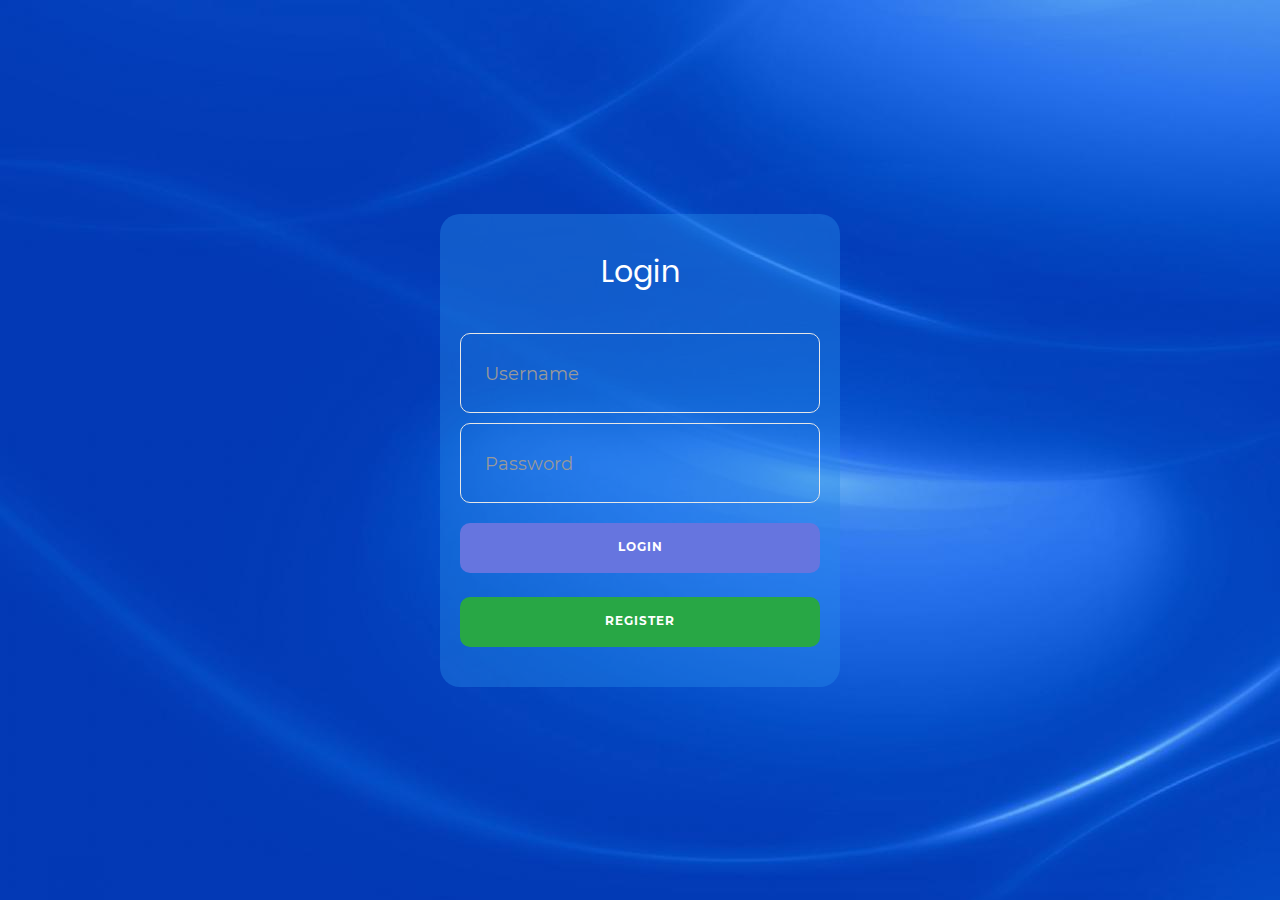
<file: index.html>
<!DOCTYPE html>
<html lang="en">
<head>
	<title>Login</title>
	<meta charset="UTF-8">
	<meta name="viewport" content="width=device-width, initial-scale=1">
<!--===============================================================================================-->	
	<link rel="icon" type="image/png" href="images/icons/favicon.ico"/>
<!--===============================================================================================-->
	<link rel="stylesheet" type="text/css" href="vendor/bootstrap/css/bootstrap.min.css">
<!--===============================================================================================-->
	<link rel="stylesheet" type="text/css" href="fonts/font-awesome-4.7.0/css/font-awesome.min.css">
<!--===============================================================================================-->
	<link rel="stylesheet" type="text/css" href="fonts/Linearicons-Free-v1.0.0/icon-font.min.css">
<!--===============================================================================================-->
	<link rel="stylesheet" type="text/css" href="vendor/animate/animate.css">
<!--===============================================================================================-->	
	<link rel="stylesheet" type="text/css" href="vendor/css-hamburgers/hamburgers.min.css">
<!--===============================================================================================-->
	<link rel="stylesheet" type="text/css" href="vendor/animsition/css/animsition.min.css">
<!--===============================================================================================-->
	<link rel="stylesheet" type="text/css" href="vendor/select2/select2.min.css">
<!--===============================================================================================-->	
	<link rel="stylesheet" type="text/css" href="vendor/daterangepicker/daterangepicker.css">
<!--===============================================================================================-->
	<link rel="stylesheet" type="text/css" href="css/util.css">
	<link rel="stylesheet" type="text/css" href="css/main.css">
<!--===============================================================================================-->
</head>
<body style="background-color: #666666;">
	
	<div class="limiter">
		<div class="container-login100">
			<div class="wrap-login100">
				<!-- <form class="login100-form validate-form"> -->
					<div style="background-color: rgba(39, 139, 232, 0.412); border-radius: 20px; margin: 0 auto; width: 400px; padding: 20px;">
					<span class="login100-form-title p-b-43" style=" padding-top: 20px; color: white;">
						Login
					</span>
					
					
					<div class="wrap-input100 validate-input" data-validate = "Username is required" >
						<input class="input100" id="Login" type="text" name="username">
						<span class="focus-input100" "></span>
						<span class="label-input100">Username</span>
					</div>
					
					
					<div class="wrap-input100 validate-input" data-validate="Password is required">
						<input class="input100" id="Password" type="password" name="pass">
						<span class="focus-input100"></span>
						<span class="label-input100">Password</span>
					</div>

			

					<div class="container-login100-form-btn" style="padding-top: 10px;">
						<button class="login100-form-btn loginbtn" onclick="doLogin()" ">
							Login
						</button>
					</div>
				
					<br>
					<div class="container-login100-form-btn" style="padding-bottom: 20px;">
						<button class="login100-form-btn2 regbtn" onclick="window.location='register.html'">
								Register
              		      </button>
					</div>
					
				<!-- </form> -->
			</div>
			</div>
		</div>
	</div>
	


	
	
<!--===============================================================================================-->
	<script src="vendor/jquery/jquery-3.2.1.min.js"></script>
<!--===============================================================================================-->
	<script src="vendor/animsition/js/animsition.min.js"></script>
<!--===============================================================================================-->
	<script src="vendor/bootstrap/js/popper.js"></script>
	<script src="vendor/bootstrap/js/bootstrap.min.js"></script>
<!--===============================================================================================-->
	<script src="vendor/select2/select2.min.js"></script>
<!--===============================================================================================-->
	<script src="vendor/daterangepicker/moment.min.js"></script>
	<script src="vendor/daterangepicker/daterangepicker.js"></script>
<!--===============================================================================================-->
	<script src="vendor/countdowntime/countdowntime.js"></script>
<!--===============================================================================================-->
	<script src="js/main.js"></script>
	<script src="js/code.js"></script>

</body>
</html>
</file>
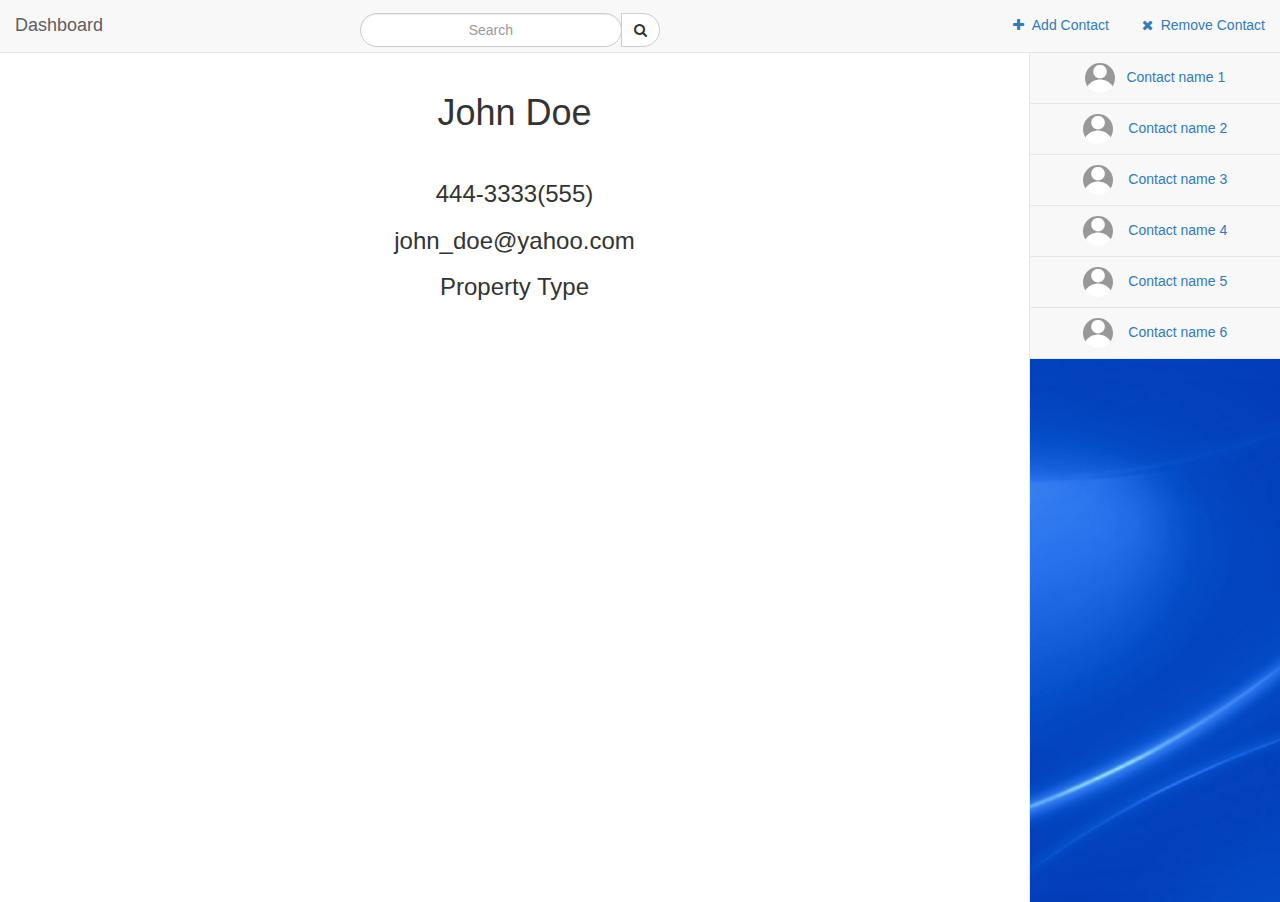
<file: dashboardold.html>
<!DOCTYPE html>
<html lang="en">

<head>

    <meta charset="utf-8">
    <meta http-equiv="X-UA-Compatible" content="IE=edge">
    <meta name="viewport" content="width=device-width, initial-scale=1">
    <meta name="description" content="">
    <meta name="author" content="">

    <title>Dashboard</title>

 
    <link href="../css/bootstrap.min.css" rel="stylesheet">
    

    <link href="../css/bootstrap.css" rel="stylesheet">


    <link href="../css/dashboard.css" rel="stylesheet">


    <link href="../css/font-awesome/font-awesome.min.css" rel="stylesheet" type="text/css">

    <script>
    $(function() {
        $("#search").autocomplete({
        source: 'SearchContacts.php',
            });
        });
    function add(){
        document.getElementById('contact-details').style.display="none";
        document.getElementById('newcontact').style.display="block";
    } //end add
         function cancel(){
        document.getElementById('contact-details').style.display="block";
        document.getElementById('newcontact').style.display="none";
    } //end cancel
    </script>

    <style>--
        .search {
        border-radius: 20px 0px 0px 20px !important;
        }
    </style>


</head>

<body>

    <div id="wrapper">

        <!-- Navigation -->
        <nav class="navbar navbar-default navbar-static-top" role="navigation" style="margin-bottom: 0">
            <div class="navbar-header" style="float:left">
                <button type="button" class="navbar-toggle" data-toggle="collapse" data-target=".navbar-collapse">
                    <span class="sr-only">Toggle navigation</span>
                    <span class="icon-bar"></span>
                    <span class="icon-bar"></span>
                    <span class="icon-bar"></span>
                </button>
                <a class="navbar-brand" href="#">Dashboard</a>
            </div>
            <!-- /.navbar-header -->

            <ul class="nav navbar-top-links " >
        <li class="sidebar-search">
                            <div class="input-group custom-search-form">
                                 <span class="input-group-btn">
                                <button class="btn btn-default" type="button" style="border-radius: 0px 20px 20px 0px;" onclick = "searchContact()">
                                    <i class="fa fa-search"></i>
                                </button>
                            </span>
                                <input type="text" class="form-control search" id= "searchText" placeholder="Search" style="text-align:left; border-radius: 0px 20px 20px 0px;">
                               
                            </div>
                            <!-- /input-group -->
                        </li>
                            <li class="dropdown" style="    float: right;">
                    <a class="dropdown-toggle" href="#" style="border-radius: 20px;">
                      Remove Contact   <i class="fa fa-times fa-fw"></i>
                    </a>
             
                </li>
                         <li class="dropdown" style="    float: right;">
                    <a class="dropdown-toggle"  onclick="add()" style="border-radius: 20px; cursor: pointer;">
                      Add Contact   <i class="fa fa-plus fa-fw"></i>
                    </a>
             
                </li>
            </ul>
            <!-- /.navbar-top-links -->

            <div class="navbar-default sidebar" role="navigation">
                <div class="sidebar-nav navbar-collapse">
                    <ul class="nav" id="side-menu" style="text-align:center">
                        <li>
                          
                            <a href="#">  
                               
                                Contact name 1&nbsp;&nbsp;
                                <!-- <span class="fa fa-user"></span> -->
                                <img src="images/user.jpg" style="width: 30px; border-radius: 20px;">
                            </a>
                        </li>
                        <li>
                            <a href="#">  
                                Contact name 2
                                &nbsp;&nbsp;
                                <!-- <span class="fa fa-user"></span> -->
                                <img src="images/user.jpg" style="width: 30px; border-radius: 20px;">
                            </a>
                        </li>
                        <li>
                            <a href="#">  
                                Contact name 3
                                &nbsp;&nbsp;
                                <!-- <span class="fa fa-user"></span> -->
                                <img src="images/user.jpg" style="width: 30px; border-radius: 20px;">
                            </a>
                        </li>
                        <li>
                            <a href="#">  
                                Contact name 4
                                &nbsp;&nbsp;
                                <!-- <span class="fa fa-user"></span> -->
                                <img src="images/user.jpg" style="width: 30px; border-radius: 20px;">
                            </a>
                        </li>
                        <li>
                            <a href="#">  
                                Contact name 5
                                &nbsp;&nbsp;
                                <!-- <span class="fa fa-user"></span> -->
                                <img src="images/user.jpg" style="width: 30px; border-radius: 20px;">
                            </a>
                        </li>
                        <li>
                            <a href="#">  
                                Contact name 6
                                &nbsp;&nbsp;
                                <!-- <span class="fa fa-user"></span> -->
                                <img src="images/user.jpg" style="width: 30px; border-radius: 20px;">
                            </a>
                        </li>
                    </ul>
                </div>
                <!-- /.sidebar-collapse -->
            </div>
            <!-- /.navbar-static-side -->
        </nav>

        <!-- Page Content -->
        <div id="page-wrapper">
          <div id="contact-details">
            <div class="row">
                <div class="col-lg-12">
                    <h1 class="page-header">John Doe</h1>
            </div>
                 </div>
                 <div class="row">
                     <div class="col-lg-12">
                       <h3 > (555)444-3333</h3>
                          <h3 > john_doe@yahoo.com</h3>
                         <h3 > Property Type</h3>
                     </div>
                 </div>
                     
                
    
             </div>
             <!-- form for adding new contact-->
         
             <div id="newcontact" style="display: none; padding: 20px;">
                 <div class="row">
                     <div class="col-md-12">
                    <div style="float:right; color: red;">
                        <button onclick="cancel()" style="border-radius: 20px;width:1=50% ;height:50%; border-width:1px; border-color:red;">
                        <i class="fa fa-times"></i>
                        </button> 
                        </div>
                    </div>
                 </div>
                        <!-- first name -->
                        <div class="form-group">
                            <label for="addFirstName" class="label-text">First name</label>
                            <input type="name" class="form-control" id="addFirstName" placeholder="John">
                        </div>
                        <!-- last name -->
                        <div class="form-group">
                            <label for="addLastName" class="label-text">Last name</label>
                            <input type="name" class="form-control" id="addLastName" placeholder="Doe">
                        </div>
                        <!-- phone number -->
                        <div class="form-group">
                            <label for="addPhoneNumber" class="label-text">Phone number</label>
                            <input type="number" class="form-control" id="addPhoneNumber" placeholder="(555) 333-4444">
                        </div>
                        <!-- email -->
                        <div class="form-group">
                            <label for="addEmail" class="label-text">Email</label>
                            <input type="email" class="form-control" id="addEmail" placeholder="example@mail.com">
                        </div>
                        <!-- property type -->
                        <div class="form-group">
                            <label for="addPropertyType" class="label-text">Property Type</label>
                            <input type="propertyType" class="form-control" id="addPropertyType" placeholder="Deluxe garbage can">
                        </div>

                        <button type="submit" class="btn btn-primary" style="border-radius:20px" onclick="addContact()">Add</button>

             </div>
           </div>
                <!-- /#page-wrapper -->
        </div>
   

    <!-- /#wrapper -->


    <script src="../js/jquery-1.11.0.js"></script>

  
    <script src="../js/bootstrap.min.js"></script>


    <script src="../js/dashboard.js"></script>
    <script src="../js/code.js"></script>

</body>

</html>
</file>
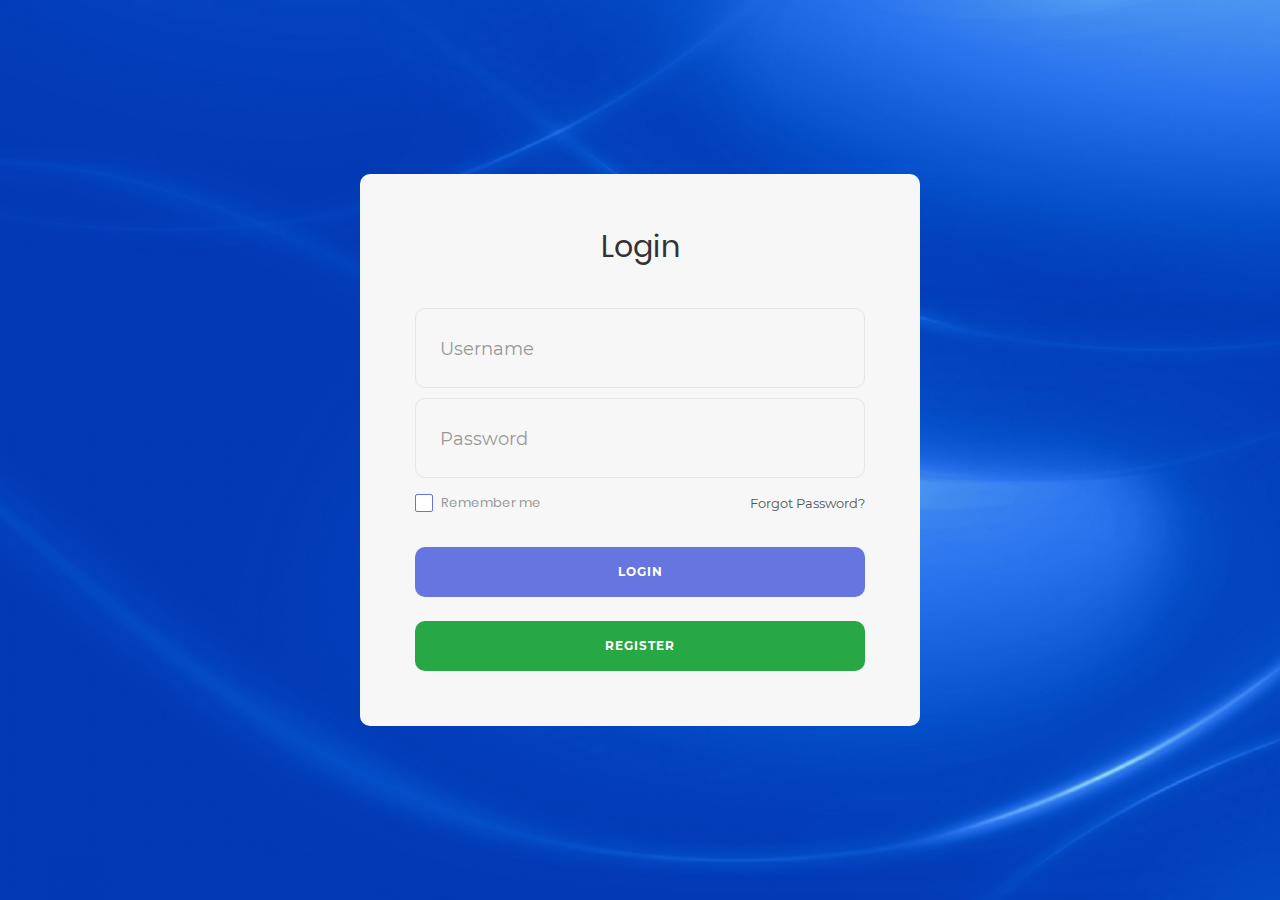
<file: login.html>
<!DOCTYPE html>
<html lang="en">
<head>
	<title>Login</title>
	<meta charset="UTF-8">
	<meta name="viewport" content="width=device-width, initial-scale=1">
<!--===============================================================================================-->	
	<link rel="icon" type="image/png" href="images/icons/favicon.ico"/>
<!--===============================================================================================-->
	<link rel="stylesheet" type="text/css" href="vendor/bootstrap/css/bootstrap.min.css">
<!--===============================================================================================-->
	<link rel="stylesheet" type="text/css" href="fonts/font-awesome-4.7.0/css/font-awesome.min.css">
<!--===============================================================================================-->
	<link rel="stylesheet" type="text/css" href="fonts/Linearicons-Free-v1.0.0/icon-font.min.css">
<!--===============================================================================================-->
	<link rel="stylesheet" type="text/css" href="vendor/animate/animate.css">
<!--===============================================================================================-->	
	<link rel="stylesheet" type="text/css" href="vendor/css-hamburgers/hamburgers.min.css">
<!--===============================================================================================-->
	<link rel="stylesheet" type="text/css" href="vendor/animsition/css/animsition.min.css">
<!--===============================================================================================-->
	<link rel="stylesheet" type="text/css" href="vendor/select2/select2.min.css">
<!--===============================================================================================-->	
	<link rel="stylesheet" type="text/css" href="vendor/daterangepicker/daterangepicker.css">
<!--===============================================================================================-->
	<link rel="stylesheet" type="text/css" href="css/util.css">
	<link rel="stylesheet" type="text/css" href="css/main.css">
<!--===============================================================================================-->
</head>
<body style="background-color: #666666;">
	
	<div class="limiter">
		<div class="container-login100">
			<div class="wrap-login100">
				<form class="login100-form validate-form">
					<span class="login100-form-title p-b-43">
						Login
					</span>
					
					
					<div class="wrap-input100 validate-input" data-validate = "Username is required">
						<input class="input100" type="text" name="email">
						<span class="focus-input100"></span>
						<span class="label-input100">Username</span>
					</div>
					
					
					<div class="wrap-input100 validate-input" data-validate="Password is required">
						<input class="input100" type="password" name="pass">
						<span class="focus-input100"></span>
						<span class="label-input100">Password</span>
					</div>

					<div class="flex-sb-m w-full p-t-3 p-b-32">
						<div class="contact100-form-checkbox">
							<input class="input-checkbox100" id="ckb1" type="checkbox" name="remember-me">
							<label class="label-checkbox100" for="ckb1">
								Remember me
							</label>
						</div>

						<div>
							<a href="#" class="txt1">
								Forgot Password?
							</a>
						</div>
					</div>
			

					<div class="container-login100-form-btn">
						<button class="login100-form-btn">
							Login
						</button>
					</div>
					
					<br>
<div class="container-login100-form-btn">
				<button class="login100-form-btn2" onclick="window.location='register.html'">
							Register
                    </button>
					</div>
					
				</form>

			</div>
		</div>
	</div>
	
	

	
	
<!--===============================================================================================-->
	<script src="vendor/jquery/jquery-3.2.1.min.js"></script>
<!--===============================================================================================-->
	<script src="vendor/animsition/js/animsition.min.js"></script>
<!--===============================================================================================-->
	<script src="vendor/bootstrap/js/popper.js"></script>
	<script src="vendor/bootstrap/js/bootstrap.min.js"></script>
<!--===============================================================================================-->
	<script src="vendor/select2/select2.min.js"></script>
<!--===============================================================================================-->
	<script src="vendor/daterangepicker/moment.min.js"></script>
	<script src="vendor/daterangepicker/daterangepicker.js"></script>
<!--===============================================================================================-->
	<script src="vendor/countdowntime/countdowntime.js"></script>
<!--===============================================================================================-->
	<script src="js/main.js"></script>

</body>
</html>
</file>
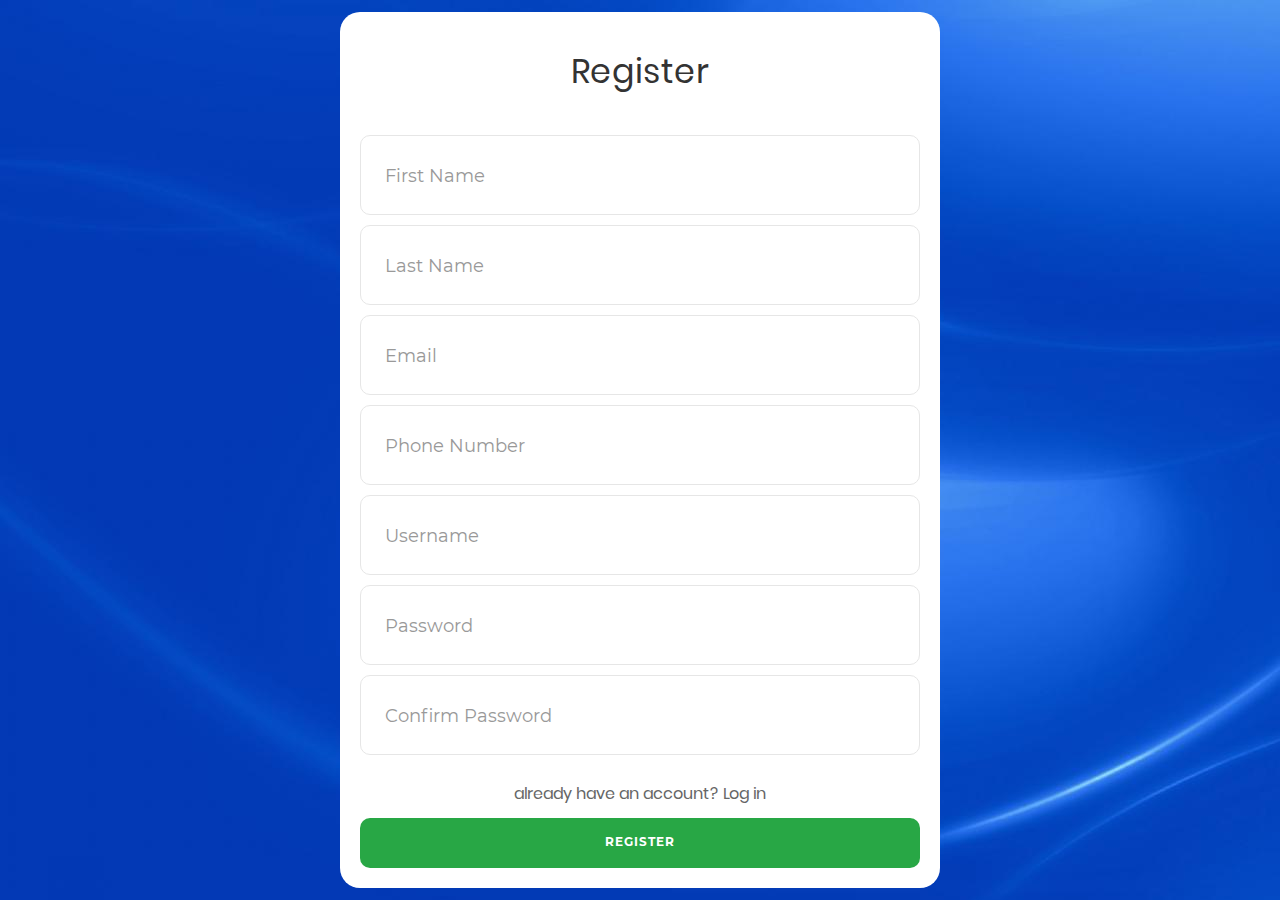
<file: register.html>
<!DOCTYPE html>
<html lang="en">
<head>
	<title>Register</title>
	<meta charset="UTF-8">
	<meta name="viewport" content="width=device-width, initial-scale=1">
<!--===============================================================================================-->	
	<link rel="icon" type="image/png" href="images/icons/favicon.ico"/>
<!--===============================================================================================-->
	<link rel="stylesheet" type="text/css" href="vendor/bootstrap/css/bootstrap.min.css">
<!--===============================================================================================-->
	<link rel="stylesheet" type="text/css" href="fonts/font-awesome-4.7.0/css/font-awesome.min.css">
<!--===============================================================================================-->
	<link rel="stylesheet" type="text/css" href="fonts/Linearicons-Free-v1.0.0/icon-font.min.css">
<!--===============================================================================================-->
	<link rel="stylesheet" type="text/css" href="vendor/animate/animate.css">
<!--===============================================================================================-->	
	<link rel="stylesheet" type="text/css" href="vendor/css-hamburgers/hamburgers.min.css">
<!--===============================================================================================-->
	<link rel="stylesheet" type="text/css" href="vendor/animsition/css/animsition.min.css">
<!--===============================================================================================-->
	<link rel="stylesheet" type="text/css" href="vendor/select2/select2.min.css">
<!--===============================================================================================-->	
	<link rel="stylesheet" type="text/css" href="vendor/daterangepicker/daterangepicker.css">
<!--===============================================================================================-->
	<link rel="stylesheet" type="text/css" href="css/util.css">
	<link rel="stylesheet" type="text/css" href="css/main.css">
<!--===============================================================================================-->
</head>
<body style="background-color: #666666;">
	
	<div class="limiter">
		<div class="container-login100">
			<div class="wrap-login100">
				<!--<form class="register100-form validate-form">-->
				<div style="background-color: white; border-radius: 20px; margin: 0 auto; width: 600px; padding: 20px;">
					<span class="login100-form-title p-b-43" >
					<div style="font-size: 25pt; text-align: center; padding-top: 20px;">
						Register
					</div>
					</span>
					
					
					<div class="wrap-input100 validate-input" data-validate = "First name is required">
						<input class="input100" id="firstName" type="text" name="fname">
						<span class="focus-input100" id="errorMessage"></span>
						<span class="label-input100">First Name</span>
					</div>
					
					
					<div class="wrap-input100 validate-input" data-validate="Last name is required">
						<input class="input100" id="lastName" type="text" name="lname">
						<span class="focus-input100"></span>
						<span class="label-input100">Last Name</span>
					</div>
                    
                    		<div class="wrap-input100 validate-input" data-validate="Email is required">
						<input class="input100" id="email" type="text" name="email">
						<span class="focus-input100"></span>
						<span class="label-input100">Email</span>
					</div>

                    		<div class="wrap-input100 validate-input" data-validate="Phone Number is required">
						<input class="input100" id="phone" type="text" name="phone">
						<span class="focus-input100"></span>
						<span class="label-input100">Phone Number</span>
					</div>
                    		<div class="wrap-input100 validate-input" data-validate="Username is required">
						<input class="input100" id="login" type="text" name="user">
						<span class="focus-input100"></span>
						<span class="label-input100">Username</span>
					</div>
                    
                    		<div class="wrap-input100 validate-input" data-validate="Password is required">
						<input class="input100" id="password" type="password" name="pass">
						<span class="focus-input100"></span>
						<span class="label-input100">Password</span>
					</div>
                    		<div class="wrap-input100 validate-input" data-validate="Confirm password is required">
						<input class="input100" type="password" name="cpass">
						<span class="focus-input100"></span>
						<span class="label-input100">Confirm Password</span>
					</div>
				
                    
					<div style="text-align: center; padding-bottom: 10px; padding-top: 15px;">
						<a href="login.html" style="font-size: medium;">
							already have an account? Log in
						</a>
					</div>
			
					<div class="container-login100-form-btn">
											<button class="login100-form-btn2" onclick="addUser()">
												Register
											</button>
										</div>
										
									<!--</form>-->

								</div>
							</div>
						</div>
</div>
	
	

	
	
<!--===============================================================================================-->
	<script src="vendor/jquery/jquery-3.2.1.min.js"></script>
<!--===============================================================================================-->
	<script src="vendor/animsition/js/animsition.min.js"></script>
<!--===============================================================================================-->
	<script src="vendor/bootstrap/js/popper.js"></script>
	<script src="vendor/bootstrap/js/bootstrap.min.js"></script>
<!--===============================================================================================-->
	<script src="vendor/select2/select2.min.js"></script>
<!--===============================================================================================-->
	<script src="vendor/daterangepicker/moment.min.js"></script>
	<script src="vendor/daterangepicker/daterangepicker.js"></script>
<!--===============================================================================================-->
	<script src="vendor/countdowntime/countdowntime.js"></script>
<!--===============================================================================================-->
	<script src="js/main.js"></script>
	<script type="text/javascript" src="js/code.js"></script>

</body>
</html>
</file>
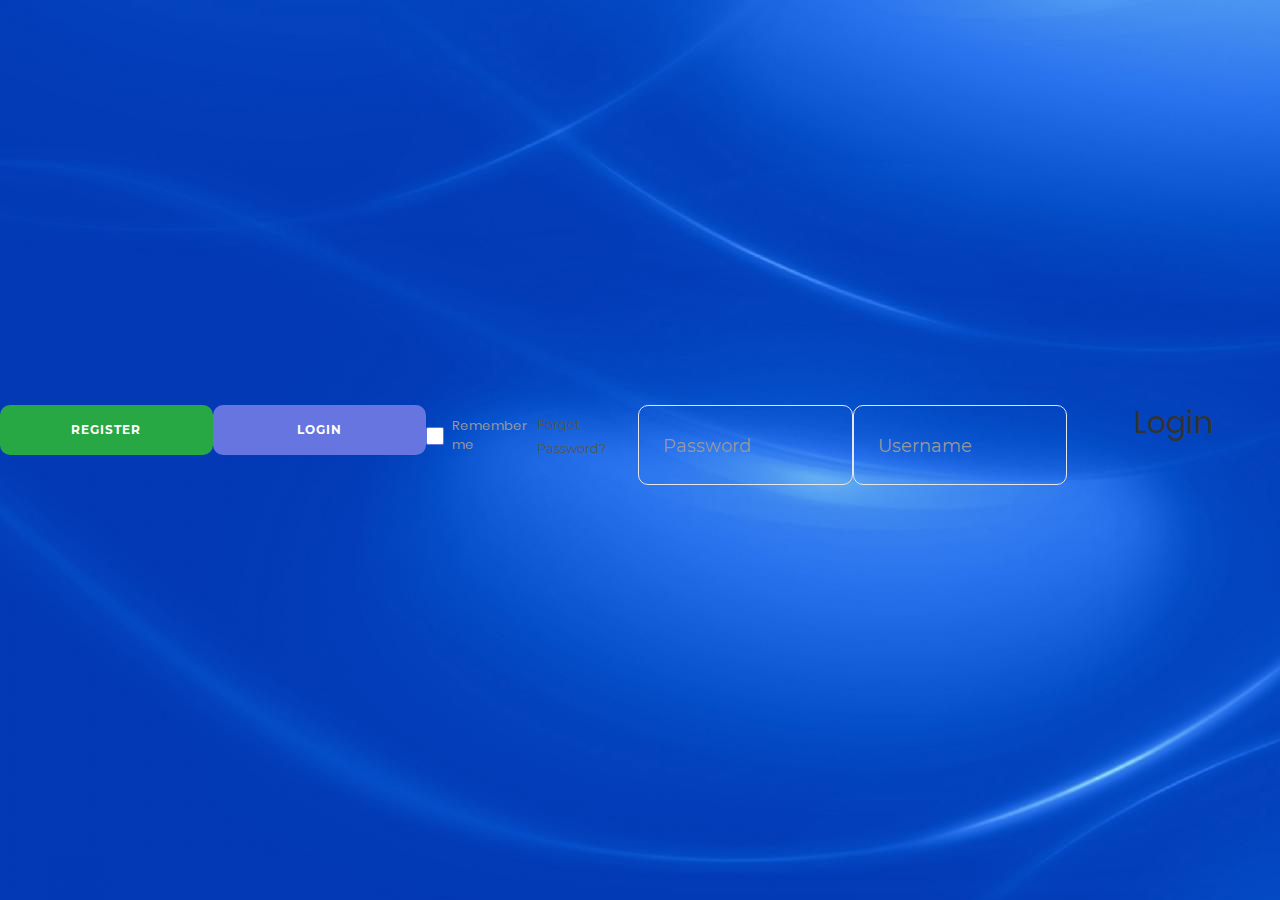
<file: test.html>
<!DOCTYPE html>
<html lang="en">
<head>
	<title>Login</title>
	<meta charset="UTF-8">
	<meta name="viewport" content="width=device-width, initial-scale=1">
<!--===============================================================================================-->	
	<link rel="icon" type="image/png" href="images/icons/favicon.ico"/>
<!--===============================================================================================-->
	<link rel="stylesheet" type="text/css" href="vendor/bootstrap/css/bootstrap.min.css">
<!--===============================================================================================-->
	<link rel="stylesheet" type="text/css" href="fonts/font-awesome-4.7.0/css/font-awesome.min.css">
<!--===============================================================================================-->
	<link rel="stylesheet" type="text/css" href="fonts/Linearicons-Free-v1.0.0/icon-font.min.css">
<!--===============================================================================================-->
	<link rel="stylesheet" type="text/css" href="vendor/animate/animate.css">
<!--===============================================================================================-->	
	<link rel="stylesheet" type="text/css" href="vendor/css-hamburgers/hamburgers.min.css">
<!--===============================================================================================-->
	<link rel="stylesheet" type="text/css" href="vendor/animsition/css/animsition.min.css">
<!--===============================================================================================-->
	<link rel="stylesheet" type="text/css" href="vendor/select2/select2.min.css">
<!--===============================================================================================-->	
	<link rel="stylesheet" type="text/css" href="vendor/daterangepicker/daterangepicker.css">
<!--===============================================================================================-->
	<link rel="stylesheet" type="text/css" href="css/util.css">
	<link rel="stylesheet" type="text/css" href="css/main.css">
<!--===============================================================================================-->
</head>
<body style="background-color: #666666;">
	
	<div class="limiter">
		<div class="container-login100">
			<div class="wrap-login100">
					<span class="login100-form-title p-b-43">
						Login
					</span>
					
				    <span id="loginResult"></span>
					<div class="wrap-input100 validate-input" data-validate = "Username is required">
						<input class="input100" id="Login" type="text" name="Login">
						<span class="focus-input100"></span>
						<span class="label-input100">Username</span>
					</div>
					
					
					<div class="wrap-input100 validate-input" data-validate="Password is required">
						<input class="input100" id="Password" type="Password" name="Password">
						<span class="focus-input100"></span>
						<span class="label-input100">Password</span>
					</div>

					<div class="flex-sb-m w-full p-t-3 p-b-32">
						<div class="contact100-form-checkbox">
							<input class="input-checkbox100" id="ckb1" type="checkbox" name="remember-me">
							<label class="label-checkbox100" for="ckb1">
								Remember me
							</label>
						</div>

						<div>
							<a href="#" class="txt1">
								Forgot Password?
							</a>
						</div>
					</div>
			

					<div class="container-login100-form-btn">
						<button class="login100-form-btn" onclick = doLogin()>
							Login
						</button>
					</div>
					
					<br>
<div class="container-login100-form-btn">
				<button class="login100-form-btn2" onclick="window.location='register.html'">
							Register
                    </button>
					</div>
					
			
			</div>
		</div>
	</div>
	
	

	
	
<!--===============================================================================================-->
	<script src="vendor/jquery/jquery-3.2.1.min.js"></script>
<!--===============================================================================================-->
	<script src="vendor/animsition/js/animsition.min.js"></script>
<!--===============================================================================================-->
	<script src="vendor/bootstrap/js/popper.js"></script>
	<script src="vendor/bootstrap/js/bootstrap.min.js"></script>
<!--===============================================================================================-->
	<script src="vendor/select2/select2.min.js"></script>
<!--===============================================================================================-->
	<script src="vendor/daterangepicker/moment.min.js"></script>
	<script src="vendor/daterangepicker/daterangepicker.js"></script>
<!--===============================================================================================-->
	<script src="vendor/countdowntime/countdowntime.js"></script>
<!--===============================================================================================-->
	<script src="js/main.js"></script>
	<script type="text/javascript" src="js/code.js"></script>

</body>
</html>
</file>
<file: vendor/daterangepicker/daterangepicker.css>
.daterangepicker {
  position: absolute;
  color: inherit;
  background-color: #fff;
  border-radius: 4px;
  width: 278px;
  padding: 4px;
  margin-top: 1px;
  top: 100px;
  left: 20px;
  /* Calendars */ }
  .daterangepicker:before, .daterangepicker:after {
    position: absolute;
    display: inline-block;
    border-bottom-color: rgba(0, 0, 0, 0.2);
    content: ''; }
  .daterangepicker:before {
    top: -7px;
    border-right: 7px solid transparent;
    border-left: 7px solid transparent;
    border-bottom: 7px solid #ccc; }
  .daterangepicker:after {
    top: -6px;
    border-right: 6px solid transparent;
    border-bottom: 6px solid #fff;
    border-left: 6px solid transparent; }
  .daterangepicker.opensleft:before {
    right: 9px; }
  .daterangepicker.opensleft:after {
    right: 10px; }
  .daterangepicker.openscenter:before {
    left: 0;
    right: 0;
    width: 0;
    margin-left: auto;
    margin-right: auto; }
  .daterangepicker.openscenter:after {
    left: 0;
    right: 0;
    width: 0;
    margin-left: auto;
    margin-right: auto; }
  .daterangepicker.opensright:before {
    left: 9px; }
  .daterangepicker.opensright:after {
    left: 10px; }
  .daterangepicker.dropup {
    margin-top: -5px; }
    .daterangepicker.dropup:before {
      top: initial;
      bottom: -7px;
      border-bottom: initial;
      border-top: 7px solid #ccc; }
    .daterangepicker.dropup:after {
      top: initial;
      bottom: -6px;
      border-bottom: initial;
      border-top: 6px solid #fff; }
  .daterangepicker.dropdown-menu {
    max-width: none;
    z-index: 3001; }
  .daterangepicker.single .ranges, .daterangepicker.single .calendar {
    float: none; }
  .daterangepicker.show-calendar .calendar {
    display: block; }
  .daterangepicker .calendar {
    display: none;
    max-width: 270px;
    margin: 4px; }
    .daterangepicker .calendar.single .calendar-table {
      border: none; }
    .daterangepicker .calendar th, .daterangepicker .calendar td {
      white-space: nowrap;
      text-align: center;
      min-width: 32px; }
  .daterangepicker .calendar-table {
    border: 1px solid #fff;
    padding: 4px;
    border-radius: 4px;
    background-color: #fff; }
  .daterangepicker table {
    width: 100%;
    margin: 0; }
  .daterangepicker td, .daterangepicker th {
    text-align: center;
    width: 20px;
    height: 20px;
    border-radius: 4px;
    border: 1px solid transparent;
    white-space: nowrap;
    cursor: pointer; }
    .daterangepicker td.available:hover, .daterangepicker th.available:hover {
      background-color: #eee;
      border-color: transparent;
      color: inherit; }
    .daterangepicker td.week, .daterangepicker th.week {
      font-size: 80%;
      color: #ccc; }
  .daterangepicker td.off, .daterangepicker td.off.in-range, .daterangepicker td.off.start-date, .daterangepicker td.off.end-date {
    background-color: #fff;
    border-color: transparent;
    color: #999; }
  .daterangepicker td.in-range {
    background-color: #ebf4f8;
    border-color: transparent;
    color: #000;
    border-radius: 0; }
  .daterangepicker td.start-date {
    border-radius: 4px 0 0 4px; }
  .daterangepicker td.end-date {
    border-radius: 0 4px 4px 0; }
  .daterangepicker td.start-date.end-date {
    border-radius: 4px; }
  .daterangepicker td.active, .daterangepicker td.active:hover {
    background-color: #357ebd;
    border-color: transparent;
    color: #fff; }
  .daterangepicker th.month {
    width: auto; }
  .daterangepicker td.disabled, .daterangepicker option.disabled {
    color: #999;
    cursor: not-allowed;
    text-decoration: line-through; }
  .daterangepicker select.monthselect, .daterangepicker select.yearselect {
    font-size: 12px;
    padding: 1px;
    height: auto;
    margin: 0;
    cursor: default; }
  .daterangepicker select.monthselect {
    margin-right: 2%;
    width: 56%; }
  .daterangepicker select.yearselect {
    width: 40%; }
  .daterangepicker select.hourselect, .daterangepicker select.minuteselect, .daterangepicker select.secondselect, .daterangepicker select.ampmselect {
    width: 50px;
    margin-bottom: 0; }
  .daterangepicker .input-mini {
    border: 1px solid #ccc;
    border-radius: 4px;
    color: #555;
    height: 30px;
    line-height: 30px;
    display: block;
    vertical-align: middle;
    margin: 0 0 5px 0;
    padding: 0 6px 0 28px;
    width: 100%; }
    .daterangepicker .input-mini.active {
      border: 1px solid #08c;
      border-radius: 4px; }
  .daterangepicker .daterangepicker_input {
    position: relative; }
    .daterangepicker .daterangepicker_input i {
      position: absolute;
      left: 8px;
      top: 8px; }
  .daterangepicker.rtl .input-mini {
    padding-right: 28px;
    padding-left: 6px; }
  .daterangepicker.rtl .daterangepicker_input i {
    left: auto;
    right: 8px; }
  .daterangepicker .calendar-time {
    text-align: center;
    margin: 5px auto;
    line-height: 30px;
    position: relative;
    padding-left: 28px; }
    .daterangepicker .calendar-time select.disabled {
      color: #ccc;
      cursor: not-allowed; }

.ranges {
  font-size: 11px;
  float: none;
  margin: 4px;
  text-align: left; }
  .ranges ul {
    list-style: none;
    margin: 0 auto;
    padding: 0;
    width: 100%; }
  .ranges li {
    font-size: 13px;
    background-color: #f5f5f5;
    border: 1px solid #f5f5f5;
    border-radius: 4px;
    color: #08c;
    padding: 3px 12px;
    margin-bottom: 8px;
    cursor: pointer; }
    .ranges li:hover {
      background-color: #08c;
      border: 1px solid #08c;
      color: #fff; }
    .ranges li.active {
      background-color: #08c;
      border: 1px solid #08c;
      color: #fff; }

/*  Larger Screen Styling */
@media (min-width: 564px) {
  .daterangepicker {
    width: auto; }
    .daterangepicker .ranges ul {
      width: 160px; }
    .daterangepicker.single .ranges ul {
      width: 100%; }
    .daterangepicker.single .calendar.left {
      clear: none; }
    .daterangepicker.single.ltr .ranges, .daterangepicker.single.ltr .calendar {
      float: left; }
    .daterangepicker.single.rtl .ranges, .daterangepicker.single.rtl .calendar {
      float: right; }
    .daterangepicker.ltr {
      direction: ltr;
      text-align: left; }
      .daterangepicker.ltr .calendar.left {
        clear: left;
        margin-right: 0; }
        .daterangepicker.ltr .calendar.left .calendar-table {
          border-right: none;
          border-top-right-radius: 0;
          border-bottom-right-radius: 0; }
      .daterangepicker.ltr .calendar.right {
        margin-left: 0; }
        .daterangepicker.ltr .calendar.right .calendar-table {
          border-left: none;
          border-top-left-radius: 0;
          border-bottom-left-radius: 0; }
      .daterangepicker.ltr .left .daterangepicker_input {
        padding-right: 12px; }
      .daterangepicker.ltr .calendar.left .calendar-table {
        padding-right: 12px; }
      .daterangepicker.ltr .ranges, .daterangepicker.ltr .calendar {
        float: left; }
    .daterangepicker.rtl {
      direction: rtl;
      text-align: right; }
      .daterangepicker.rtl .calendar.left {
        clear: right;
        margin-left: 0; }
        .daterangepicker.rtl .calendar.left .calendar-table {
          border-left: none;
          border-top-left-radius: 0;
          border-bottom-left-radius: 0; }
      .daterangepicker.rtl .calendar.right {
        margin-right: 0; }
        .daterangepicker.rtl .calendar.right .calendar-table {
          border-right: none;
          border-top-right-radius: 0;
          border-bottom-right-radius: 0; }
      .daterangepicker.rtl .left .daterangepicker_input {
        padding-left: 12px; }
      .daterangepicker.rtl .calendar.left .calendar-table {
        padding-left: 12px; }
      .daterangepicker.rtl .ranges, .daterangepicker.rtl .calendar {
        text-align: right;
        float: right; } }
@media (min-width: 730px) {
  .daterangepicker .ranges {
    width: auto; }
  .daterangepicker.ltr .ranges {
    float: left; }
  .daterangepicker.rtl .ranges {
    float: right; }
  .daterangepicker .calendar.left {
    clear: none !important; } }
</file>
<file: css/util.css>
/*[ FONT SIZE ]
///////////////////////////////////////////////////////////
*/
.fs-1 {font-size: 1px;}
.fs-2 {font-size: 2px;}
.fs-3 {font-size: 3px;}
.fs-4 {font-size: 4px;}
.fs-5 {font-size: 5px;}
.fs-6 {font-size: 6px;}
.fs-7 {font-size: 7px;}
.fs-8 {font-size: 8px;}
.fs-9 {font-size: 9px;}
.fs-10 {font-size: 10px;}
.fs-11 {font-size: 11px;}
.fs-12 {font-size: 12px;}
.fs-13 {font-size: 13px;}
.fs-14 {font-size: 14px;}
.fs-15 {font-size: 15px;}
.fs-16 {font-size: 16px;}
.fs-17 {font-size: 17px;}
.fs-18 {font-size: 18px;}
.fs-19 {font-size: 19px;}
.fs-20 {font-size: 20px;}
.fs-21 {font-size: 21px;}
.fs-22 {font-size: 22px;}
.fs-23 {font-size: 23px;}
.fs-24 {font-size: 24px;}
.fs-25 {font-size: 25px;}
.fs-26 {font-size: 26px;}
.fs-27 {font-size: 27px;}
.fs-28 {font-size: 28px;}
.fs-29 {font-size: 29px;}
.fs-30 {font-size: 30px;}
.fs-31 {font-size: 31px;}
.fs-32 {font-size: 32px;}
.fs-33 {font-size: 33px;}
.fs-34 {font-size: 34px;}
.fs-35 {font-size: 35px;}
.fs-36 {font-size: 36px;}
.fs-37 {font-size: 37px;}
.fs-38 {font-size: 38px;}
.fs-39 {font-size: 39px;}
.fs-40 {font-size: 40px;}
.fs-41 {font-size: 41px;}
.fs-42 {font-size: 42px;}
.fs-43 {font-size: 43px;}
.fs-44 {font-size: 44px;}
.fs-45 {font-size: 45px;}
.fs-46 {font-size: 46px;}
.fs-47 {font-size: 47px;}
.fs-48 {font-size: 48px;}
.fs-49 {font-size: 49px;}
.fs-50 {font-size: 50px;}
.fs-51 {font-size: 51px;}
.fs-52 {font-size: 52px;}
.fs-53 {font-size: 53px;}
.fs-54 {font-size: 54px;}
.fs-55 {font-size: 55px;}
.fs-56 {font-size: 56px;}
.fs-57 {font-size: 57px;}
.fs-58 {font-size: 58px;}
.fs-59 {font-size: 59px;}
.fs-60 {font-size: 60px;}
.fs-61 {font-size: 61px;}
.fs-62 {font-size: 62px;}
.fs-63 {font-size: 63px;}
.fs-64 {font-size: 64px;}
.fs-65 {font-size: 65px;}
.fs-66 {font-size: 66px;}
.fs-67 {font-size: 67px;}
.fs-68 {font-size: 68px;}
.fs-69 {font-size: 69px;}
.fs-70 {font-size: 70px;}
.fs-71 {font-size: 71px;}
.fs-72 {font-size: 72px;}
.fs-73 {font-size: 73px;}
.fs-74 {font-size: 74px;}
.fs-75 {font-size: 75px;}
.fs-76 {font-size: 76px;}
.fs-77 {font-size: 77px;}
.fs-78 {font-size: 78px;}
.fs-79 {font-size: 79px;}
.fs-80 {font-size: 80px;}
.fs-81 {font-size: 81px;}
.fs-82 {font-size: 82px;}
.fs-83 {font-size: 83px;}
.fs-84 {font-size: 84px;}
.fs-85 {font-size: 85px;}
.fs-86 {font-size: 86px;}
.fs-87 {font-size: 87px;}
.fs-88 {font-size: 88px;}
.fs-89 {font-size: 89px;}
.fs-90 {font-size: 90px;}
.fs-91 {font-size: 91px;}
.fs-92 {font-size: 92px;}
.fs-93 {font-size: 93px;}
.fs-94 {font-size: 94px;}
.fs-95 {font-size: 95px;}
.fs-96 {font-size: 96px;}
.fs-97 {font-size: 97px;}
.fs-98 {font-size: 98px;}
.fs-99 {font-size: 99px;}
.fs-100 {font-size: 100px;}
.fs-101 {font-size: 101px;}
.fs-102 {font-size: 102px;}
.fs-103 {font-size: 103px;}
.fs-104 {font-size: 104px;}
.fs-105 {font-size: 105px;}
.fs-106 {font-size: 106px;}
.fs-107 {font-size: 107px;}
.fs-108 {font-size: 108px;}
.fs-109 {font-size: 109px;}
.fs-110 {font-size: 110px;}
.fs-111 {font-size: 111px;}
.fs-112 {font-size: 112px;}
.fs-113 {font-size: 113px;}
.fs-114 {font-size: 114px;}
.fs-115 {font-size: 115px;}
.fs-116 {font-size: 116px;}
.fs-117 {font-size: 117px;}
.fs-118 {font-size: 118px;}
.fs-119 {font-size: 119px;}
.fs-120 {font-size: 120px;}
.fs-121 {font-size: 121px;}
.fs-122 {font-size: 122px;}
.fs-123 {font-size: 123px;}
.fs-124 {font-size: 124px;}
.fs-125 {font-size: 125px;}
.fs-126 {font-size: 126px;}
.fs-127 {font-size: 127px;}
.fs-128 {font-size: 128px;}
.fs-129 {font-size: 129px;}
.fs-130 {font-size: 130px;}
.fs-131 {font-size: 131px;}
.fs-132 {font-size: 132px;}
.fs-133 {font-size: 133px;}
.fs-134 {font-size: 134px;}
.fs-135 {font-size: 135px;}
.fs-136 {font-size: 136px;}
.fs-137 {font-size: 137px;}
.fs-138 {font-size: 138px;}
.fs-139 {font-size: 139px;}
.fs-140 {font-size: 140px;}
.fs-141 {font-size: 141px;}
.fs-142 {font-size: 142px;}
.fs-143 {font-size: 143px;}
.fs-144 {font-size: 144px;}
.fs-145 {font-size: 145px;}
.fs-146 {font-size: 146px;}
.fs-147 {font-size: 147px;}
.fs-148 {font-size: 148px;}
.fs-149 {font-size: 149px;}
.fs-150 {font-size: 150px;}
.fs-151 {font-size: 151px;}
.fs-152 {font-size: 152px;}
.fs-153 {font-size: 153px;}
.fs-154 {font-size: 154px;}
.fs-155 {font-size: 155px;}
.fs-156 {font-size: 156px;}
.fs-157 {font-size: 157px;}
.fs-158 {font-size: 158px;}
.fs-159 {font-size: 159px;}
.fs-160 {font-size: 160px;}
.fs-161 {font-size: 161px;}
.fs-162 {font-size: 162px;}
.fs-163 {font-size: 163px;}
.fs-164 {font-size: 164px;}
.fs-165 {font-size: 165px;}
.fs-166 {font-size: 166px;}
.fs-167 {font-size: 167px;}
.fs-168 {font-size: 168px;}
.fs-169 {font-size: 169px;}
.fs-170 {font-size: 170px;}
.fs-171 {font-size: 171px;}
.fs-172 {font-size: 172px;}
.fs-173 {font-size: 173px;}
.fs-174 {font-size: 174px;}
.fs-175 {font-size: 175px;}
.fs-176 {font-size: 176px;}
.fs-177 {font-size: 177px;}
.fs-178 {font-size: 178px;}
.fs-179 {font-size: 179px;}
.fs-180 {font-size: 180px;}
.fs-181 {font-size: 181px;}
.fs-182 {font-size: 182px;}
.fs-183 {font-size: 183px;}
.fs-184 {font-size: 184px;}
.fs-185 {font-size: 185px;}
.fs-186 {font-size: 186px;}
.fs-187 {font-size: 187px;}
.fs-188 {font-size: 188px;}
.fs-189 {font-size: 189px;}
.fs-190 {font-size: 190px;}
.fs-191 {font-size: 191px;}
.fs-192 {font-size: 192px;}
.fs-193 {font-size: 193px;}
.fs-194 {font-size: 194px;}
.fs-195 {font-size: 195px;}
.fs-196 {font-size: 196px;}
.fs-197 {font-size: 197px;}
.fs-198 {font-size: 198px;}
.fs-199 {font-size: 199px;}
.fs-200 {font-size: 200px;}

/*[ PADDING ]
///////////////////////////////////////////////////////////
*/
.p-t-0 {padding-top: 0px;}
.p-t-1 {padding-top: 1px;}
.p-t-2 {padding-top: 2px;}
.p-t-3 {padding-top: 3px;}
.p-t-4 {padding-top: 4px;}
.p-t-5 {padding-top: 5px;}
.p-t-6 {padding-top: 6px;}
.p-t-7 {padding-top: 7px;}
.p-t-8 {padding-top: 8px;}
.p-t-9 {padding-top: 9px;}
.p-t-10 {padding-top: 10px;}
.p-t-11 {padding-top: 11px;}
.p-t-12 {padding-top: 12px;}
.p-t-13 {padding-top: 13px;}
.p-t-14 {padding-top: 14px;}
.p-t-15 {padding-top: 15px;}
.p-t-16 {padding-top: 16px;}
.p-t-17 {padding-top: 17px;}
.p-t-18 {padding-top: 18px;}
.p-t-19 {padding-top: 19px;}
.p-t-20 {padding-top: 20px;}
.p-t-21 {padding-top: 21px;}
.p-t-22 {padding-top: 22px;}
.p-t-23 {padding-top: 23px;}
.p-t-24 {padding-top: 24px;}
.p-t-25 {padding-top: 25px;}
.p-t-26 {padding-top: 26px;}
.p-t-27 {padding-top: 27px;}
.p-t-28 {padding-top: 28px;}
.p-t-29 {padding-top: 29px;}
.p-t-30 {padding-top: 30px;}
.p-t-31 {padding-top: 31px;}
.p-t-32 {padding-top: 32px;}
.p-t-33 {padding-top: 33px;}
.p-t-34 {padding-top: 34px;}
.p-t-35 {padding-top: 35px;}
.p-t-36 {padding-top: 36px;}
.p-t-37 {padding-top: 37px;}
.p-t-38 {padding-top: 38px;}
.p-t-39 {padding-top: 39px;}
.p-t-40 {padding-top: 40px;}
.p-t-41 {padding-top: 41px;}
.p-t-42 {padding-top: 42px;}
.p-t-43 {padding-top: 43px;}
.p-t-44 {padding-top: 44px;}
.p-t-45 {padding-top: 45px;}
.p-t-46 {padding-top: 46px;}
.p-t-47 {padding-top: 47px;}
.p-t-48 {padding-top: 48px;}
.p-t-49 {padding-top: 49px;}
.p-t-50 {padding-top: 50px;}
.p-t-51 {padding-top: 51px;}
.p-t-52 {padding-top: 52px;}
.p-t-53 {padding-top: 53px;}
.p-t-54 {padding-top: 54px;}
.p-t-55 {padding-top: 55px;}
.p-t-56 {padding-top: 56px;}
.p-t-57 {padding-top: 57px;}
.p-t-58 {padding-top: 58px;}
.p-t-59 {padding-top: 59px;}
.p-t-60 {padding-top: 60px;}
.p-t-61 {padding-top: 61px;}
.p-t-62 {padding-top: 62px;}
.p-t-63 {padding-top: 63px;}
.p-t-64 {padding-top: 64px;}
.p-t-65 {padding-top: 65px;}
.p-t-66 {padding-top: 66px;}
.p-t-67 {padding-top: 67px;}
.p-t-68 {padding-top: 68px;}
.p-t-69 {padding-top: 69px;}
.p-t-70 {padding-top: 70px;}
.p-t-71 {padding-top: 71px;}
.p-t-72 {padding-top: 72px;}
.p-t-73 {padding-top: 73px;}
.p-t-74 {padding-top: 74px;}
.p-t-75 {padding-top: 75px;}
.p-t-76 {padding-top: 76px;}
.p-t-77 {padding-top: 77px;}
.p-t-78 {padding-top: 78px;}
.p-t-79 {padding-top: 79px;}
.p-t-80 {padding-top: 80px;}
.p-t-81 {padding-top: 81px;}
.p-t-82 {padding-top: 82px;}
.p-t-83 {padding-top: 83px;}
.p-t-84 {padding-top: 84px;}
.p-t-85 {padding-top: 85px;}
.p-t-86 {padding-top: 86px;}
.p-t-87 {padding-top: 87px;}
.p-t-88 {padding-top: 88px;}
.p-t-89 {padding-top: 89px;}
.p-t-90 {padding-top: 90px;}
.p-t-91 {padding-top: 91px;}
.p-t-92 {padding-top: 92px;}
.p-t-93 {padding-top: 93px;}
.p-t-94 {padding-top: 94px;}
.p-t-95 {padding-top: 95px;}
.p-t-96 {padding-top: 96px;}
.p-t-97 {padding-top: 97px;}
.p-t-98 {padding-top: 98px;}
.p-t-99 {padding-top: 99px;}
.p-t-100 {padding-top: 100px;}
.p-t-101 {padding-top: 101px;}
.p-t-102 {padding-top: 102px;}
.p-t-103 {padding-top: 103px;}
.p-t-104 {padding-top: 104px;}
.p-t-105 {padding-top: 105px;}
.p-t-106 {padding-top: 106px;}
.p-t-107 {padding-top: 107px;}
.p-t-108 {padding-top: 108px;}
.p-t-109 {padding-top: 109px;}
.p-t-110 {padding-top: 110px;}
.p-t-111 {padding-top: 111px;}
.p-t-112 {padding-top: 112px;}
.p-t-113 {padding-top: 113px;}
.p-t-114 {padding-top: 114px;}
.p-t-115 {padding-top: 115px;}
.p-t-116 {padding-top: 116px;}
.p-t-117 {padding-top: 117px;}
.p-t-118 {padding-top: 118px;}
.p-t-119 {padding-top: 119px;}
.p-t-120 {padding-top: 120px;}
.p-t-121 {padding-top: 121px;}
.p-t-122 {padding-top: 122px;}
.p-t-123 {padding-top: 123px;}
.p-t-124 {padding-top: 124px;}
.p-t-125 {padding-top: 125px;}
.p-t-126 {padding-top: 126px;}
.p-t-127 {padding-top: 127px;}
.p-t-128 {padding-top: 128px;}
.p-t-129 {padding-top: 129px;}
.p-t-130 {padding-top: 130px;}
.p-t-131 {padding-top: 131px;}
.p-t-132 {padding-top: 132px;}
.p-t-133 {padding-top: 133px;}
.p-t-134 {padding-top: 134px;}
.p-t-135 {padding-top: 135px;}
.p-t-136 {padding-top: 136px;}
.p-t-137 {padding-top: 137px;}
.p-t-138 {padding-top: 138px;}
.p-t-139 {padding-top: 139px;}
.p-t-140 {padding-top: 140px;}
.p-t-141 {padding-top: 141px;}
.p-t-142 {padding-top: 142px;}
.p-t-143 {padding-top: 143px;}
.p-t-144 {padding-top: 144px;}
.p-t-145 {padding-top: 145px;}
.p-t-146 {padding-top: 146px;}
.p-t-147 {padding-top: 147px;}
.p-t-148 {padding-top: 148px;}
.p-t-149 {padding-top: 149px;}
.p-t-150 {padding-top: 150px;}
.p-t-151 {padding-top: 151px;}
.p-t-152 {padding-top: 152px;}
.p-t-153 {padding-top: 153px;}
.p-t-154 {padding-top: 154px;}
.p-t-155 {padding-top: 155px;}
.p-t-156 {padding-top: 156px;}
.p-t-157 {padding-top: 157px;}
.p-t-158 {padding-top: 158px;}
.p-t-159 {padding-top: 159px;}
.p-t-160 {padding-top: 160px;}
.p-t-161 {padding-top: 161px;}
.p-t-162 {padding-top: 162px;}
.p-t-163 {padding-top: 163px;}
.p-t-164 {padding-top: 164px;}
.p-t-165 {padding-top: 165px;}
.p-t-166 {padding-top: 166px;}
.p-t-167 {padding-top: 167px;}
.p-t-168 {padding-top: 168px;}
.p-t-169 {padding-top: 169px;}
.p-t-170 {padding-top: 170px;}
.p-t-171 {padding-top: 171px;}
.p-t-172 {padding-top: 172px;}
.p-t-173 {padding-top: 173px;}
.p-t-174 {padding-top: 174px;}
.p-t-175 {padding-top: 175px;}
.p-t-176 {padding-top: 176px;}
.p-t-177 {padding-top: 177px;}
.p-t-178 {padding-top: 178px;}
.p-t-179 {padding-top: 179px;}
.p-t-180 {padding-top: 180px;}
.p-t-181 {padding-top: 181px;}
.p-t-182 {padding-top: 182px;}
.p-t-183 {padding-top: 183px;}
.p-t-184 {padding-top: 184px;}
.p-t-185 {padding-top: 185px;}
.p-t-186 {padding-top: 186px;}
.p-t-187 {padding-top: 187px;}
.p-t-188 {padding-top: 188px;}
.p-t-189 {padding-top: 189px;}
.p-t-190 {padding-top: 190px;}
.p-t-191 {padding-top: 191px;}
.p-t-192 {padding-top: 192px;}
.p-t-193 {padding-top: 193px;}
.p-t-194 {padding-top: 194px;}
.p-t-195 {padding-top: 195px;}
.p-t-196 {padding-top: 196px;}
.p-t-197 {padding-top: 197px;}
.p-t-198 {padding-top: 198px;}
.p-t-199 {padding-top: 199px;}
.p-t-200 {padding-top: 200px;}
.p-t-201 {padding-top: 201px;}
.p-t-202 {padding-top: 202px;}
.p-t-203 {padding-top: 203px;}
.p-t-204 {padding-top: 204px;}
.p-t-205 {padding-top: 205px;}
.p-t-206 {padding-top: 206px;}
.p-t-207 {padding-top: 207px;}
.p-t-208 {padding-top: 208px;}
.p-t-209 {padding-top: 209px;}
.p-t-210 {padding-top: 210px;}
.p-t-211 {padding-top: 211px;}
.p-t-212 {padding-top: 212px;}
.p-t-213 {padding-top: 213px;}
.p-t-214 {padding-top: 214px;}
.p-t-215 {padding-top: 215px;}
.p-t-216 {padding-top: 216px;}
.p-t-217 {padding-top: 217px;}
.p-t-218 {padding-top: 218px;}
.p-t-219 {padding-top: 219px;}
.p-t-220 {padding-top: 220px;}
.p-t-221 {padding-top: 221px;}
.p-t-222 {padding-top: 222px;}
.p-t-223 {padding-top: 223px;}
.p-t-224 {padding-top: 224px;}
.p-t-225 {padding-top: 225px;}
.p-t-226 {padding-top: 226px;}
.p-t-227 {padding-top: 227px;}
.p-t-228 {padding-top: 228px;}
.p-t-229 {padding-top: 229px;}
.p-t-230 {padding-top: 230px;}
.p-t-231 {padding-top: 231px;}
.p-t-232 {padding-top: 232px;}
.p-t-233 {padding-top: 233px;}
.p-t-234 {padding-top: 234px;}
.p-t-235 {padding-top: 235px;}
.p-t-236 {padding-top: 236px;}
.p-t-237 {padding-top: 237px;}
.p-t-238 {padding-top: 238px;}
.p-t-239 {padding-top: 239px;}
.p-t-240 {padding-top: 240px;}
.p-t-241 {padding-top: 241px;}
.p-t-242 {padding-top: 242px;}
.p-t-243 {padding-top: 243px;}
.p-t-244 {padding-top: 244px;}
.p-t-245 {padding-top: 245px;}
.p-t-246 {padding-top: 246px;}
.p-t-247 {padding-top: 247px;}
.p-t-248 {padding-top: 248px;}
.p-t-249 {padding-top: 249px;}
.p-t-250 {padding-top: 250px;}
.p-b-0 {padding-bottom: 0px;}
.p-b-1 {padding-bottom: 1px;}
.p-b-2 {padding-bottom: 2px;}
.p-b-3 {padding-bottom: 3px;}
.p-b-4 {padding-bottom: 4px;}
.p-b-5 {padding-bottom: 5px;}
.p-b-6 {padding-bottom: 6px;}
.p-b-7 {padding-bottom: 7px;}
.p-b-8 {padding-bottom: 8px;}
.p-b-9 {padding-bottom: 9px;}
.p-b-10 {padding-bottom: 10px;}
.p-b-11 {padding-bottom: 11px;}
.p-b-12 {padding-bottom: 12px;}
.p-b-13 {padding-bottom: 13px;}
.p-b-14 {padding-bottom: 14px;}
.p-b-15 {padding-bottom: 15px;}
.p-b-16 {padding-bottom: 16px;}
.p-b-17 {padding-bottom: 17px;}
.p-b-18 {padding-bottom: 18px;}
.p-b-19 {padding-bottom: 19px;}
.p-b-20 {padding-bottom: 20px;}
.p-b-21 {padding-bottom: 21px;}
.p-b-22 {padding-bottom: 22px;}
.p-b-23 {padding-bottom: 23px;}
.p-b-24 {padding-bottom: 24px;}
.p-b-25 {padding-bottom: 25px;}
.p-b-26 {padding-bottom: 26px;}
.p-b-27 {padding-bottom: 27px;}
.p-b-28 {padding-bottom: 28px;}
.p-b-29 {padding-bottom: 29px;}
.p-b-30 {padding-bottom: 30px;}
.p-b-31 {padding-bottom: 31px;}
.p-b-32 {padding-bottom: 32px;}
.p-b-33 {padding-bottom: 33px;}
.p-b-34 {padding-bottom: 34px;}
.p-b-35 {padding-bottom: 35px;}
.p-b-36 {padding-bottom: 36px;}
.p-b-37 {padding-bottom: 37px;}
.p-b-38 {padding-bottom: 38px;}
.p-b-39 {padding-bottom: 39px;}
.p-b-40 {padding-bottom: 40px;}
.p-b-41 {padding-bottom: 41px;}
.p-b-42 {padding-bottom: 42px;}
.p-b-43 {padding-bottom: 43px;}
.p-b-44 {padding-bottom: 44px;}
.p-b-45 {padding-bottom: 45px;}
.p-b-46 {padding-bottom: 46px;}
.p-b-47 {padding-bottom: 47px;}
.p-b-48 {padding-bottom: 48px;}
.p-b-49 {padding-bottom: 49px;}
.p-b-50 {padding-bottom: 50px;}
.p-b-51 {padding-bottom: 51px;}
.p-b-52 {padding-bottom: 52px;}
.p-b-53 {padding-bottom: 53px;}
.p-b-54 {padding-bottom: 54px;}
.p-b-55 {padding-bottom: 55px;}
.p-b-56 {padding-bottom: 56px;}
.p-b-57 {padding-bottom: 57px;}
.p-b-58 {padding-bottom: 58px;}
.p-b-59 {padding-bottom: 59px;}
.p-b-60 {padding-bottom: 60px;}
.p-b-61 {padding-bottom: 61px;}
.p-b-62 {padding-bottom: 62px;}
.p-b-63 {padding-bottom: 63px;}
.p-b-64 {padding-bottom: 64px;}
.p-b-65 {padding-bottom: 65px;}
.p-b-66 {padding-bottom: 66px;}
.p-b-67 {padding-bottom: 67px;}
.p-b-68 {padding-bottom: 68px;}
.p-b-69 {padding-bottom: 69px;}
.p-b-70 {padding-bottom: 70px;}
.p-b-71 {padding-bottom: 71px;}
.p-b-72 {padding-bottom: 72px;}
.p-b-73 {padding-bottom: 73px;}
.p-b-74 {padding-bottom: 74px;}
.p-b-75 {padding-bottom: 75px;}
.p-b-76 {padding-bottom: 76px;}
.p-b-77 {padding-bottom: 77px;}
.p-b-78 {padding-bottom: 78px;}
.p-b-79 {padding-bottom: 79px;}
.p-b-80 {padding-bottom: 80px;}
.p-b-81 {padding-bottom: 81px;}
.p-b-82 {padding-bottom: 82px;}
.p-b-83 {padding-bottom: 83px;}
.p-b-84 {padding-bottom: 84px;}
.p-b-85 {padding-bottom: 85px;}
.p-b-86 {padding-bottom: 86px;}
.p-b-87 {padding-bottom: 87px;}
.p-b-88 {padding-bottom: 88px;}
.p-b-89 {padding-bottom: 89px;}
.p-b-90 {padding-bottom: 90px;}
.p-b-91 {padding-bottom: 91px;}
.p-b-92 {padding-bottom: 92px;}
.p-b-93 {padding-bottom: 93px;}
.p-b-94 {padding-bottom: 94px;}
.p-b-95 {padding-bottom: 95px;}
.p-b-96 {padding-bottom: 96px;}
.p-b-97 {padding-bottom: 97px;}
.p-b-98 {padding-bottom: 98px;}
.p-b-99 {padding-bottom: 99px;}
.p-b-100 {padding-bottom: 100px;}
.p-b-101 {padding-bottom: 101px;}
.p-b-102 {padding-bottom: 102px;}
.p-b-103 {padding-bottom: 103px;}
.p-b-104 {padding-bottom: 104px;}
.p-b-105 {padding-bottom: 105px;}
.p-b-106 {padding-bottom: 106px;}
.p-b-107 {padding-bottom: 107px;}
.p-b-108 {padding-bottom: 108px;}
.p-b-109 {padding-bottom: 109px;}
.p-b-110 {padding-bottom: 110px;}
.p-b-111 {padding-bottom: 111px;}
.p-b-112 {padding-bottom: 112px;}
.p-b-113 {padding-bottom: 113px;}
.p-b-114 {padding-bottom: 114px;}
.p-b-115 {padding-bottom: 115px;}
.p-b-116 {padding-bottom: 116px;}
.p-b-117 {padding-bottom: 117px;}
.p-b-118 {padding-bottom: 118px;}
.p-b-119 {padding-bottom: 119px;}
.p-b-120 {padding-bottom: 120px;}
.p-b-121 {padding-bottom: 121px;}
.p-b-122 {padding-bottom: 122px;}
.p-b-123 {padding-bottom: 123px;}
.p-b-124 {padding-bottom: 124px;}
.p-b-125 {padding-bottom: 125px;}
.p-b-126 {padding-bottom: 126px;}
.p-b-127 {padding-bottom: 127px;}
.p-b-128 {padding-bottom: 128px;}
.p-b-129 {padding-bottom: 129px;}
.p-b-130 {padding-bottom: 130px;}
.p-b-131 {padding-bottom: 131px;}
.p-b-132 {padding-bottom: 132px;}
.p-b-133 {padding-bottom: 133px;}
.p-b-134 {padding-bottom: 134px;}
.p-b-135 {padding-bottom: 135px;}
.p-b-136 {padding-bottom: 136px;}
.p-b-137 {padding-bottom: 137px;}
.p-b-138 {padding-bottom: 138px;}
.p-b-139 {padding-bottom: 139px;}
.p-b-140 {padding-bottom: 140px;}
.p-b-141 {padding-bottom: 141px;}
.p-b-142 {padding-bottom: 142px;}
.p-b-143 {padding-bottom: 143px;}
.p-b-144 {padding-bottom: 144px;}
.p-b-145 {padding-bottom: 145px;}
.p-b-146 {padding-bottom: 146px;}
.p-b-147 {padding-bottom: 147px;}
.p-b-148 {padding-bottom: 148px;}
.p-b-149 {padding-bottom: 149px;}
.p-b-150 {padding-bottom: 150px;}
.p-b-151 {padding-bottom: 151px;}
.p-b-152 {padding-bottom: 152px;}
.p-b-153 {padding-bottom: 153px;}
.p-b-154 {padding-bottom: 154px;}
.p-b-155 {padding-bottom: 155px;}
.p-b-156 {padding-bottom: 156px;}
.p-b-157 {padding-bottom: 157px;}
.p-b-158 {padding-bottom: 158px;}
.p-b-159 {padding-bottom: 159px;}
.p-b-160 {padding-bottom: 160px;}
.p-b-161 {padding-bottom: 161px;}
.p-b-162 {padding-bottom: 162px;}
.p-b-163 {padding-bottom: 163px;}
.p-b-164 {padding-bottom: 164px;}
.p-b-165 {padding-bottom: 165px;}
.p-b-166 {padding-bottom: 166px;}
.p-b-167 {padding-bottom: 167px;}
.p-b-168 {padding-bottom: 168px;}
.p-b-169 {padding-bottom: 169px;}
.p-b-170 {padding-bottom: 170px;}
.p-b-171 {padding-bottom: 171px;}
.p-b-172 {padding-bottom: 172px;}
.p-b-173 {padding-bottom: 173px;}
.p-b-174 {padding-bottom: 174px;}
.p-b-175 {padding-bottom: 175px;}
.p-b-176 {padding-bottom: 176px;}
.p-b-177 {padding-bottom: 177px;}
.p-b-178 {padding-bottom: 178px;}
.p-b-179 {padding-bottom: 179px;}
.p-b-180 {padding-bottom: 180px;}
.p-b-181 {padding-bottom: 181px;}
.p-b-182 {padding-bottom: 182px;}
.p-b-183 {padding-bottom: 183px;}
.p-b-184 {padding-bottom: 184px;}
.p-b-185 {padding-bottom: 185px;}
.p-b-186 {padding-bottom: 186px;}
.p-b-187 {padding-bottom: 187px;}
.p-b-188 {padding-bottom: 188px;}
.p-b-189 {padding-bottom: 189px;}
.p-b-190 {padding-bottom: 190px;}
.p-b-191 {padding-bottom: 191px;}
.p-b-192 {padding-bottom: 192px;}
.p-b-193 {padding-bottom: 193px;}
.p-b-194 {padding-bottom: 194px;}
.p-b-195 {padding-bottom: 195px;}
.p-b-196 {padding-bottom: 196px;}
.p-b-197 {padding-bottom: 197px;}
.p-b-198 {padding-bottom: 198px;}
.p-b-199 {padding-bottom: 199px;}
.p-b-200 {padding-bottom: 200px;}
.p-b-201 {padding-bottom: 201px;}
.p-b-202 {padding-bottom: 202px;}
.p-b-203 {padding-bottom: 203px;}
.p-b-204 {padding-bottom: 204px;}
.p-b-205 {padding-bottom: 205px;}
.p-b-206 {padding-bottom: 206px;}
.p-b-207 {padding-bottom: 207px;}
.p-b-208 {padding-bottom: 208px;}
.p-b-209 {padding-bottom: 209px;}
.p-b-210 {padding-bottom: 210px;}
.p-b-211 {padding-bottom: 211px;}
.p-b-212 {padding-bottom: 212px;}
.p-b-213 {padding-bottom: 213px;}
.p-b-214 {padding-bottom: 214px;}
.p-b-215 {padding-bottom: 215px;}
.p-b-216 {padding-bottom: 216px;}
.p-b-217 {padding-bottom: 217px;}
.p-b-218 {padding-bottom: 218px;}
.p-b-219 {padding-bottom: 219px;}
.p-b-220 {padding-bottom: 220px;}
.p-b-221 {padding-bottom: 221px;}
.p-b-222 {padding-bottom: 222px;}
.p-b-223 {padding-bottom: 223px;}
.p-b-224 {padding-bottom: 224px;}
.p-b-225 {padding-bottom: 225px;}
.p-b-226 {padding-bottom: 226px;}
.p-b-227 {padding-bottom: 227px;}
.p-b-228 {padding-bottom: 228px;}
.p-b-229 {padding-bottom: 229px;}
.p-b-230 {padding-bottom: 230px;}
.p-b-231 {padding-bottom: 231px;}
.p-b-232 {padding-bottom: 232px;}
.p-b-233 {padding-bottom: 233px;}
.p-b-234 {padding-bottom: 234px;}
.p-b-235 {padding-bottom: 235px;}
.p-b-236 {padding-bottom: 236px;}
.p-b-237 {padding-bottom: 237px;}
.p-b-238 {padding-bottom: 238px;}
.p-b-239 {padding-bottom: 239px;}
.p-b-240 {padding-bottom: 240px;}
.p-b-241 {padding-bottom: 241px;}
.p-b-242 {padding-bottom: 242px;}
.p-b-243 {padding-bottom: 243px;}
.p-b-244 {padding-bottom: 244px;}
.p-b-245 {padding-bottom: 245px;}
.p-b-246 {padding-bottom: 246px;}
.p-b-247 {padding-bottom: 247px;}
.p-b-248 {padding-bottom: 248px;}
.p-b-249 {padding-bottom: 249px;}
.p-b-250 {padding-bottom: 250px;}
.p-l-0 {padding-left: 0px;}
.p-l-1 {padding-left: 1px;}
.p-l-2 {padding-left: 2px;}
.p-l-3 {padding-left: 3px;}
.p-l-4 {padding-left: 4px;}
.p-l-5 {padding-left: 5px;}
.p-l-6 {padding-left: 6px;}
.p-l-7 {padding-left: 7px;}
.p-l-8 {padding-left: 8px;}
.p-l-9 {padding-left: 9px;}
.p-l-10 {padding-left: 10px;}
.p-l-11 {padding-left: 11px;}
.p-l-12 {padding-left: 12px;}
.p-l-13 {padding-left: 13px;}
.p-l-14 {padding-left: 14px;}
.p-l-15 {padding-left: 15px;}
.p-l-16 {padding-left: 16px;}
.p-l-17 {padding-left: 17px;}
.p-l-18 {padding-left: 18px;}
.p-l-19 {padding-left: 19px;}
.p-l-20 {padding-left: 20px;}
.p-l-21 {padding-left: 21px;}
.p-l-22 {padding-left: 22px;}
.p-l-23 {padding-left: 23px;}
.p-l-24 {padding-left: 24px;}
.p-l-25 {padding-left: 25px;}
.p-l-26 {padding-left: 26px;}
.p-l-27 {padding-left: 27px;}
.p-l-28 {padding-left: 28px;}
.p-l-29 {padding-left: 29px;}
.p-l-30 {padding-left: 30px;}
.p-l-31 {padding-left: 31px;}
.p-l-32 {padding-left: 32px;}
.p-l-33 {padding-left: 33px;}
.p-l-34 {padding-left: 34px;}
.p-l-35 {padding-left: 35px;}
.p-l-36 {padding-left: 36px;}
.p-l-37 {padding-left: 37px;}
.p-l-38 {padding-left: 38px;}
.p-l-39 {padding-left: 39px;}
.p-l-40 {padding-left: 40px;}
.p-l-41 {padding-left: 41px;}
.p-l-42 {padding-left: 42px;}
.p-l-43 {padding-left: 43px;}
.p-l-44 {padding-left: 44px;}
.p-l-45 {padding-left: 45px;}
.p-l-46 {padding-left: 46px;}
.p-l-47 {padding-left: 47px;}
.p-l-48 {padding-left: 48px;}
.p-l-49 {padding-left: 49px;}
.p-l-50 {padding-left: 50px;}
.p-l-51 {padding-left: 51px;}
.p-l-52 {padding-left: 52px;}
.p-l-53 {padding-left: 53px;}
.p-l-54 {padding-left: 54px;}
.p-l-55 {padding-left: 55px;}
.p-l-56 {padding-left: 56px;}
.p-l-57 {padding-left: 57px;}
.p-l-58 {padding-left: 58px;}
.p-l-59 {padding-left: 59px;}
.p-l-60 {padding-left: 60px;}
.p-l-61 {padding-left: 61px;}
.p-l-62 {padding-left: 62px;}
.p-l-63 {padding-left: 63px;}
.p-l-64 {padding-left: 64px;}
.p-l-65 {padding-left: 65px;}
.p-l-66 {padding-left: 66px;}
.p-l-67 {padding-left: 67px;}
.p-l-68 {padding-left: 68px;}
.p-l-69 {padding-left: 69px;}
.p-l-70 {padding-left: 70px;}
.p-l-71 {padding-left: 71px;}
.p-l-72 {padding-left: 72px;}
.p-l-73 {padding-left: 73px;}
.p-l-74 {padding-left: 74px;}
.p-l-75 {padding-left: 75px;}
.p-l-76 {padding-left: 76px;}
.p-l-77 {padding-left: 77px;}
.p-l-78 {padding-left: 78px;}
.p-l-79 {padding-left: 79px;}
.p-l-80 {padding-left: 80px;}
.p-l-81 {padding-left: 81px;}
.p-l-82 {padding-left: 82px;}
.p-l-83 {padding-left: 83px;}
.p-l-84 {padding-left: 84px;}
.p-l-85 {padding-left: 85px;}
.p-l-86 {padding-left: 86px;}
.p-l-87 {padding-left: 87px;}
.p-l-88 {padding-left: 88px;}
.p-l-89 {padding-left: 89px;}
.p-l-90 {padding-left: 90px;}
.p-l-91 {padding-left: 91px;}
.p-l-92 {padding-left: 92px;}
.p-l-93 {padding-left: 93px;}
.p-l-94 {padding-left: 94px;}
.p-l-95 {padding-left: 95px;}
.p-l-96 {padding-left: 96px;}
.p-l-97 {padding-left: 97px;}
.p-l-98 {padding-left: 98px;}
.p-l-99 {padding-left: 99px;}
.p-l-100 {padding-left: 100px;}
.p-l-101 {padding-left: 101px;}
.p-l-102 {padding-left: 102px;}
.p-l-103 {padding-left: 103px;}
.p-l-104 {padding-left: 104px;}
.p-l-105 {padding-left: 105px;}
.p-l-106 {padding-left: 106px;}
.p-l-107 {padding-left: 107px;}
.p-l-108 {padding-left: 108px;}
.p-l-109 {padding-left: 109px;}
.p-l-110 {padding-left: 110px;}
.p-l-111 {padding-left: 111px;}
.p-l-112 {padding-left: 112px;}
.p-l-113 {padding-left: 113px;}
.p-l-114 {padding-left: 114px;}
.p-l-115 {padding-left: 115px;}
.p-l-116 {padding-left: 116px;}
.p-l-117 {padding-left: 117px;}
.p-l-118 {padding-left: 118px;}
.p-l-119 {padding-left: 119px;}
.p-l-120 {padding-left: 120px;}
.p-l-121 {padding-left: 121px;}
.p-l-122 {padding-left: 122px;}
.p-l-123 {padding-left: 123px;}
.p-l-124 {padding-left: 124px;}
.p-l-125 {padding-left: 125px;}
.p-l-126 {padding-left: 126px;}
.p-l-127 {padding-left: 127px;}
.p-l-128 {padding-left: 128px;}
.p-l-129 {padding-left: 129px;}
.p-l-130 {padding-left: 130px;}
.p-l-131 {padding-left: 131px;}
.p-l-132 {padding-left: 132px;}
.p-l-133 {padding-left: 133px;}
.p-l-134 {padding-left: 134px;}
.p-l-135 {padding-left: 135px;}
.p-l-136 {padding-left: 136px;}
.p-l-137 {padding-left: 137px;}
.p-l-138 {padding-left: 138px;}
.p-l-139 {padding-left: 139px;}
.p-l-140 {padding-left: 140px;}
.p-l-141 {padding-left: 141px;}
.p-l-142 {padding-left: 142px;}
.p-l-143 {padding-left: 143px;}
.p-l-144 {padding-left: 144px;}
.p-l-145 {padding-left: 145px;}
.p-l-146 {padding-left: 146px;}
.p-l-147 {padding-left: 147px;}
.p-l-148 {padding-left: 148px;}
.p-l-149 {padding-left: 149px;}
.p-l-150 {padding-left: 150px;}
.p-l-151 {padding-left: 151px;}
.p-l-152 {padding-left: 152px;}
.p-l-153 {padding-left: 153px;}
.p-l-154 {padding-left: 154px;}
.p-l-155 {padding-left: 155px;}
.p-l-156 {padding-left: 156px;}
.p-l-157 {padding-left: 157px;}
.p-l-158 {padding-left: 158px;}
.p-l-159 {padding-left: 159px;}
.p-l-160 {padding-left: 160px;}
.p-l-161 {padding-left: 161px;}
.p-l-162 {padding-left: 162px;}
.p-l-163 {padding-left: 163px;}
.p-l-164 {padding-left: 164px;}
.p-l-165 {padding-left: 165px;}
.p-l-166 {padding-left: 166px;}
.p-l-167 {padding-left: 167px;}
.p-l-168 {padding-left: 168px;}
.p-l-169 {padding-left: 169px;}
.p-l-170 {padding-left: 170px;}
.p-l-171 {padding-left: 171px;}
.p-l-172 {padding-left: 172px;}
.p-l-173 {padding-left: 173px;}
.p-l-174 {padding-left: 174px;}
.p-l-175 {padding-left: 175px;}
.p-l-176 {padding-left: 176px;}
.p-l-177 {padding-left: 177px;}
.p-l-178 {padding-left: 178px;}
.p-l-179 {padding-left: 179px;}
.p-l-180 {padding-left: 180px;}
.p-l-181 {padding-left: 181px;}
.p-l-182 {padding-left: 182px;}
.p-l-183 {padding-left: 183px;}
.p-l-184 {padding-left: 184px;}
.p-l-185 {padding-left: 185px;}
.p-l-186 {padding-left: 186px;}
.p-l-187 {padding-left: 187px;}
.p-l-188 {padding-left: 188px;}
.p-l-189 {padding-left: 189px;}
.p-l-190 {padding-left: 190px;}
.p-l-191 {padding-left: 191px;}
.p-l-192 {padding-left: 192px;}
.p-l-193 {padding-left: 193px;}
.p-l-194 {padding-left: 194px;}
.p-l-195 {padding-left: 195px;}
.p-l-196 {padding-left: 196px;}
.p-l-197 {padding-left: 197px;}
.p-l-198 {padding-left: 198px;}
.p-l-199 {padding-left: 199px;}
.p-l-200 {padding-left: 200px;}
.p-l-201 {padding-left: 201px;}
.p-l-202 {padding-left: 202px;}
.p-l-203 {padding-left: 203px;}
.p-l-204 {padding-left: 204px;}
.p-l-205 {padding-left: 205px;}
.p-l-206 {padding-left: 206px;}
.p-l-207 {padding-left: 207px;}
.p-l-208 {padding-left: 208px;}
.p-l-209 {padding-left: 209px;}
.p-l-210 {padding-left: 210px;}
.p-l-211 {padding-left: 211px;}
.p-l-212 {padding-left: 212px;}
.p-l-213 {padding-left: 213px;}
.p-l-214 {padding-left: 214px;}
.p-l-215 {padding-left: 215px;}
.p-l-216 {padding-left: 216px;}
.p-l-217 {padding-left: 217px;}
.p-l-218 {padding-left: 218px;}
.p-l-219 {padding-left: 219px;}
.p-l-220 {padding-left: 220px;}
.p-l-221 {padding-left: 221px;}
.p-l-222 {padding-left: 222px;}
.p-l-223 {padding-left: 223px;}
.p-l-224 {padding-left: 224px;}
.p-l-225 {padding-left: 225px;}
.p-l-226 {padding-left: 226px;}
.p-l-227 {padding-left: 227px;}
.p-l-228 {padding-left: 228px;}
.p-l-229 {padding-left: 229px;}
.p-l-230 {padding-left: 230px;}
.p-l-231 {padding-left: 231px;}
.p-l-232 {padding-left: 232px;}
.p-l-233 {padding-left: 233px;}
.p-l-234 {padding-left: 234px;}
.p-l-235 {padding-left: 235px;}
.p-l-236 {padding-left: 236px;}
.p-l-237 {padding-left: 237px;}
.p-l-238 {padding-left: 238px;}
.p-l-239 {padding-left: 239px;}
.p-l-240 {padding-left: 240px;}
.p-l-241 {padding-left: 241px;}
.p-l-242 {padding-left: 242px;}
.p-l-243 {padding-left: 243px;}
.p-l-244 {padding-left: 244px;}
.p-l-245 {padding-left: 245px;}
.p-l-246 {padding-left: 246px;}
.p-l-247 {padding-left: 247px;}
.p-l-248 {padding-left: 248px;}
.p-l-249 {padding-left: 249px;}
.p-l-250 {padding-left: 250px;}
.p-r-0 {padding-right: 0px;}
.p-r-1 {padding-right: 1px;}
.p-r-2 {padding-right: 2px;}
.p-r-3 {padding-right: 3px;}
.p-r-4 {padding-right: 4px;}
.p-r-5 {padding-right: 5px;}
.p-r-6 {padding-right: 6px;}
.p-r-7 {padding-right: 7px;}
.p-r-8 {padding-right: 8px;}
.p-r-9 {padding-right: 9px;}
.p-r-10 {padding-right: 10px;}
.p-r-11 {padding-right: 11px;}
.p-r-12 {padding-right: 12px;}
.p-r-13 {padding-right: 13px;}
.p-r-14 {padding-right: 14px;}
.p-r-15 {padding-right: 15px;}
.p-r-16 {padding-right: 16px;}
.p-r-17 {padding-right: 17px;}
.p-r-18 {padding-right: 18px;}
.p-r-19 {padding-right: 19px;}
.p-r-20 {padding-right: 20px;}
.p-r-21 {padding-right: 21px;}
.p-r-22 {padding-right: 22px;}
.p-r-23 {padding-right: 23px;}
.p-r-24 {padding-right: 24px;}
.p-r-25 {padding-right: 25px;}
.p-r-26 {padding-right: 26px;}
.p-r-27 {padding-right: 27px;}
.p-r-28 {padding-right: 28px;}
.p-r-29 {padding-right: 29px;}
.p-r-30 {padding-right: 30px;}
.p-r-31 {padding-right: 31px;}
.p-r-32 {padding-right: 32px;}
.p-r-33 {padding-right: 33px;}
.p-r-34 {padding-right: 34px;}
.p-r-35 {padding-right: 35px;}
.p-r-36 {padding-right: 36px;}
.p-r-37 {padding-right: 37px;}
.p-r-38 {padding-right: 38px;}
.p-r-39 {padding-right: 39px;}
.p-r-40 {padding-right: 40px;}
.p-r-41 {padding-right: 41px;}
.p-r-42 {padding-right: 42px;}
.p-r-43 {padding-right: 43px;}
.p-r-44 {padding-right: 44px;}
.p-r-45 {padding-right: 45px;}
.p-r-46 {padding-right: 46px;}
.p-r-47 {padding-right: 47px;}
.p-r-48 {padding-right: 48px;}
.p-r-49 {padding-right: 49px;}
.p-r-50 {padding-right: 50px;}
.p-r-51 {padding-right: 51px;}
.p-r-52 {padding-right: 52px;}
.p-r-53 {padding-right: 53px;}
.p-r-54 {padding-right: 54px;}
.p-r-55 {padding-right: 55px;}
.p-r-56 {padding-right: 56px;}
.p-r-57 {padding-right: 57px;}
.p-r-58 {padding-right: 58px;}
.p-r-59 {padding-right: 59px;}
.p-r-60 {padding-right: 60px;}
.p-r-61 {padding-right: 61px;}
.p-r-62 {padding-right: 62px;}
.p-r-63 {padding-right: 63px;}
.p-r-64 {padding-right: 64px;}
.p-r-65 {padding-right: 65px;}
.p-r-66 {padding-right: 66px;}
.p-r-67 {padding-right: 67px;}
.p-r-68 {padding-right: 68px;}
.p-r-69 {padding-right: 69px;}
.p-r-70 {padding-right: 70px;}
.p-r-71 {padding-right: 71px;}
.p-r-72 {padding-right: 72px;}
.p-r-73 {padding-right: 73px;}
.p-r-74 {padding-right: 74px;}
.p-r-75 {padding-right: 75px;}
.p-r-76 {padding-right: 76px;}
.p-r-77 {padding-right: 77px;}
.p-r-78 {padding-right: 78px;}
.p-r-79 {padding-right: 79px;}
.p-r-80 {padding-right: 80px;}
.p-r-81 {padding-right: 81px;}
.p-r-82 {padding-right: 82px;}
.p-r-83 {padding-right: 83px;}
.p-r-84 {padding-right: 84px;}
.p-r-85 {padding-right: 85px;}
.p-r-86 {padding-right: 86px;}
.p-r-87 {padding-right: 87px;}
.p-r-88 {padding-right: 88px;}
.p-r-89 {padding-right: 89px;}
.p-r-90 {padding-right: 90px;}
.p-r-91 {padding-right: 91px;}
.p-r-92 {padding-right: 92px;}
.p-r-93 {padding-right: 93px;}
.p-r-94 {padding-right: 94px;}
.p-r-95 {padding-right: 95px;}
.p-r-96 {padding-right: 96px;}
.p-r-97 {padding-right: 97px;}
.p-r-98 {padding-right: 98px;}
.p-r-99 {padding-right: 99px;}
.p-r-100 {padding-right: 100px;}
.p-r-101 {padding-right: 101px;}
.p-r-102 {padding-right: 102px;}
.p-r-103 {padding-right: 103px;}
.p-r-104 {padding-right: 104px;}
.p-r-105 {padding-right: 105px;}
.p-r-106 {padding-right: 106px;}
.p-r-107 {padding-right: 107px;}
.p-r-108 {padding-right: 108px;}
.p-r-109 {padding-right: 109px;}
.p-r-110 {padding-right: 110px;}
.p-r-111 {padding-right: 111px;}
.p-r-112 {padding-right: 112px;}
.p-r-113 {padding-right: 113px;}
.p-r-114 {padding-right: 114px;}
.p-r-115 {padding-right: 115px;}
.p-r-116 {padding-right: 116px;}
.p-r-117 {padding-right: 117px;}
.p-r-118 {padding-right: 118px;}
.p-r-119 {padding-right: 119px;}
.p-r-120 {padding-right: 120px;}
.p-r-121 {padding-right: 121px;}
.p-r-122 {padding-right: 122px;}
.p-r-123 {padding-right: 123px;}
.p-r-124 {padding-right: 124px;}
.p-r-125 {padding-right: 125px;}
.p-r-126 {padding-right: 126px;}
.p-r-127 {padding-right: 127px;}
.p-r-128 {padding-right: 128px;}
.p-r-129 {padding-right: 129px;}
.p-r-130 {padding-right: 130px;}
.p-r-131 {padding-right: 131px;}
.p-r-132 {padding-right: 132px;}
.p-r-133 {padding-right: 133px;}
.p-r-134 {padding-right: 134px;}
.p-r-135 {padding-right: 135px;}
.p-r-136 {padding-right: 136px;}
.p-r-137 {padding-right: 137px;}
.p-r-138 {padding-right: 138px;}
.p-r-139 {padding-right: 139px;}
.p-r-140 {padding-right: 140px;}
.p-r-141 {padding-right: 141px;}
.p-r-142 {padding-right: 142px;}
.p-r-143 {padding-right: 143px;}
.p-r-144 {padding-right: 144px;}
.p-r-145 {padding-right: 145px;}
.p-r-146 {padding-right: 146px;}
.p-r-147 {padding-right: 147px;}
.p-r-148 {padding-right: 148px;}
.p-r-149 {padding-right: 149px;}
.p-r-150 {padding-right: 150px;}
.p-r-151 {padding-right: 151px;}
.p-r-152 {padding-right: 152px;}
.p-r-153 {padding-right: 153px;}
.p-r-154 {padding-right: 154px;}
.p-r-155 {padding-right: 155px;}
.p-r-156 {padding-right: 156px;}
.p-r-157 {padding-right: 157px;}
.p-r-158 {padding-right: 158px;}
.p-r-159 {padding-right: 159px;}
.p-r-160 {padding-right: 160px;}
.p-r-161 {padding-right: 161px;}
.p-r-162 {padding-right: 162px;}
.p-r-163 {padding-right: 163px;}
.p-r-164 {padding-right: 164px;}
.p-r-165 {padding-right: 165px;}
.p-r-166 {padding-right: 166px;}
.p-r-167 {padding-right: 167px;}
.p-r-168 {padding-right: 168px;}
.p-r-169 {padding-right: 169px;}
.p-r-170 {padding-right: 170px;}
.p-r-171 {padding-right: 171px;}
.p-r-172 {padding-right: 172px;}
.p-r-173 {padding-right: 173px;}
.p-r-174 {padding-right: 174px;}
.p-r-175 {padding-right: 175px;}
.p-r-176 {padding-right: 176px;}
.p-r-177 {padding-right: 177px;}
.p-r-178 {padding-right: 178px;}
.p-r-179 {padding-right: 179px;}
.p-r-180 {padding-right: 180px;}
.p-r-181 {padding-right: 181px;}
.p-r-182 {padding-right: 182px;}
.p-r-183 {padding-right: 183px;}
.p-r-184 {padding-right: 184px;}
.p-r-185 {padding-right: 185px;}
.p-r-186 {padding-right: 186px;}
.p-r-187 {padding-right: 187px;}
.p-r-188 {padding-right: 188px;}
.p-r-189 {padding-right: 189px;}
.p-r-190 {padding-right: 190px;}
.p-r-191 {padding-right: 191px;}
.p-r-192 {padding-right: 192px;}
.p-r-193 {padding-right: 193px;}
.p-r-194 {padding-right: 194px;}
.p-r-195 {padding-right: 195px;}
.p-r-196 {padding-right: 196px;}
.p-r-197 {padding-right: 197px;}
.p-r-198 {padding-right: 198px;}
.p-r-199 {padding-right: 199px;}
.p-r-200 {padding-right: 200px;}
.p-r-201 {padding-right: 201px;}
.p-r-202 {padding-right: 202px;}
.p-r-203 {padding-right: 203px;}
.p-r-204 {padding-right: 204px;}
.p-r-205 {padding-right: 205px;}
.p-r-206 {padding-right: 206px;}
.p-r-207 {padding-right: 207px;}
.p-r-208 {padding-right: 208px;}
.p-r-209 {padding-right: 209px;}
.p-r-210 {padding-right: 210px;}
.p-r-211 {padding-right: 211px;}
.p-r-212 {padding-right: 212px;}
.p-r-213 {padding-right: 213px;}
.p-r-214 {padding-right: 214px;}
.p-r-215 {padding-right: 215px;}
.p-r-216 {padding-right: 216px;}
.p-r-217 {padding-right: 217px;}
.p-r-218 {padding-right: 218px;}
.p-r-219 {padding-right: 219px;}
.p-r-220 {padding-right: 220px;}
.p-r-221 {padding-right: 221px;}
.p-r-222 {padding-right: 222px;}
.p-r-223 {padding-right: 223px;}
.p-r-224 {padding-right: 224px;}
.p-r-225 {padding-right: 225px;}
.p-r-226 {padding-right: 226px;}
.p-r-227 {padding-right: 227px;}
.p-r-228 {padding-right: 228px;}
.p-r-229 {padding-right: 229px;}
.p-r-230 {padding-right: 230px;}
.p-r-231 {padding-right: 231px;}
.p-r-232 {padding-right: 232px;}
.p-r-233 {padding-right: 233px;}
.p-r-234 {padding-right: 234px;}
.p-r-235 {padding-right: 235px;}
.p-r-236 {padding-right: 236px;}
.p-r-237 {padding-right: 237px;}
.p-r-238 {padding-right: 238px;}
.p-r-239 {padding-right: 239px;}
.p-r-240 {padding-right: 240px;}
.p-r-241 {padding-right: 241px;}
.p-r-242 {padding-right: 242px;}
.p-r-243 {padding-right: 243px;}
.p-r-244 {padding-right: 244px;}
.p-r-245 {padding-right: 245px;}
.p-r-246 {padding-right: 246px;}
.p-r-247 {padding-right: 247px;}
.p-r-248 {padding-right: 248px;}
.p-r-249 {padding-right: 249px;}
.p-r-250 {padding-right: 250px;}

/*[ MARGIN ]
///////////////////////////////////////////////////////////
*/
.m-t-0 {margin-top: 0px;}
.m-t-1 {margin-top: 1px;}
.m-t-2 {margin-top: 2px;}
.m-t-3 {margin-top: 3px;}
.m-t-4 {margin-top: 4px;}
.m-t-5 {margin-top: 5px;}
.m-t-6 {margin-top: 6px;}
.m-t-7 {margin-top: 7px;}
.m-t-8 {margin-top: 8px;}
.m-t-9 {margin-top: 9px;}
.m-t-10 {margin-top: 10px;}
.m-t-11 {margin-top: 11px;}
.m-t-12 {margin-top: 12px;}
.m-t-13 {margin-top: 13px;}
.m-t-14 {margin-top: 14px;}
.m-t-15 {margin-top: 15px;}
.m-t-16 {margin-top: 16px;}
.m-t-17 {margin-top: 17px;}
.m-t-18 {margin-top: 18px;}
.m-t-19 {margin-top: 19px;}
.m-t-20 {margin-top: 20px;}
.m-t-21 {margin-top: 21px;}
.m-t-22 {margin-top: 22px;}
.m-t-23 {margin-top: 23px;}
.m-t-24 {margin-top: 24px;}
.m-t-25 {margin-top: 25px;}
.m-t-26 {margin-top: 26px;}
.m-t-27 {margin-top: 27px;}
.m-t-28 {margin-top: 28px;}
.m-t-29 {margin-top: 29px;}
.m-t-30 {margin-top: 30px;}
.m-t-31 {margin-top: 31px;}
.m-t-32 {margin-top: 32px;}
.m-t-33 {margin-top: 33px;}
.m-t-34 {margin-top: 34px;}
.m-t-35 {margin-top: 35px;}
.m-t-36 {margin-top: 36px;}
.m-t-37 {margin-top: 37px;}
.m-t-38 {margin-top: 38px;}
.m-t-39 {margin-top: 39px;}
.m-t-40 {margin-top: 40px;}
.m-t-41 {margin-top: 41px;}
.m-t-42 {margin-top: 42px;}
.m-t-43 {margin-top: 43px;}
.m-t-44 {margin-top: 44px;}
.m-t-45 {margin-top: 45px;}
.m-t-46 {margin-top: 46px;}
.m-t-47 {margin-top: 47px;}
.m-t-48 {margin-top: 48px;}
.m-t-49 {margin-top: 49px;}
.m-t-50 {margin-top: 50px;}
.m-t-51 {margin-top: 51px;}
.m-t-52 {margin-top: 52px;}
.m-t-53 {margin-top: 53px;}
.m-t-54 {margin-top: 54px;}
.m-t-55 {margin-top: 55px;}
.m-t-56 {margin-top: 56px;}
.m-t-57 {margin-top: 57px;}
.m-t-58 {margin-top: 58px;}
.m-t-59 {margin-top: 59px;}
.m-t-60 {margin-top: 60px;}
.m-t-61 {margin-top: 61px;}
.m-t-62 {margin-top: 62px;}
.m-t-63 {margin-top: 63px;}
.m-t-64 {margin-top: 64px;}
.m-t-65 {margin-top: 65px;}
.m-t-66 {margin-top: 66px;}
.m-t-67 {margin-top: 67px;}
.m-t-68 {margin-top: 68px;}
.m-t-69 {margin-top: 69px;}
.m-t-70 {margin-top: 70px;}
.m-t-71 {margin-top: 71px;}
.m-t-72 {margin-top: 72px;}
.m-t-73 {margin-top: 73px;}
.m-t-74 {margin-top: 74px;}
.m-t-75 {margin-top: 75px;}
.m-t-76 {margin-top: 76px;}
.m-t-77 {margin-top: 77px;}
.m-t-78 {margin-top: 78px;}
.m-t-79 {margin-top: 79px;}
.m-t-80 {margin-top: 80px;}
.m-t-81 {margin-top: 81px;}
.m-t-82 {margin-top: 82px;}
.m-t-83 {margin-top: 83px;}
.m-t-84 {margin-top: 84px;}
.m-t-85 {margin-top: 85px;}
.m-t-86 {margin-top: 86px;}
.m-t-87 {margin-top: 87px;}
.m-t-88 {margin-top: 88px;}
.m-t-89 {margin-top: 89px;}
.m-t-90 {margin-top: 90px;}
.m-t-91 {margin-top: 91px;}
.m-t-92 {margin-top: 92px;}
.m-t-93 {margin-top: 93px;}
.m-t-94 {margin-top: 94px;}
.m-t-95 {margin-top: 95px;}
.m-t-96 {margin-top: 96px;}
.m-t-97 {margin-top: 97px;}
.m-t-98 {margin-top: 98px;}
.m-t-99 {margin-top: 99px;}
.m-t-100 {margin-top: 100px;}
.m-t-101 {margin-top: 101px;}
.m-t-102 {margin-top: 102px;}
.m-t-103 {margin-top: 103px;}
.m-t-104 {margin-top: 104px;}
.m-t-105 {margin-top: 105px;}
.m-t-106 {margin-top: 106px;}
.m-t-107 {margin-top: 107px;}
.m-t-108 {margin-top: 108px;}
.m-t-109 {margin-top: 109px;}
.m-t-110 {margin-top: 110px;}
.m-t-111 {margin-top: 111px;}
.m-t-112 {margin-top: 112px;}
.m-t-113 {margin-top: 113px;}
.m-t-114 {margin-top: 114px;}
.m-t-115 {margin-top: 115px;}
.m-t-116 {margin-top: 116px;}
.m-t-117 {margin-top: 117px;}
.m-t-118 {margin-top: 118px;}
.m-t-119 {margin-top: 119px;}
.m-t-120 {margin-top: 120px;}
.m-t-121 {margin-top: 121px;}
.m-t-122 {margin-top: 122px;}
.m-t-123 {margin-top: 123px;}
.m-t-124 {margin-top: 124px;}
.m-t-125 {margin-top: 125px;}
.m-t-126 {margin-top: 126px;}
.m-t-127 {margin-top: 127px;}
.m-t-128 {margin-top: 128px;}
.m-t-129 {margin-top: 129px;}
.m-t-130 {margin-top: 130px;}
.m-t-131 {margin-top: 131px;}
.m-t-132 {margin-top: 132px;}
.m-t-133 {margin-top: 133px;}
.m-t-134 {margin-top: 134px;}
.m-t-135 {margin-top: 135px;}
.m-t-136 {margin-top: 136px;}
.m-t-137 {margin-top: 137px;}
.m-t-138 {margin-top: 138px;}
.m-t-139 {margin-top: 139px;}
.m-t-140 {margin-top: 140px;}
.m-t-141 {margin-top: 141px;}
.m-t-142 {margin-top: 142px;}
.m-t-143 {margin-top: 143px;}
.m-t-144 {margin-top: 144px;}
.m-t-145 {margin-top: 145px;}
.m-t-146 {margin-top: 146px;}
.m-t-147 {margin-top: 147px;}
.m-t-148 {margin-top: 148px;}
.m-t-149 {margin-top: 149px;}
.m-t-150 {margin-top: 150px;}
.m-t-151 {margin-top: 151px;}
.m-t-152 {margin-top: 152px;}
.m-t-153 {margin-top: 153px;}
.m-t-154 {margin-top: 154px;}
.m-t-155 {margin-top: 155px;}
.m-t-156 {margin-top: 156px;}
.m-t-157 {margin-top: 157px;}
.m-t-158 {margin-top: 158px;}
.m-t-159 {margin-top: 159px;}
.m-t-160 {margin-top: 160px;}
.m-t-161 {margin-top: 161px;}
.m-t-162 {margin-top: 162px;}
.m-t-163 {margin-top: 163px;}
.m-t-164 {margin-top: 164px;}
.m-t-165 {margin-top: 165px;}
.m-t-166 {margin-top: 166px;}
.m-t-167 {margin-top: 167px;}
.m-t-168 {margin-top: 168px;}
.m-t-169 {margin-top: 169px;}
.m-t-170 {margin-top: 170px;}
.m-t-171 {margin-top: 171px;}
.m-t-172 {margin-top: 172px;}
.m-t-173 {margin-top: 173px;}
.m-t-174 {margin-top: 174px;}
.m-t-175 {margin-top: 175px;}
.m-t-176 {margin-top: 176px;}
.m-t-177 {margin-top: 177px;}
.m-t-178 {margin-top: 178px;}
.m-t-179 {margin-top: 179px;}
.m-t-180 {margin-top: 180px;}
.m-t-181 {margin-top: 181px;}
.m-t-182 {margin-top: 182px;}
.m-t-183 {margin-top: 183px;}
.m-t-184 {margin-top: 184px;}
.m-t-185 {margin-top: 185px;}
.m-t-186 {margin-top: 186px;}
.m-t-187 {margin-top: 187px;}
.m-t-188 {margin-top: 188px;}
.m-t-189 {margin-top: 189px;}
.m-t-190 {margin-top: 190px;}
.m-t-191 {margin-top: 191px;}
.m-t-192 {margin-top: 192px;}
.m-t-193 {margin-top: 193px;}
.m-t-194 {margin-top: 194px;}
.m-t-195 {margin-top: 195px;}
.m-t-196 {margin-top: 196px;}
.m-t-197 {margin-top: 197px;}
.m-t-198 {margin-top: 198px;}
.m-t-199 {margin-top: 199px;}
.m-t-200 {margin-top: 200px;}
.m-t-201 {margin-top: 201px;}
.m-t-202 {margin-top: 202px;}
.m-t-203 {margin-top: 203px;}
.m-t-204 {margin-top: 204px;}
.m-t-205 {margin-top: 205px;}
.m-t-206 {margin-top: 206px;}
.m-t-207 {margin-top: 207px;}
.m-t-208 {margin-top: 208px;}
.m-t-209 {margin-top: 209px;}
.m-t-210 {margin-top: 210px;}
.m-t-211 {margin-top: 211px;}
.m-t-212 {margin-top: 212px;}
.m-t-213 {margin-top: 213px;}
.m-t-214 {margin-top: 214px;}
.m-t-215 {margin-top: 215px;}
.m-t-216 {margin-top: 216px;}
.m-t-217 {margin-top: 217px;}
.m-t-218 {margin-top: 218px;}
.m-t-219 {margin-top: 219px;}
.m-t-220 {margin-top: 220px;}
.m-t-221 {margin-top: 221px;}
.m-t-222 {margin-top: 222px;}
.m-t-223 {margin-top: 223px;}
.m-t-224 {margin-top: 224px;}
.m-t-225 {margin-top: 225px;}
.m-t-226 {margin-top: 226px;}
.m-t-227 {margin-top: 227px;}
.m-t-228 {margin-top: 228px;}
.m-t-229 {margin-top: 229px;}
.m-t-230 {margin-top: 230px;}
.m-t-231 {margin-top: 231px;}
.m-t-232 {margin-top: 232px;}
.m-t-233 {margin-top: 233px;}
.m-t-234 {margin-top: 234px;}
.m-t-235 {margin-top: 235px;}
.m-t-236 {margin-top: 236px;}
.m-t-237 {margin-top: 237px;}
.m-t-238 {margin-top: 238px;}
.m-t-239 {margin-top: 239px;}
.m-t-240 {margin-top: 240px;}
.m-t-241 {margin-top: 241px;}
.m-t-242 {margin-top: 242px;}
.m-t-243 {margin-top: 243px;}
.m-t-244 {margin-top: 244px;}
.m-t-245 {margin-top: 245px;}
.m-t-246 {margin-top: 246px;}
.m-t-247 {margin-top: 247px;}
.m-t-248 {margin-top: 248px;}
.m-t-249 {margin-top: 249px;}
.m-t-250 {margin-top: 250px;}
.m-b-0 {margin-bottom: 0px;}
.m-b-1 {margin-bottom: 1px;}
.m-b-2 {margin-bottom: 2px;}
.m-b-3 {margin-bottom: 3px;}
.m-b-4 {margin-bottom: 4px;}
.m-b-5 {margin-bottom: 5px;}
.m-b-6 {margin-bottom: 6px;}
.m-b-7 {margin-bottom: 7px;}
.m-b-8 {margin-bottom: 8px;}
.m-b-9 {margin-bottom: 9px;}
.m-b-10 {margin-bottom: 10px;}
.m-b-11 {margin-bottom: 11px;}
.m-b-12 {margin-bottom: 12px;}
.m-b-13 {margin-bottom: 13px;}
.m-b-14 {margin-bottom: 14px;}
.m-b-15 {margin-bottom: 15px;}
.m-b-16 {margin-bottom: 16px;}
.m-b-17 {margin-bottom: 17px;}
.m-b-18 {margin-bottom: 18px;}
.m-b-19 {margin-bottom: 19px;}
.m-b-20 {margin-bottom: 20px;}
.m-b-21 {margin-bottom: 21px;}
.m-b-22 {margin-bottom: 22px;}
.m-b-23 {margin-bottom: 23px;}
.m-b-24 {margin-bottom: 24px;}
.m-b-25 {margin-bottom: 25px;}
.m-b-26 {margin-bottom: 26px;}
.m-b-27 {margin-bottom: 27px;}
.m-b-28 {margin-bottom: 28px;}
.m-b-29 {margin-bottom: 29px;}
.m-b-30 {margin-bottom: 30px;}
.m-b-31 {margin-bottom: 31px;}
.m-b-32 {margin-bottom: 32px;}
.m-b-33 {margin-bottom: 33px;}
.m-b-34 {margin-bottom: 34px;}
.m-b-35 {margin-bottom: 35px;}
.m-b-36 {margin-bottom: 36px;}
.m-b-37 {margin-bottom: 37px;}
.m-b-38 {margin-bottom: 38px;}
.m-b-39 {margin-bottom: 39px;}
.m-b-40 {margin-bottom: 40px;}
.m-b-41 {margin-bottom: 41px;}
.m-b-42 {margin-bottom: 42px;}
.m-b-43 {margin-bottom: 43px;}
.m-b-44 {margin-bottom: 44px;}
.m-b-45 {margin-bottom: 45px;}
.m-b-46 {margin-bottom: 46px;}
.m-b-47 {margin-bottom: 47px;}
.m-b-48 {margin-bottom: 48px;}
.m-b-49 {margin-bottom: 49px;}
.m-b-50 {margin-bottom: 50px;}
.m-b-51 {margin-bottom: 51px;}
.m-b-52 {margin-bottom: 52px;}
.m-b-53 {margin-bottom: 53px;}
.m-b-54 {margin-bottom: 54px;}
.m-b-55 {margin-bottom: 55px;}
.m-b-56 {margin-bottom: 56px;}
.m-b-57 {margin-bottom: 57px;}
.m-b-58 {margin-bottom: 58px;}
.m-b-59 {margin-bottom: 59px;}
.m-b-60 {margin-bottom: 60px;}
.m-b-61 {margin-bottom: 61px;}
.m-b-62 {margin-bottom: 62px;}
.m-b-63 {margin-bottom: 63px;}
.m-b-64 {margin-bottom: 64px;}
.m-b-65 {margin-bottom: 65px;}
.m-b-66 {margin-bottom: 66px;}
.m-b-67 {margin-bottom: 67px;}
.m-b-68 {margin-bottom: 68px;}
.m-b-69 {margin-bottom: 69px;}
.m-b-70 {margin-bottom: 70px;}
.m-b-71 {margin-bottom: 71px;}
.m-b-72 {margin-bottom: 72px;}
.m-b-73 {margin-bottom: 73px;}
.m-b-74 {margin-bottom: 74px;}
.m-b-75 {margin-bottom: 75px;}
.m-b-76 {margin-bottom: 76px;}
.m-b-77 {margin-bottom: 77px;}
.m-b-78 {margin-bottom: 78px;}
.m-b-79 {margin-bottom: 79px;}
.m-b-80 {margin-bottom: 80px;}
.m-b-81 {margin-bottom: 81px;}
.m-b-82 {margin-bottom: 82px;}
.m-b-83 {margin-bottom: 83px;}
.m-b-84 {margin-bottom: 84px;}
.m-b-85 {margin-bottom: 85px;}
.m-b-86 {margin-bottom: 86px;}
.m-b-87 {margin-bottom: 87px;}
.m-b-88 {margin-bottom: 88px;}
.m-b-89 {margin-bottom: 89px;}
.m-b-90 {margin-bottom: 90px;}
.m-b-91 {margin-bottom: 91px;}
.m-b-92 {margin-bottom: 92px;}
.m-b-93 {margin-bottom: 93px;}
.m-b-94 {margin-bottom: 94px;}
.m-b-95 {margin-bottom: 95px;}
.m-b-96 {margin-bottom: 96px;}
.m-b-97 {margin-bottom: 97px;}
.m-b-98 {margin-bottom: 98px;}
.m-b-99 {margin-bottom: 99px;}
.m-b-100 {margin-bottom: 100px;}
.m-b-101 {margin-bottom: 101px;}
.m-b-102 {margin-bottom: 102px;}
.m-b-103 {margin-bottom: 103px;}
.m-b-104 {margin-bottom: 104px;}
.m-b-105 {margin-bottom: 105px;}
.m-b-106 {margin-bottom: 106px;}
.m-b-107 {margin-bottom: 107px;}
.m-b-108 {margin-bottom: 108px;}
.m-b-109 {margin-bottom: 109px;}
.m-b-110 {margin-bottom: 110px;}
.m-b-111 {margin-bottom: 111px;}
.m-b-112 {margin-bottom: 112px;}
.m-b-113 {margin-bottom: 113px;}
.m-b-114 {margin-bottom: 114px;}
.m-b-115 {margin-bottom: 115px;}
.m-b-116 {margin-bottom: 116px;}
.m-b-117 {margin-bottom: 117px;}
.m-b-118 {margin-bottom: 118px;}
.m-b-119 {margin-bottom: 119px;}
.m-b-120 {margin-bottom: 120px;}
.m-b-121 {margin-bottom: 121px;}
.m-b-122 {margin-bottom: 122px;}
.m-b-123 {margin-bottom: 123px;}
.m-b-124 {margin-bottom: 124px;}
.m-b-125 {margin-bottom: 125px;}
.m-b-126 {margin-bottom: 126px;}
.m-b-127 {margin-bottom: 127px;}
.m-b-128 {margin-bottom: 128px;}
.m-b-129 {margin-bottom: 129px;}
.m-b-130 {margin-bottom: 130px;}
.m-b-131 {margin-bottom: 131px;}
.m-b-132 {margin-bottom: 132px;}
.m-b-133 {margin-bottom: 133px;}
.m-b-134 {margin-bottom: 134px;}
.m-b-135 {margin-bottom: 135px;}
.m-b-136 {margin-bottom: 136px;}
.m-b-137 {margin-bottom: 137px;}
.m-b-138 {margin-bottom: 138px;}
.m-b-139 {margin-bottom: 139px;}
.m-b-140 {margin-bottom: 140px;}
.m-b-141 {margin-bottom: 141px;}
.m-b-142 {margin-bottom: 142px;}
.m-b-143 {margin-bottom: 143px;}
.m-b-144 {margin-bottom: 144px;}
.m-b-145 {margin-bottom: 145px;}
.m-b-146 {margin-bottom: 146px;}
.m-b-147 {margin-bottom: 147px;}
.m-b-148 {margin-bottom: 148px;}
.m-b-149 {margin-bottom: 149px;}
.m-b-150 {margin-bottom: 150px;}
.m-b-151 {margin-bottom: 151px;}
.m-b-152 {margin-bottom: 152px;}
.m-b-153 {margin-bottom: 153px;}
.m-b-154 {margin-bottom: 154px;}
.m-b-155 {margin-bottom: 155px;}
.m-b-156 {margin-bottom: 156px;}
.m-b-157 {margin-bottom: 157px;}
.m-b-158 {margin-bottom: 158px;}
.m-b-159 {margin-bottom: 159px;}
.m-b-160 {margin-bottom: 160px;}
.m-b-161 {margin-bottom: 161px;}
.m-b-162 {margin-bottom: 162px;}
.m-b-163 {margin-bottom: 163px;}
.m-b-164 {margin-bottom: 164px;}
.m-b-165 {margin-bottom: 165px;}
.m-b-166 {margin-bottom: 166px;}
.m-b-167 {margin-bottom: 167px;}
.m-b-168 {margin-bottom: 168px;}
.m-b-169 {margin-bottom: 169px;}
.m-b-170 {margin-bottom: 170px;}
.m-b-171 {margin-bottom: 171px;}
.m-b-172 {margin-bottom: 172px;}
.m-b-173 {margin-bottom: 173px;}
.m-b-174 {margin-bottom: 174px;}
.m-b-175 {margin-bottom: 175px;}
.m-b-176 {margin-bottom: 176px;}
.m-b-177 {margin-bottom: 177px;}
.m-b-178 {margin-bottom: 178px;}
.m-b-179 {margin-bottom: 179px;}
.m-b-180 {margin-bottom: 180px;}
.m-b-181 {margin-bottom: 181px;}
.m-b-182 {margin-bottom: 182px;}
.m-b-183 {margin-bottom: 183px;}
.m-b-184 {margin-bottom: 184px;}
.m-b-185 {margin-bottom: 185px;}
.m-b-186 {margin-bottom: 186px;}
.m-b-187 {margin-bottom: 187px;}
.m-b-188 {margin-bottom: 188px;}
.m-b-189 {margin-bottom: 189px;}
.m-b-190 {margin-bottom: 190px;}
.m-b-191 {margin-bottom: 191px;}
.m-b-192 {margin-bottom: 192px;}
.m-b-193 {margin-bottom: 193px;}
.m-b-194 {margin-bottom: 194px;}
.m-b-195 {margin-bottom: 195px;}
.m-b-196 {margin-bottom: 196px;}
.m-b-197 {margin-bottom: 197px;}
.m-b-198 {margin-bottom: 198px;}
.m-b-199 {margin-bottom: 199px;}
.m-b-200 {margin-bottom: 200px;}
.m-b-201 {margin-bottom: 201px;}
.m-b-202 {margin-bottom: 202px;}
.m-b-203 {margin-bottom: 203px;}
.m-b-204 {margin-bottom: 204px;}
.m-b-205 {margin-bottom: 205px;}
.m-b-206 {margin-bottom: 206px;}
.m-b-207 {margin-bottom: 207px;}
.m-b-208 {margin-bottom: 208px;}
.m-b-209 {margin-bottom: 209px;}
.m-b-210 {margin-bottom: 210px;}
.m-b-211 {margin-bottom: 211px;}
.m-b-212 {margin-bottom: 212px;}
.m-b-213 {margin-bottom: 213px;}
.m-b-214 {margin-bottom: 214px;}
.m-b-215 {margin-bottom: 215px;}
.m-b-216 {margin-bottom: 216px;}
.m-b-217 {margin-bottom: 217px;}
.m-b-218 {margin-bottom: 218px;}
.m-b-219 {margin-bottom: 219px;}
.m-b-220 {margin-bottom: 220px;}
.m-b-221 {margin-bottom: 221px;}
.m-b-222 {margin-bottom: 222px;}
.m-b-223 {margin-bottom: 223px;}
.m-b-224 {margin-bottom: 224px;}
.m-b-225 {margin-bottom: 225px;}
.m-b-226 {margin-bottom: 226px;}
.m-b-227 {margin-bottom: 227px;}
.m-b-228 {margin-bottom: 228px;}
.m-b-229 {margin-bottom: 229px;}
.m-b-230 {margin-bottom: 230px;}
.m-b-231 {margin-bottom: 231px;}
.m-b-232 {margin-bottom: 232px;}
.m-b-233 {margin-bottom: 233px;}
.m-b-234 {margin-bottom: 234px;}
.m-b-235 {margin-bottom: 235px;}
.m-b-236 {margin-bottom: 236px;}
.m-b-237 {margin-bottom: 237px;}
.m-b-238 {margin-bottom: 238px;}
.m-b-239 {margin-bottom: 239px;}
.m-b-240 {margin-bottom: 240px;}
.m-b-241 {margin-bottom: 241px;}
.m-b-242 {margin-bottom: 242px;}
.m-b-243 {margin-bottom: 243px;}
.m-b-244 {margin-bottom: 244px;}
.m-b-245 {margin-bottom: 245px;}
.m-b-246 {margin-bottom: 246px;}
.m-b-247 {margin-bottom: 247px;}
.m-b-248 {margin-bottom: 248px;}
.m-b-249 {margin-bottom: 249px;}
.m-b-250 {margin-bottom: 250px;}
.m-l-0 {margin-left: 0px;}
.m-l-1 {margin-left: 1px;}
.m-l-2 {margin-left: 2px;}
.m-l-3 {margin-left: 3px;}
.m-l-4 {margin-left: 4px;}
.m-l-5 {margin-left: 5px;}
.m-l-6 {margin-left: 6px;}
.m-l-7 {margin-left: 7px;}
.m-l-8 {margin-left: 8px;}
.m-l-9 {margin-left: 9px;}
.m-l-10 {margin-left: 10px;}
.m-l-11 {margin-left: 11px;}
.m-l-12 {margin-left: 12px;}
.m-l-13 {margin-left: 13px;}
.m-l-14 {margin-left: 14px;}
.m-l-15 {margin-left: 15px;}
.m-l-16 {margin-left: 16px;}
.m-l-17 {margin-left: 17px;}
.m-l-18 {margin-left: 18px;}
.m-l-19 {margin-left: 19px;}
.m-l-20 {margin-left: 20px;}
.m-l-21 {margin-left: 21px;}
.m-l-22 {margin-left: 22px;}
.m-l-23 {margin-left: 23px;}
.m-l-24 {margin-left: 24px;}
.m-l-25 {margin-left: 25px;}
.m-l-26 {margin-left: 26px;}
.m-l-27 {margin-left: 27px;}
.m-l-28 {margin-left: 28px;}
.m-l-29 {margin-left: 29px;}
.m-l-30 {margin-left: 30px;}
.m-l-31 {margin-left: 31px;}
.m-l-32 {margin-left: 32px;}
.m-l-33 {margin-left: 33px;}
.m-l-34 {margin-left: 34px;}
.m-l-35 {margin-left: 35px;}
.m-l-36 {margin-left: 36px;}
.m-l-37 {margin-left: 37px;}
.m-l-38 {margin-left: 38px;}
.m-l-39 {margin-left: 39px;}
.m-l-40 {margin-left: 40px;}
.m-l-41 {margin-left: 41px;}
.m-l-42 {margin-left: 42px;}
.m-l-43 {margin-left: 43px;}
.m-l-44 {margin-left: 44px;}
.m-l-45 {margin-left: 45px;}
.m-l-46 {margin-left: 46px;}
.m-l-47 {margin-left: 47px;}
.m-l-48 {margin-left: 48px;}
.m-l-49 {margin-left: 49px;}
.m-l-50 {margin-left: 50px;}
.m-l-51 {margin-left: 51px;}
.m-l-52 {margin-left: 52px;}
.m-l-53 {margin-left: 53px;}
.m-l-54 {margin-left: 54px;}
.m-l-55 {margin-left: 55px;}
.m-l-56 {margin-left: 56px;}
.m-l-57 {margin-left: 57px;}
.m-l-58 {margin-left: 58px;}
.m-l-59 {margin-left: 59px;}
.m-l-60 {margin-left: 60px;}
.m-l-61 {margin-left: 61px;}
.m-l-62 {margin-left: 62px;}
.m-l-63 {margin-left: 63px;}
.m-l-64 {margin-left: 64px;}
.m-l-65 {margin-left: 65px;}
.m-l-66 {margin-left: 66px;}
.m-l-67 {margin-left: 67px;}
.m-l-68 {margin-left: 68px;}
.m-l-69 {margin-left: 69px;}
.m-l-70 {margin-left: 70px;}
.m-l-71 {margin-left: 71px;}
.m-l-72 {margin-left: 72px;}
.m-l-73 {margin-left: 73px;}
.m-l-74 {margin-left: 74px;}
.m-l-75 {margin-left: 75px;}
.m-l-76 {margin-left: 76px;}
.m-l-77 {margin-left: 77px;}
.m-l-78 {margin-left: 78px;}
.m-l-79 {margin-left: 79px;}
.m-l-80 {margin-left: 80px;}
.m-l-81 {margin-left: 81px;}
.m-l-82 {margin-left: 82px;}
.m-l-83 {margin-left: 83px;}
.m-l-84 {margin-left: 84px;}
.m-l-85 {margin-left: 85px;}
.m-l-86 {margin-left: 86px;}
.m-l-87 {margin-left: 87px;}
.m-l-88 {margin-left: 88px;}
.m-l-89 {margin-left: 89px;}
.m-l-90 {margin-left: 90px;}
.m-l-91 {margin-left: 91px;}
.m-l-92 {margin-left: 92px;}
.m-l-93 {margin-left: 93px;}
.m-l-94 {margin-left: 94px;}
.m-l-95 {margin-left: 95px;}
.m-l-96 {margin-left: 96px;}
.m-l-97 {margin-left: 97px;}
.m-l-98 {margin-left: 98px;}
.m-l-99 {margin-left: 99px;}
.m-l-100 {margin-left: 100px;}
.m-l-101 {margin-left: 101px;}
.m-l-102 {margin-left: 102px;}
.m-l-103 {margin-left: 103px;}
.m-l-104 {margin-left: 104px;}
.m-l-105 {margin-left: 105px;}
.m-l-106 {margin-left: 106px;}
.m-l-107 {margin-left: 107px;}
.m-l-108 {margin-left: 108px;}
.m-l-109 {margin-left: 109px;}
.m-l-110 {margin-left: 110px;}
.m-l-111 {margin-left: 111px;}
.m-l-112 {margin-left: 112px;}
.m-l-113 {margin-left: 113px;}
.m-l-114 {margin-left: 114px;}
.m-l-115 {margin-left: 115px;}
.m-l-116 {margin-left: 116px;}
.m-l-117 {margin-left: 117px;}
.m-l-118 {margin-left: 118px;}
.m-l-119 {margin-left: 119px;}
.m-l-120 {margin-left: 120px;}
.m-l-121 {margin-left: 121px;}
.m-l-122 {margin-left: 122px;}
.m-l-123 {margin-left: 123px;}
.m-l-124 {margin-left: 124px;}
.m-l-125 {margin-left: 125px;}
.m-l-126 {margin-left: 126px;}
.m-l-127 {margin-left: 127px;}
.m-l-128 {margin-left: 128px;}
.m-l-129 {margin-left: 129px;}
.m-l-130 {margin-left: 130px;}
.m-l-131 {margin-left: 131px;}
.m-l-132 {margin-left: 132px;}
.m-l-133 {margin-left: 133px;}
.m-l-134 {margin-left: 134px;}
.m-l-135 {margin-left: 135px;}
.m-l-136 {margin-left: 136px;}
.m-l-137 {margin-left: 137px;}
.m-l-138 {margin-left: 138px;}
.m-l-139 {margin-left: 139px;}
.m-l-140 {margin-left: 140px;}
.m-l-141 {margin-left: 141px;}
.m-l-142 {margin-left: 142px;}
.m-l-143 {margin-left: 143px;}
.m-l-144 {margin-left: 144px;}
.m-l-145 {margin-left: 145px;}
.m-l-146 {margin-left: 146px;}
.m-l-147 {margin-left: 147px;}
.m-l-148 {margin-left: 148px;}
.m-l-149 {margin-left: 149px;}
.m-l-150 {margin-left: 150px;}
.m-l-151 {margin-left: 151px;}
.m-l-152 {margin-left: 152px;}
.m-l-153 {margin-left: 153px;}
.m-l-154 {margin-left: 154px;}
.m-l-155 {margin-left: 155px;}
.m-l-156 {margin-left: 156px;}
.m-l-157 {margin-left: 157px;}
.m-l-158 {margin-left: 158px;}
.m-l-159 {margin-left: 159px;}
.m-l-160 {margin-left: 160px;}
.m-l-161 {margin-left: 161px;}
.m-l-162 {margin-left: 162px;}
.m-l-163 {margin-left: 163px;}
.m-l-164 {margin-left: 164px;}
.m-l-165 {margin-left: 165px;}
.m-l-166 {margin-left: 166px;}
.m-l-167 {margin-left: 167px;}
.m-l-168 {margin-left: 168px;}
.m-l-169 {margin-left: 169px;}
.m-l-170 {margin-left: 170px;}
.m-l-171 {margin-left: 171px;}
.m-l-172 {margin-left: 172px;}
.m-l-173 {margin-left: 173px;}
.m-l-174 {margin-left: 174px;}
.m-l-175 {margin-left: 175px;}
.m-l-176 {margin-left: 176px;}
.m-l-177 {margin-left: 177px;}
.m-l-178 {margin-left: 178px;}
.m-l-179 {margin-left: 179px;}
.m-l-180 {margin-left: 180px;}
.m-l-181 {margin-left: 181px;}
.m-l-182 {margin-left: 182px;}
.m-l-183 {margin-left: 183px;}
.m-l-184 {margin-left: 184px;}
.m-l-185 {margin-left: 185px;}
.m-l-186 {margin-left: 186px;}
.m-l-187 {margin-left: 187px;}
.m-l-188 {margin-left: 188px;}
.m-l-189 {margin-left: 189px;}
.m-l-190 {margin-left: 190px;}
.m-l-191 {margin-left: 191px;}
.m-l-192 {margin-left: 192px;}
.m-l-193 {margin-left: 193px;}
.m-l-194 {margin-left: 194px;}
.m-l-195 {margin-left: 195px;}
.m-l-196 {margin-left: 196px;}
.m-l-197 {margin-left: 197px;}
.m-l-198 {margin-left: 198px;}
.m-l-199 {margin-left: 199px;}
.m-l-200 {margin-left: 200px;}
.m-l-201 {margin-left: 201px;}
.m-l-202 {margin-left: 202px;}
.m-l-203 {margin-left: 203px;}
.m-l-204 {margin-left: 204px;}
.m-l-205 {margin-left: 205px;}
.m-l-206 {margin-left: 206px;}
.m-l-207 {margin-left: 207px;}
.m-l-208 {margin-left: 208px;}
.m-l-209 {margin-left: 209px;}
.m-l-210 {margin-left: 210px;}
.m-l-211 {margin-left: 211px;}
.m-l-212 {margin-left: 212px;}
.m-l-213 {margin-left: 213px;}
.m-l-214 {margin-left: 214px;}
.m-l-215 {margin-left: 215px;}
.m-l-216 {margin-left: 216px;}
.m-l-217 {margin-left: 217px;}
.m-l-218 {margin-left: 218px;}
.m-l-219 {margin-left: 219px;}
.m-l-220 {margin-left: 220px;}
.m-l-221 {margin-left: 221px;}
.m-l-222 {margin-left: 222px;}
.m-l-223 {margin-left: 223px;}
.m-l-224 {margin-left: 224px;}
.m-l-225 {margin-left: 225px;}
.m-l-226 {margin-left: 226px;}
.m-l-227 {margin-left: 227px;}
.m-l-228 {margin-left: 228px;}
.m-l-229 {margin-left: 229px;}
.m-l-230 {margin-left: 230px;}
.m-l-231 {margin-left: 231px;}
.m-l-232 {margin-left: 232px;}
.m-l-233 {margin-left: 233px;}
.m-l-234 {margin-left: 234px;}
.m-l-235 {margin-left: 235px;}
.m-l-236 {margin-left: 236px;}
.m-l-237 {margin-left: 237px;}
.m-l-238 {margin-left: 238px;}
.m-l-239 {margin-left: 239px;}
.m-l-240 {margin-left: 240px;}
.m-l-241 {margin-left: 241px;}
.m-l-242 {margin-left: 242px;}
.m-l-243 {margin-left: 243px;}
.m-l-244 {margin-left: 244px;}
.m-l-245 {margin-left: 245px;}
.m-l-246 {margin-left: 246px;}
.m-l-247 {margin-left: 247px;}
.m-l-248 {margin-left: 248px;}
.m-l-249 {margin-left: 249px;}
.m-l-250 {margin-left: 250px;}
.m-r-0 {margin-right: 0px;}
.m-r-1 {margin-right: 1px;}
.m-r-2 {margin-right: 2px;}
.m-r-3 {margin-right: 3px;}
.m-r-4 {margin-right: 4px;}
.m-r-5 {margin-right: 5px;}
.m-r-6 {margin-right: 6px;}
.m-r-7 {margin-right: 7px;}
.m-r-8 {margin-right: 8px;}
.m-r-9 {margin-right: 9px;}
.m-r-10 {margin-right: 10px;}
.m-r-11 {margin-right: 11px;}
.m-r-12 {margin-right: 12px;}
.m-r-13 {margin-right: 13px;}
.m-r-14 {margin-right: 14px;}
.m-r-15 {margin-right: 15px;}
.m-r-16 {margin-right: 16px;}
.m-r-17 {margin-right: 17px;}
.m-r-18 {margin-right: 18px;}
.m-r-19 {margin-right: 19px;}
.m-r-20 {margin-right: 20px;}
.m-r-21 {margin-right: 21px;}
.m-r-22 {margin-right: 22px;}
.m-r-23 {margin-right: 23px;}
.m-r-24 {margin-right: 24px;}
.m-r-25 {margin-right: 25px;}
.m-r-26 {margin-right: 26px;}
.m-r-27 {margin-right: 27px;}
.m-r-28 {margin-right: 28px;}
.m-r-29 {margin-right: 29px;}
.m-r-30 {margin-right: 30px;}
.m-r-31 {margin-right: 31px;}
.m-r-32 {margin-right: 32px;}
.m-r-33 {margin-right: 33px;}
.m-r-34 {margin-right: 34px;}
.m-r-35 {margin-right: 35px;}
.m-r-36 {margin-right: 36px;}
.m-r-37 {margin-right: 37px;}
.m-r-38 {margin-right: 38px;}
.m-r-39 {margin-right: 39px;}
.m-r-40 {margin-right: 40px;}
.m-r-41 {margin-right: 41px;}
.m-r-42 {margin-right: 42px;}
.m-r-43 {margin-right: 43px;}
.m-r-44 {margin-right: 44px;}
.m-r-45 {margin-right: 45px;}
.m-r-46 {margin-right: 46px;}
.m-r-47 {margin-right: 47px;}
.m-r-48 {margin-right: 48px;}
.m-r-49 {margin-right: 49px;}
.m-r-50 {margin-right: 50px;}
.m-r-51 {margin-right: 51px;}
.m-r-52 {margin-right: 52px;}
.m-r-53 {margin-right: 53px;}
.m-r-54 {margin-right: 54px;}
.m-r-55 {margin-right: 55px;}
.m-r-56 {margin-right: 56px;}
.m-r-57 {margin-right: 57px;}
.m-r-58 {margin-right: 58px;}
.m-r-59 {margin-right: 59px;}
.m-r-60 {margin-right: 60px;}
.m-r-61 {margin-right: 61px;}
.m-r-62 {margin-right: 62px;}
.m-r-63 {margin-right: 63px;}
.m-r-64 {margin-right: 64px;}
.m-r-65 {margin-right: 65px;}
.m-r-66 {margin-right: 66px;}
.m-r-67 {margin-right: 67px;}
.m-r-68 {margin-right: 68px;}
.m-r-69 {margin-right: 69px;}
.m-r-70 {margin-right: 70px;}
.m-r-71 {margin-right: 71px;}
.m-r-72 {margin-right: 72px;}
.m-r-73 {margin-right: 73px;}
.m-r-74 {margin-right: 74px;}
.m-r-75 {margin-right: 75px;}
.m-r-76 {margin-right: 76px;}
.m-r-77 {margin-right: 77px;}
.m-r-78 {margin-right: 78px;}
.m-r-79 {margin-right: 79px;}
.m-r-80 {margin-right: 80px;}
.m-r-81 {margin-right: 81px;}
.m-r-82 {margin-right: 82px;}
.m-r-83 {margin-right: 83px;}
.m-r-84 {margin-right: 84px;}
.m-r-85 {margin-right: 85px;}
.m-r-86 {margin-right: 86px;}
.m-r-87 {margin-right: 87px;}
.m-r-88 {margin-right: 88px;}
.m-r-89 {margin-right: 89px;}
.m-r-90 {margin-right: 90px;}
.m-r-91 {margin-right: 91px;}
.m-r-92 {margin-right: 92px;}
.m-r-93 {margin-right: 93px;}
.m-r-94 {margin-right: 94px;}
.m-r-95 {margin-right: 95px;}
.m-r-96 {margin-right: 96px;}
.m-r-97 {margin-right: 97px;}
.m-r-98 {margin-right: 98px;}
.m-r-99 {margin-right: 99px;}
.m-r-100 {margin-right: 100px;}
.m-r-101 {margin-right: 101px;}
.m-r-102 {margin-right: 102px;}
.m-r-103 {margin-right: 103px;}
.m-r-104 {margin-right: 104px;}
.m-r-105 {margin-right: 105px;}
.m-r-106 {margin-right: 106px;}
.m-r-107 {margin-right: 107px;}
.m-r-108 {margin-right: 108px;}
.m-r-109 {margin-right: 109px;}
.m-r-110 {margin-right: 110px;}
.m-r-111 {margin-right: 111px;}
.m-r-112 {margin-right: 112px;}
.m-r-113 {margin-right: 113px;}
.m-r-114 {margin-right: 114px;}
.m-r-115 {margin-right: 115px;}
.m-r-116 {margin-right: 116px;}
.m-r-117 {margin-right: 117px;}
.m-r-118 {margin-right: 118px;}
.m-r-119 {margin-right: 119px;}
.m-r-120 {margin-right: 120px;}
.m-r-121 {margin-right: 121px;}
.m-r-122 {margin-right: 122px;}
.m-r-123 {margin-right: 123px;}
.m-r-124 {margin-right: 124px;}
.m-r-125 {margin-right: 125px;}
.m-r-126 {margin-right: 126px;}
.m-r-127 {margin-right: 127px;}
.m-r-128 {margin-right: 128px;}
.m-r-129 {margin-right: 129px;}
.m-r-130 {margin-right: 130px;}
.m-r-131 {margin-right: 131px;}
.m-r-132 {margin-right: 132px;}
.m-r-133 {margin-right: 133px;}
.m-r-134 {margin-right: 134px;}
.m-r-135 {margin-right: 135px;}
.m-r-136 {margin-right: 136px;}
.m-r-137 {margin-right: 137px;}
.m-r-138 {margin-right: 138px;}
.m-r-139 {margin-right: 139px;}
.m-r-140 {margin-right: 140px;}
.m-r-141 {margin-right: 141px;}
.m-r-142 {margin-right: 142px;}
.m-r-143 {margin-right: 143px;}
.m-r-144 {margin-right: 144px;}
.m-r-145 {margin-right: 145px;}
.m-r-146 {margin-right: 146px;}
.m-r-147 {margin-right: 147px;}
.m-r-148 {margin-right: 148px;}
.m-r-149 {margin-right: 149px;}
.m-r-150 {margin-right: 150px;}
.m-r-151 {margin-right: 151px;}
.m-r-152 {margin-right: 152px;}
.m-r-153 {margin-right: 153px;}
.m-r-154 {margin-right: 154px;}
.m-r-155 {margin-right: 155px;}
.m-r-156 {margin-right: 156px;}
.m-r-157 {margin-right: 157px;}
.m-r-158 {margin-right: 158px;}
.m-r-159 {margin-right: 159px;}
.m-r-160 {margin-right: 160px;}
.m-r-161 {margin-right: 161px;}
.m-r-162 {margin-right: 162px;}
.m-r-163 {margin-right: 163px;}
.m-r-164 {margin-right: 164px;}
.m-r-165 {margin-right: 165px;}
.m-r-166 {margin-right: 166px;}
.m-r-167 {margin-right: 167px;}
.m-r-168 {margin-right: 168px;}
.m-r-169 {margin-right: 169px;}
.m-r-170 {margin-right: 170px;}
.m-r-171 {margin-right: 171px;}
.m-r-172 {margin-right: 172px;}
.m-r-173 {margin-right: 173px;}
.m-r-174 {margin-right: 174px;}
.m-r-175 {margin-right: 175px;}
.m-r-176 {margin-right: 176px;}
.m-r-177 {margin-right: 177px;}
.m-r-178 {margin-right: 178px;}
.m-r-179 {margin-right: 179px;}
.m-r-180 {margin-right: 180px;}
.m-r-181 {margin-right: 181px;}
.m-r-182 {margin-right: 182px;}
.m-r-183 {margin-right: 183px;}
.m-r-184 {margin-right: 184px;}
.m-r-185 {margin-right: 185px;}
.m-r-186 {margin-right: 186px;}
.m-r-187 {margin-right: 187px;}
.m-r-188 {margin-right: 188px;}
.m-r-189 {margin-right: 189px;}
.m-r-190 {margin-right: 190px;}
.m-r-191 {margin-right: 191px;}
.m-r-192 {margin-right: 192px;}
.m-r-193 {margin-right: 193px;}
.m-r-194 {margin-right: 194px;}
.m-r-195 {margin-right: 195px;}
.m-r-196 {margin-right: 196px;}
.m-r-197 {margin-right: 197px;}
.m-r-198 {margin-right: 198px;}
.m-r-199 {margin-right: 199px;}
.m-r-200 {margin-right: 200px;}
.m-r-201 {margin-right: 201px;}
.m-r-202 {margin-right: 202px;}
.m-r-203 {margin-right: 203px;}
.m-r-204 {margin-right: 204px;}
.m-r-205 {margin-right: 205px;}
.m-r-206 {margin-right: 206px;}
.m-r-207 {margin-right: 207px;}
.m-r-208 {margin-right: 208px;}
.m-r-209 {margin-right: 209px;}
.m-r-210 {margin-right: 210px;}
.m-r-211 {margin-right: 211px;}
.m-r-212 {margin-right: 212px;}
.m-r-213 {margin-right: 213px;}
.m-r-214 {margin-right: 214px;}
.m-r-215 {margin-right: 215px;}
.m-r-216 {margin-right: 216px;}
.m-r-217 {margin-right: 217px;}
.m-r-218 {margin-right: 218px;}
.m-r-219 {margin-right: 219px;}
.m-r-220 {margin-right: 220px;}
.m-r-221 {margin-right: 221px;}
.m-r-222 {margin-right: 222px;}
.m-r-223 {margin-right: 223px;}
.m-r-224 {margin-right: 224px;}
.m-r-225 {margin-right: 225px;}
.m-r-226 {margin-right: 226px;}
.m-r-227 {margin-right: 227px;}
.m-r-228 {margin-right: 228px;}
.m-r-229 {margin-right: 229px;}
.m-r-230 {margin-right: 230px;}
.m-r-231 {margin-right: 231px;}
.m-r-232 {margin-right: 232px;}
.m-r-233 {margin-right: 233px;}
.m-r-234 {margin-right: 234px;}
.m-r-235 {margin-right: 235px;}
.m-r-236 {margin-right: 236px;}
.m-r-237 {margin-right: 237px;}
.m-r-238 {margin-right: 238px;}
.m-r-239 {margin-right: 239px;}
.m-r-240 {margin-right: 240px;}
.m-r-241 {margin-right: 241px;}
.m-r-242 {margin-right: 242px;}
.m-r-243 {margin-right: 243px;}
.m-r-244 {margin-right: 244px;}
.m-r-245 {margin-right: 245px;}
.m-r-246 {margin-right: 246px;}
.m-r-247 {margin-right: 247px;}
.m-r-248 {margin-right: 248px;}
.m-r-249 {margin-right: 249px;}
.m-r-250 {margin-right: 250px;}
.m-l-r-auto {margin-left: auto;	margin-right: auto;}
.m-l-auto {margin-left: auto;}
.m-r-auto {margin-right: auto;}



/*[ TEXT ]
///////////////////////////////////////////////////////////
*/
/* ------------------------------------ */
.text-white {color: white;}
.text-black {color: black;}

.text-hov-white:hover {color: white;}

/* ------------------------------------ */
.text-up {text-transform: uppercase;}

/* ------------------------------------ */
.text-center {text-align: center;}
.text-left {text-align: left;}
.text-right {text-align: right;}
.text-middle {vertical-align: middle;}

/* ------------------------------------ */
.lh-1-0 {line-height: 1.0;}
.lh-1-1 {line-height: 1.1;}
.lh-1-2 {line-height: 1.2;}
.lh-1-3 {line-height: 1.3;}
.lh-1-4 {line-height: 1.4;}
.lh-1-5 {line-height: 1.5;}
.lh-1-6 {line-height: 1.6;}
.lh-1-7 {line-height: 1.7;}
.lh-1-8 {line-height: 1.8;}
.lh-1-9 {line-height: 1.9;}
.lh-2-0 {line-height: 2.0;}
.lh-2-1 {line-height: 2.1;}
.lh-2-2 {line-height: 2.2;}
.lh-2-3 {line-height: 2.3;}
.lh-2-4 {line-height: 2.4;}
.lh-2-5 {line-height: 2.5;}
.lh-2-6 {line-height: 2.6;}
.lh-2-7 {line-height: 2.7;}
.lh-2-8 {line-height: 2.8;}
.lh-2-9 {line-height: 2.9;}





/*[ SHAPE ]
///////////////////////////////////////////////////////////
*/

/*[ Display ]
-----------------------------------------------------------
*/
.dis-none {display: none;}
.dis-block {display: block;}
.dis-inline {display: inline;}
.dis-inline-block {display: inline-block;}
.dis-flex {
	display: -webkit-box;
	display: -webkit-flex;
	display: -moz-box;
	display: -ms-flexbox;
	display: flex;
}

/*[ Position ]
-----------------------------------------------------------
*/
.pos-relative {position: relative;}
.pos-absolute {position: absolute;}
.pos-fixed {position: fixed;}

/*[ float ]
-----------------------------------------------------------
*/
.float-l {float: left;}
.float-r {float: right;}


/*[ Width & Height ]
-----------------------------------------------------------
*/
.sizefull {
	width: 100%;
	height: 100%;
}
.w-full {width: 100%;}
.h-full {height: 100%;}
.max-w-full {max-width: 100%;}
.max-h-full {max-height: 100%;}
.min-w-full {min-width: 100%;}
.min-h-full {min-height: 100%;}

/*[ Top Bottom Left Right ]
-----------------------------------------------------------
*/
.top-0 {top: 0;}
.bottom-0 {bottom: 0;}
.left-0 {left: 0;}
.right-0 {right: 0;}

.top-auto {top: auto;}
.bottom-auto {bottom: auto;}
.left-auto {left: auto;}
.right-auto {right: auto;}


/*[ Opacity ]
-----------------------------------------------------------
*/
.op-0-0 {opacity: 0;}
.op-0-1 {opacity: 0.1;}
.op-0-2 {opacity: 0.2;}
.op-0-3 {opacity: 0.3;}
.op-0-4 {opacity: 0.4;}
.op-0-5 {opacity: 0.5;}
.op-0-6 {opacity: 0.6;}
.op-0-7 {opacity: 0.7;}
.op-0-8 {opacity: 0.8;}
.op-0-9 {opacity: 0.9;}
.op-1-0 {opacity: 1;}

/*[ Background ]
-----------------------------------------------------------
*/
.bgwhite {background-color: white;}
.bgblack {background-color: black;}



/*[ Wrap Picture ]
-----------------------------------------------------------
*/
.wrap-pic-w img {width: 100%;}
.wrap-pic-max-w img {max-width: 100%;}

/* ------------------------------------ */
.wrap-pic-h img {height: 100%;}
.wrap-pic-max-h img {max-height: 100%;}

/* ------------------------------------ */
.wrap-pic-cir {
	border-radius: 50%;
	overflow: hidden;
}
.wrap-pic-cir img {
	width: 100%;
}



/*[ Hover ]
-----------------------------------------------------------
*/
.hov-pointer:hover {cursor: pointer;}

/* ------------------------------------ */
.hov-img-zoom {
	display: block;
	overflow: hidden;
}
.hov-img-zoom img{
	width: 100%;
	-webkit-transition: all 0.6s;
    -o-transition: all 0.6s;
    -moz-transition: all 0.6s;
    transition: all 0.6s;
}
.hov-img-zoom:hover img {
	-webkit-transform: scale(1.1);
  	-moz-transform: scale(1.1);
  	-ms-transform: scale(1.1);
  	-o-transform: scale(1.1);
	transform: scale(1.1);
}



/*[  ]
-----------------------------------------------------------
*/
.bo-cir {border-radius: 50%;}

.of-hidden {overflow: hidden;}

.visible-false {visibility: hidden;}
.visible-true {visibility: visible;}




/*[ Transition ]
-----------------------------------------------------------
*/
.trans-0-1 {
	-webkit-transition: all 0.1s;
    -o-transition: all 0.1s;
    -moz-transition: all 0.1s;
    transition: all 0.1s;
}
.trans-0-2 {
	-webkit-transition: all 0.2s;
    -o-transition: all 0.2s;
    -moz-transition: all 0.2s;
    transition: all 0.2s;
}
.trans-0-3 {
	-webkit-transition: all 0.3s;
    -o-transition: all 0.3s;
    -moz-transition: all 0.3s;
    transition: all 0.3s;
}
.trans-0-4 {
	-webkit-transition: all 0.4s;
    -o-transition: all 0.4s;
    -moz-transition: all 0.4s;
    transition: all 0.4s;
}
.trans-0-5 {
	-webkit-transition: all 0.5s;
    -o-transition: all 0.5s;
    -moz-transition: all 0.5s;
    transition: all 0.5s;
}
.trans-0-6 {
	-webkit-transition: all 0.6s;
    -o-transition: all 0.6s;
    -moz-transition: all 0.6s;
    transition: all 0.6s;
}
.trans-0-9 {
	-webkit-transition: all 0.9s;
    -o-transition: all 0.9s;
    -moz-transition: all 0.9s;
    transition: all 0.9s;
}
.trans-1-0 {
	-webkit-transition: all 1s;
    -o-transition: all 1s;
    -moz-transition: all 1s;
    transition: all 1s;
}



/*[ Layout ]
///////////////////////////////////////////////////////////
*/

/*[ Flex ]
-----------------------------------------------------------
*/
/* ------------------------------------ */
.flex-w {
	display: -webkit-box;
	display: -webkit-flex;
	display: -moz-box;
	display: -ms-flexbox;
	display: flex;
	-webkit-flex-wrap: wrap;
	-moz-flex-wrap: wrap;
	-ms-flex-wrap: wrap;
	-o-flex-wrap: wrap;
	flex-wrap: wrap;
}

/* ------------------------------------ */
.flex-l {
	display: -webkit-box;
	display: -webkit-flex;
	display: -moz-box;
	display: -ms-flexbox;
	display: flex;
	justify-content: flex-start;
}

.flex-r {
	display: -webkit-box;
	display: -webkit-flex;
	display: -moz-box;
	display: -ms-flexbox;
	display: flex;
	justify-content: flex-end;
}

.flex-c {
	display: -webkit-box;
	display: -webkit-flex;
	display: -moz-box;
	display: -ms-flexbox;
	display: flex;
	justify-content: center;
}

.flex-sa {
	display: -webkit-box;
	display: -webkit-flex;
	display: -moz-box;
	display: -ms-flexbox;
	display: flex;
	justify-content: space-around;
}

.flex-sb {
	display: -webkit-box;
	display: -webkit-flex;
	display: -moz-box;
	display: -ms-flexbox;
	display: flex;
	justify-content: space-between;
}

/* ------------------------------------ */
.flex-t {
	display: -webkit-box;
	display: -webkit-flex;
	display: -moz-box;
	display: -ms-flexbox;
	display: flex;
	-ms-align-items: flex-start;
	align-items: flex-start;
}

.flex-b {
	display: -webkit-box;
	display: -webkit-flex;
	display: -moz-box;
	display: -ms-flexbox;
	display: flex;
	-ms-align-items: flex-end;
	align-items: flex-end;
}

.flex-m {
	display: -webkit-box;
	display: -webkit-flex;
	display: -moz-box;
	display: -ms-flexbox;
	display: flex;
	-ms-align-items: center;
	align-items: center;
}

.flex-str {
	display: -webkit-box;
	display: -webkit-flex;
	display: -moz-box;
	display: -ms-flexbox;
	display: flex;
	-ms-align-items: stretch;
	align-items: stretch;
}

/* ------------------------------------ */
.flex-row {
	display: -webkit-box;
	display: -webkit-flex;
	display: -moz-box;
	display: -ms-flexbox;
	display: flex;
	-webkit-flex-direction: row;
	-moz-flex-direction: row;
	-ms-flex-direction: row;
	-o-flex-direction: row;
	flex-direction: row;
}

.flex-row-rev {
	display: -webkit-box;
	display: -webkit-flex;
	display: -moz-box;
	display: -ms-flexbox;
	display: flex;
	-webkit-flex-direction: row-reverse;
	-moz-flex-direction: row-reverse;
	-ms-flex-direction: row-reverse;
	-o-flex-direction: row-reverse;
	flex-direction: row-reverse;
}

.flex-col {
	display: -webkit-box;
	display: -webkit-flex;
	display: -moz-box;
	display: -ms-flexbox;
	display: flex;
	-webkit-flex-direction: column;
	-moz-flex-direction: column;
	-ms-flex-direction: column;
	-o-flex-direction: column;
	flex-direction: column;
}

.flex-col-rev {
	display: -webkit-box;
	display: -webkit-flex;
	display: -moz-box;
	display: -ms-flexbox;
	display: flex;
	-webkit-flex-direction: column-reverse;
	-moz-flex-direction: column-reverse;
	-ms-flex-direction: column-reverse;
	-o-flex-direction: column-reverse;
	flex-direction: column-reverse;
}

/* ------------------------------------ */
.flex-c-m {
	display: -webkit-box;
	display: -webkit-flex;
	display: -moz-box;
	display: -ms-flexbox;
	display: flex;
	justify-content: center;
	-ms-align-items: center;
	align-items: center;
}

.flex-c-t {
	display: -webkit-box;
	display: -webkit-flex;
	display: -moz-box;
	display: -ms-flexbox;
	display: flex;
	justify-content: center;
	-ms-align-items: flex-start;
	align-items: flex-start;
}

.flex-c-b {
	display: -webkit-box;
	display: -webkit-flex;
	display: -moz-box;
	display: -ms-flexbox;
	display: flex;
	justify-content: center;
	-ms-align-items: flex-end;
	align-items: flex-end;
}

.flex-c-str {
	display: -webkit-box;
	display: -webkit-flex;
	display: -moz-box;
	display: -ms-flexbox;
	display: flex;
	justify-content: center;
	-ms-align-items: stretch;
	align-items: stretch;
}

.flex-l-m {
	display: -webkit-box;
	display: -webkit-flex;
	display: -moz-box;
	display: -ms-flexbox;
	display: flex;
	justify-content: flex-start;
	-ms-align-items: center;
	align-items: center;
}

.flex-r-m {
	display: -webkit-box;
	display: -webkit-flex;
	display: -moz-box;
	display: -ms-flexbox;
	display: flex;
	justify-content: flex-end;
	-ms-align-items: center;
	align-items: center;
}

.flex-sa-m {
	display: -webkit-box;
	display: -webkit-flex;
	display: -moz-box;
	display: -ms-flexbox;
	display: flex;
	justify-content: space-around;
	-ms-align-items: center;
	align-items: center;
}

.flex-sb-m {
	display: -webkit-box;
	display: -webkit-flex;
	display: -moz-box;
	display: -ms-flexbox;
	display: flex;
	justify-content: space-between;
	-ms-align-items: center;
	align-items: center;
}

/* ------------------------------------ */
.flex-col-l {
	display: -webkit-box;
	display: -webkit-flex;
	display: -moz-box;
	display: -ms-flexbox;
	display: flex;
	-webkit-flex-direction: column;
	-moz-flex-direction: column;
	-ms-flex-direction: column;
	-o-flex-direction: column;
	flex-direction: column;
	-ms-align-items: flex-start;
	align-items: flex-start;
}

.flex-col-r {
	display: -webkit-box;
	display: -webkit-flex;
	display: -moz-box;
	display: -ms-flexbox;
	display: flex;
	-webkit-flex-direction: column;
	-moz-flex-direction: column;
	-ms-flex-direction: column;
	-o-flex-direction: column;
	flex-direction: column;
	-ms-align-items: flex-end;
	align-items: flex-end;
}

.flex-col-c {
	display: -webkit-box;
	display: -webkit-flex;
	display: -moz-box;
	display: -ms-flexbox;
	display: flex;
	-webkit-flex-direction: column;
	-moz-flex-direction: column;
	-ms-flex-direction: column;
	-o-flex-direction: column;
	flex-direction: column;
	-ms-align-items: center;
	align-items: center;
}

.flex-col-l-m {
	display: -webkit-box;
	display: -webkit-flex;
	display: -moz-box;
	display: -ms-flexbox;
	display: flex;
	-webkit-flex-direction: column;
	-moz-flex-direction: column;
	-ms-flex-direction: column;
	-o-flex-direction: column;
	flex-direction: column;
	-ms-align-items: flex-start;
	align-items: flex-start;
	justify-content: center;
}

.flex-col-r-m {
	display: -webkit-box;
	display: -webkit-flex;
	display: -moz-box;
	display: -ms-flexbox;
	display: flex;
	-webkit-flex-direction: column;
	-moz-flex-direction: column;
	-ms-flex-direction: column;
	-o-flex-direction: column;
	flex-direction: column;
	-ms-align-items: flex-end;
	align-items: flex-end;
	justify-content: center;
}

.flex-col-c-m {
	display: -webkit-box;
	display: -webkit-flex;
	display: -moz-box;
	display: -ms-flexbox;
	display: flex;
	-webkit-flex-direction: column;
	-moz-flex-direction: column;
	-ms-flex-direction: column;
	-o-flex-direction: column;
	flex-direction: column;
	-ms-align-items: center;
	align-items: center;
	justify-content: center;
}

.flex-col-str {
	display: -webkit-box;
	display: -webkit-flex;
	display: -moz-box;
	display: -ms-flexbox;
	display: flex;
	-webkit-flex-direction: column;
	-moz-flex-direction: column;
	-ms-flex-direction: column;
	-o-flex-direction: column;
	flex-direction: column;
	-ms-align-items: stretch;
	align-items: stretch;
}

.flex-col-sb {
	display: -webkit-box;
	display: -webkit-flex;
	display: -moz-box;
	display: -ms-flexbox;
	display: flex;
	-webkit-flex-direction: column;
	-moz-flex-direction: column;
	-ms-flex-direction: column;
	-o-flex-direction: column;
	flex-direction: column;
	justify-content: space-between;
}

/* ------------------------------------ */
.flex-col-rev-l {
	display: -webkit-box;
	display: -webkit-flex;
	display: -moz-box;
	display: -ms-flexbox;
	display: flex;
	-webkit-flex-direction: column-reverse;
	-moz-flex-direction: column-reverse;
	-ms-flex-direction: column-reverse;
	-o-flex-direction: column-reverse;
	flex-direction: column-reverse;
	-ms-align-items: flex-start;
	align-items: flex-start;
}

.flex-col-rev-r {
	display: -webkit-box;
	display: -webkit-flex;
	display: -moz-box;
	display: -ms-flexbox;
	display: flex;
	-webkit-flex-direction: column-reverse;
	-moz-flex-direction: column-reverse;
	-ms-flex-direction: column-reverse;
	-o-flex-direction: column-reverse;
	flex-direction: column-reverse;
	-ms-align-items: flex-end;
	align-items: flex-end;
}

.flex-col-rev-c {
	display: -webkit-box;
	display: -webkit-flex;
	display: -moz-box;
	display: -ms-flexbox;
	display: flex;
	-webkit-flex-direction: column-reverse;
	-moz-flex-direction: column-reverse;
	-ms-flex-direction: column-reverse;
	-o-flex-direction: column-reverse;
	flex-direction: column-reverse;
	-ms-align-items: center;
	align-items: center;
}

.flex-col-rev-str {
	display: -webkit-box;
	display: -webkit-flex;
	display: -moz-box;
	display: -ms-flexbox;
	display: flex;
	-webkit-flex-direction: column-reverse;
	-moz-flex-direction: column-reverse;
	-ms-flex-direction: column-reverse;
	-o-flex-direction: column-reverse;
	flex-direction: column-reverse;
	-ms-align-items: stretch;
	align-items: stretch;
}


/*[ Absolute ]
-----------------------------------------------------------
*/
.ab-c-m {
	position: absolute;
	top: 50%;
	left: 50%;
	-webkit-transform: translate(-50%, -50%);
  	-moz-transform: translate(-50%, -50%);
  	-ms-transform: translate(-50%, -50%);
  	-o-transform: translate(-50%, -50%);
	transform: translate(-50%, -50%);
}

.ab-c-t {
	position: absolute;
	top: 0px;
	left: 50%;
	-webkit-transform: translateX(-50%);
  	-moz-transform: translateX(-50%);
  	-ms-transform: translateX(-50%);
  	-o-transform: translateX(-50%);
	transform: translateX(-50%);
}

.ab-c-b {
	position: absolute;
	bottom: 0px;
	left: 50%;
	-webkit-transform: translateX(-50%);
  	-moz-transform: translateX(-50%);
  	-ms-transform: translateX(-50%);
  	-o-transform: translateX(-50%);
	transform: translateX(-50%);
}

.ab-l-m {
	position: absolute;
	left: 0px;
	top: 50%;
	-webkit-transform: translateY(-50%);
  	-moz-transform: translateY(-50%);
  	-ms-transform: translateY(-50%);
  	-o-transform: translateY(-50%);
	transform: translateY(-50%);
}

.ab-r-m {
	position: absolute;
	right: 0px;
	top: 50%;
	-webkit-transform: translateY(-50%);
  	-moz-transform: translateY(-50%);
  	-ms-transform: translateY(-50%);
  	-o-transform: translateY(-50%);
	transform: translateY(-50%);
}

.ab-t-l {
	position: absolute;
	left: 0px;
	top: 0px;
}

.ab-t-r {
	position: absolute;
	right: 0px;
	top: 0px;
}

.ab-b-l {
	position: absolute;
	left: 0px;
	bottom: 0px;
}

.ab-b-r {
	position: absolute;
	right: 0px;
	bottom: 0px;
}
</file>
<file: css/main.css>
/*//////////////////////////////////////////////////////////////////
[ FONT ]*/

@font-face {
  font-family: Poppins-Regular;
  src: url('../fonts/poppins/Poppins-Regular.ttf'); 
}

@font-face {
  font-family: Poppins-Medium;
  src: url('../fonts/poppins/Poppins-Medium.ttf'); 
}

@font-face {
  font-family: Poppins-Bold;
  src: url('../fonts/poppins/Poppins-Bold.ttf'); 
}

@font-face {
  font-family: Poppins-SemiBold;
  src: url('../fonts/poppins/Poppins-SemiBold.ttf'); 
}

@font-face {
  font-family: Montserrat-Bold;
  src: url('../fonts/montserrat/Montserrat-Bold.ttf'); 
}

@font-face {
  font-family: Montserrat-SemiBold;
  src: url('../fonts/montserrat/Montserrat-SemiBold.ttf'); 
}

@font-face {
  font-family: Montserrat-Regular;
  src: url('../fonts/montserrat/Montserrat-Regular.ttf'); 
}


/*//////////////////////////////////////////////////////////////////
[ RESTYLE TAG ]*/

* {
	margin: 0px; 
	padding: 0px; 
	box-sizing: border-box;
}

body, html {
	height: 100%;
	font-family: Poppins-Regular, sans-serif;
}

/*---------------------------------------------*/
a {
	font-family: Poppins-Regular;
	font-size: 14px;
	line-height: 1.7;
	color: #666666;
	margin: 0px;
	transition: all 0.4s;
	-webkit-transition: all 0.4s;
  -o-transition: all 0.4s;
  -moz-transition: all 0.4s;
}

a:focus {
	outline: none !important;
}

a:hover {
	text-decoration: none;
  color: #6675df;
}

/*---------------------------------------------*/
h1,h2,h3,h4,h5,h6 {
	margin: 0px;
}

p {
	font-family: Poppins-Regular;
	font-size: 14px;
	line-height: 1.7;
	color: #666666;
	margin: 0px;
}

ul, li {
	margin: 0px;
	list-style-type: none;
}


/*---------------------------------------------*/
input {
	outline: none;
	border: none;
}

textarea {
  outline: none;
  border: none;
}

textarea:focus, input:focus {
  border-color: transparent !important;
}

input:focus::-webkit-input-placeholder { color:transparent; }
input:focus:-moz-placeholder { color:transparent; }
input:focus::-moz-placeholder { color:transparent; }
input:focus:-ms-input-placeholder { color:transparent; }

textarea:focus::-webkit-input-placeholder { color:transparent; }
textarea:focus:-moz-placeholder { color:transparent; }
textarea:focus::-moz-placeholder { color:transparent; }
textarea:focus:-ms-input-placeholder { color:transparent; }

input::-webkit-input-placeholder { color: #999999;}
input:-moz-placeholder { color: #999999;}
input::-moz-placeholder { color: #999999;}
input:-ms-input-placeholder { color: #999999;}

textarea::-webkit-input-placeholder { color: #999999;}
textarea:-moz-placeholder { color: #999999;}
textarea::-moz-placeholder { color: #999999;}
textarea:-ms-input-placeholder { color: #999999;}


label {
  display: block;
  margin: 0;
}

/*---------------------------------------------*/
button {
	outline: none !important;
	border: none;
	background: transparent;
}

button:hover {
	cursor: pointer;
}

iframe {
	border: none !important;
}

/*//////////////////////////////////////////////////////////////////
[ utility ]*/

/*==================================================================
[ Text ]*/
.txt1 {
  font-family: Montserrat-Regular;
  font-size: 13px;
  line-height: 1.4;
  color: #555555;
}

.txt2 {
  font-family: Montserrat-Regular;
  font-size: 13px;
  line-height: 1.4;
  color: #999999;
}


/*==================================================================
[ Size ]*/
.size1 {
  width: 355px;
  max-width: 100%;
}

.size2 {
  width: calc(100% - 43px);
}

/*==================================================================
[ Background ]*/
.bg1 {background: #3b5998;}
.bg2 {background: #1da1f2;}
.bg3 {background: #cd201f;}


/*//////////////////////////////////////////////////////////////////
[ login ]*/
.limiter {
  width: 100%;
  margin: 0 auto;
}

.container-login100 {
  width: 100%;  
  min-height: 100vh;
  display: -webkit-box;
  display: -webkit-flex;
  display: -moz-box;
  display: -ms-flexbox;
  display: flex;
  flex-wrap: wrap;
  justify-content: center;
  align-items: center;
  background: #f2f2f2;
      background-image:url('../images/backgroundimg.jpg');
}


.wrap-login100 {
  width: 100%;

  overflow: hidden;
  display: -webkit-box;
  display: -webkit-flex;
  display: -moz-box;
  display: -ms-flexbox;
  display: flex;
 
  flex-direction: row-reverse;

}

/*==================================================================
[ login more ]*/
.login100-more {
  width: calc(100% - 560px);
  background-repeat: no-repeat;
  background-size: cover;
  background-position: center;
  position: relative;
  z-index: 1;
}

.login100-more::before {
  content: "";
  display: block;
  position: absolute;
  z-index: -1;
  width: 100%;
  height: 100%;
  top: 0;
  left: 0;
  background: rgba(0,0,0,0.1);
}



/*==================================================================
[ Form ]*/

.login100-form {
margin:auto;  
width: 560px;
     background-color: #f7f7f7;

  display: block;
     padding: 55px 55px 55px 55px;
    margin-top: 25px;
    margin-bottom: 25px;
    border-radius: 10px;
}

.register100-form {
margin:auto;  
width: 560px;
     background-color: #f7f7f7;
  min-height: 100vh;
  display: block;
  padding: 55px 55px 55px 55px;
        margin-top: 25px;
    margin-bottom: 25px;
    border-radius: 10px;
}

.login100-form-title {
  width: 100%;
  display: block;
  font-family: Poppins-Regular;
  font-size: 30px;
  color: #333333;
  line-height: 1.2;
  text-align: center;
}



/*------------------------------------------------------------------
[ Input ]*/

.wrap-input100 {
  display: -webkit-box;
  display: -webkit-flex;
  display: -moz-box;
  display: -ms-flexbox;
  display: flex;
  flex-wrap: wrap;
  align-items: flex-end;
  width: 100%;
  height: 80px;
  position: relative;
  border: 1px solid #e6e6e6;
  border-radius: 10px;
  margin-bottom: 10px;
}

.label-input100 {
  font-family: Montserrat-Regular;
  font-size: 18px;
  color: #999999;
  line-height: 1.2;

  display: block;
  position: absolute;
  pointer-events: none;
  width: 100%;
  padding-left: 24px;
  left: 0;
  top: 30px;

  -webkit-transition: all 0.4s;
  -o-transition: all 0.4s;
  -moz-transition: all 0.4s;
  transition: all 0.4s;
}

.input100 {
  display: block;
  width: 100%;
  background: transparent;
  font-family: Montserrat-Regular;
  font-size: 18px;
  color: #555555;
  line-height: 1.2;
  padding: 0 26px;
}

input.input100 {
  height: 100%;
  -webkit-transition: all 0.4s;
  -o-transition: all 0.4s;
  -moz-transition: all 0.4s;
  transition: all 0.4s;
}

/*---------------------------------------------*/

.focus-input100 {
  position: absolute;
  display: block;
  width: calc(100% + 2px);
  height: calc(100% + 2px);
  top: -1px;
  left: -1px;
  pointer-events: none;
  border: 1px solid #6675df;
  border-radius: 10px;

  visibility: hidden;
  opacity: 0;

  -webkit-transition: all 0.4s;
  -o-transition: all 0.4s;
  -moz-transition: all 0.4s;
  transition: all 0.4s;

  -webkit-transform: scaleX(1.1) scaleY(1.3);
  -moz-transform: scaleX(1.1) scaleY(1.3);
  -ms-transform: scaleX(1.1) scaleY(1.3);
  -o-transform: scaleX(1.1) scaleY(1.3);
  transform: scaleX(1.1) scaleY(1.3);
}

.input100:focus + .focus-input100 {
  visibility: visible;
  opacity: 1;

  -webkit-transform: scale(1);
  -moz-transform: scale(1);
  -ms-transform: scale(1);
  -o-transform: scale(1);
  transform: scale(1);
}

.eff-focus-selection {
  visibility: visible;
  opacity: 1;

  -webkit-transform: scale(1);
  -moz-transform: scale(1);
  -ms-transform: scale(1);
  -o-transform: scale(1);
  transform: scale(1);
}

.input100:focus {
  height: 48px;
}

.input100:focus + .focus-input100 + .label-input100 {
  top: 14px;
  font-size: 13px;
}

.has-val {
  height: 48px !important;
}

.has-val + .focus-input100 + .label-input100 {
  top: 14px;
  font-size: 13px;
}

/*==================================================================
[ Restyle Checkbox ]*/

.input-checkbox100 {
  display: none;
}

.label-checkbox100 {
  font-family: Poppins-Regular;
  font-size: 13px;
  color: #999999;
  line-height: 1.4;

  display: block;
  position: relative;
  padding-left: 26px;
  cursor: pointer;
}

.label-checkbox100::before {
  content: "\f00c";
  font-family: FontAwesome;
  font-size: 13px;
  color: transparent;

  display: -webkit-box;
  display: -webkit-flex;
  display: -moz-box;
  display: -ms-flexbox;
  display: flex;
  justify-content: center;
  align-items: center;
  position: absolute;
  width: 18px;
  height: 18px;
  border-radius: 2px;
  background: #fff;
  border: 1px solid #6675df;
  left: 0;
  top: 50%;
  -webkit-transform: translateY(-50%);
  -moz-transform: translateY(-50%);
  -ms-transform: translateY(-50%);
  -o-transform: translateY(-50%);
  transform: translateY(-50%);
}

.input-checkbox100:checked + .label-checkbox100::before {
  color: #6675df;
}


/*------------------------------------------------------------------
[ Button ]*/
.container-login100-form-btn {
  width: 100%;
  display: -webkit-box;
  display: -webkit-flex;
  display: -moz-box;
  display: -ms-flexbox;
  display: flex;
  flex-wrap: wrap;
  justify-content: center;
}

.login100-form-btn {
  display: -webkit-box;
  display: -webkit-flex;
  display: -moz-box;
  display: -ms-flexbox;
  display: flex;
  justify-content: center;
  align-items: center;
  padding: 0 20px;
  width: 100%;
  height: 50px;
  border-radius: 10px;
  background: #6675df;

  font-family: Montserrat-Bold;
  font-size: 12px;
  color: #fff;
  line-height: 1.2;
  text-transform: uppercase;
  letter-spacing: 1px;

  -webkit-transition: all 0.4s;
  -o-transition: all 0.4s;
  -moz-transition: all 0.4s;
  transition: all 0.4s;
}

.login100-form-btn2 {
  display: -webkit-box;
  display: -webkit-flex;
  display: -moz-box;
  display: -ms-flexbox;
  display: flex;
  justify-content: center;
  align-items: center;
  padding: 0 20px;
  width: 100%;
  height: 50px;
  border-radius: 10px;
  background: #28a745;

  font-family: Montserrat-Bold;
  font-size: 12px;
  color: #fff;
  line-height: 1.2;
  text-transform: uppercase;
  letter-spacing: 1px;

  -webkit-transition: all 0.4s;
  -o-transition: all 0.4s;
  -moz-transition: all 0.4s;
  transition: all 0.4s;
}

.login100-form-btn:hover {
  background: #333333;
}

.login100-form-btn2:hover {
  background: #333333;
}

/*------------------------------------------------------------------
[ Responsive ]*/

@media (max-width: 992px) {
  .login100-form {
    width: 50%;
    padding-left: 30px;
    padding-right: 30px;
  }

  .login100-more {
    width: 50%;
  }
}

@media (max-width: 768px) {
  .login100-form {
    width: 100%;
  }

  .login100-more {
    display: none;
  }
}

@media (max-width: 576px) {
  .login100-form {
    padding-left: 15px;
    padding-right: 15px;
    padding-top: 70px;
  }
}


/*------------------------------------------------------------------
[ Alert validate ]*/

.validate-input {
  position: relative;
}

.alert-validate::before {
  content: attr(data-validate);
  position: absolute;
  z-index: 100;
  max-width: 70%;
  background-color: #fff;
  border: 1px solid #c80000;
  border-radius: 2px;
  padding: 4px 25px 4px 10px;
  top: 50%;
  -webkit-transform: translateY(-50%);
  -moz-transform: translateY(-50%);
  -ms-transform: translateY(-50%);
  -o-transform: translateY(-50%);
  transform: translateY(-50%);
  right: 12px;
  pointer-events: none;

  font-family: Poppins-Regular;
  color: #c80000;
  font-size: 13px;
  line-height: 1.4;
  text-align: left;

  visibility: hidden;
  opacity: 0;

  -webkit-transition: opacity 0.4s;
  -o-transition: opacity 0.4s;
  -moz-transition: opacity 0.4s;
  transition: opacity 0.4s;
}

.alert-validate::after {
  content: "\f12a";
  font-family: FontAwesome;
  display: block;
  position: absolute;
  z-index: 110;
  color: #c80000;
  font-size: 16px;
  top: 50%;
  -webkit-transform: translateY(-50%);
  -moz-transform: translateY(-50%);
  -ms-transform: translateY(-50%);
  -o-transform: translateY(-50%);
  transform: translateY(-50%);
  right: 18px;
}

.alert-validate:hover:before {
  visibility: visible;
  opacity: 1;
}

@media (max-width: 992px) {
  .alert-validate::before {
    visibility: visible;
    opacity: 1;
  }
}



/*==================================================================
[ Social ]*/
.login100-form-social-item {
  width: 36px;
  height: 36px;
  font-size: 18px;
  color: #fff;
  border-radius: 50%;
}

.login100-form-social-item:hover {
  background: #333333;
  color: #fff;
}
</file>
<file: css/dashboard.css>
body {
  background-color: #0141ca;
  background-image:url('../images/backgroundimg.jpg');
}

#wrapper {
  width: 100%;
}

#page-wrapper {
  padding: 0 15px;
  min-height: 730px;
  background-color: #fff;
        text-align:center;
}

@media(min-width:768px) {
  #page-wrapper {
    position: inherit;
    margin: 0 250px 0 0;
    padding: 0 30px;
      text-align:center;
    border-right: 1px solid #e7e7e7;
  }
}

@media(max-width:768px) {
  .sidebar-search {
    margin-right: 14% !important;
  }
}

.panel{
  background-color: #0194ca94;
}

.text{
 color: #ffffff94;
}


.navbar-top-links li {
  display: inline-block;
}

.navbar-top-links li:last-child {
  margin-left: 15px;
}

.navbar-top-links li a {
  padding: 15px;
  min-height: 50px;
}

.navbar-top-links .dropdown-menu li {
  display: block;
}

.navbar-top-links .dropdown-menu li:last-child {
  margin-left: 0;
}

.navbar-top-links .dropdown-menu li a {
  padding: 3px 20px;
  min-height: 0;
}

.navbar-top-links .dropdown-menu li a div {
  white-space: normal;
}

.navbar-top-links .dropdown-messages,
.navbar-top-links .dropdown-tasks,
.navbar-top-links .dropdown-alerts {
  width: 310px;
  min-width: 0;
}

.navbar-top-links .dropdown-messages {
  margin-right: 5px;
}

.navbar-top-links .dropdown-tasks {
  margin-right: -59px;
}

.navbar-top-links .dropdown-alerts {
  margin-right: -123px;
}

.navbar-top-links .dropdown-user {
  left: 0;
  right: auto;
}

.sidebar .sidebar-nav.navbar-collapse {
  padding-left: 0;
  padding-right: 0;
}

.sidebar .sidebar-search {
  padding: 15px;
}

.sidebar-search {
  width: 300px !important;
  margin-right: 25%;
  margin-top: 1%;
  /* padding: 10px; */
}

@media(max-width:1000px) {
  .sidebar-search {
    margin-right: 14% !important;
  }
}





.form-control {
  border-radius:20px  !important;
  text-align: center !important;
  direction: ltr !important;
}

.label-text {
  font-weight:normal ; 
  font-size: 16px; 
  color: #337ab7 ;
}

.sidebar ul li {
  border-bottom: 1px solid #e7e7e7;
}

.sidebar ul li a.active {
  background-color: #eee;
}

.sidebar .arrow {
  float: left;
}

.sidebar .fa.arrow:before {
  content: "\f104";
}

.sidebar .active>a>.fa.arrow:before {
  content: "\f107";
}

.sidebar .nav-second-level li,
.sidebar .nav-third-level li {
  border-bottom: 0!important;
}

.sidebar .nav-second-level li a {
  padding-right: 37px;
}

.sidebar .nav-third-level li a {
  padding-right: 52px;
}

@media(min-width:768px) {
  .sidebar {
    z-index: 1;
    position: absolute;
    width: 250px;
    margin-top: 1px;
  }

  .navbar-top-links .dropdown-messages,
  .navbar-top-links .dropdown-tasks,
  .navbar-top-links .dropdown-alerts {
    margin-right: auto;
  }
}

.btn-outline {
  color: inherit;
  background-color: transparent;
  transition: all .5s;
}

.btn-primary.btn-outline {
  color: #428bca;
}

.btn-success.btn-outline {
  color: #5cb85c;
}

.btn-info.btn-outline {
  color: #5bc0de;
}

.btn-warning.btn-outline {
  color: #f0ad4e;
}

.btn-danger.btn-outline {
  color: #d9534f;
}

.btn-primary.btn-outline:hover,
.btn-success.btn-outline:hover,
.btn-info.btn-outline:hover,
.btn-warning.btn-outline:hover,
.btn-danger.btn-outline:hover {
  color: #fff;
}

.chat {
  margin: 0;
  padding: 0;
  list-style: none;
}

.chat li {
  margin-bottom: 10px;
  padding-bottom: 5px;
  border-bottom: 1px dotted #999;
}

.chat li.left .chat-body {
  margin-right: 60px;
}

.chat li.right .chat-body {
  margin-left: 60px;
}

.chat li .chat-body p {
  margin: 0;
}

.panel .slidedown .glyphicon,
.chat .glyphicon {
  margin-left: 5px;
}

.chat-panel .panel-body {
  height: 350px;
  overflow-y: scroll;
}

.login-panel {
  margin-top: 25%;
}

.flot-chart {
  display: block;
  height: 400px;
}

.flot-chart-content {
  width: 100%;
  height: 100%;
}

table.dataTable thead .sorting,
table.dataTable thead .sorting_asc,
table.dataTable thead .sorting_desc,
table.dataTable thead .sorting_asc_disabled,
table.dataTable thead .sorting_desc_disabled {
  background: 0 0;
}

table.dataTable thead .sorting_asc:after {
  content: "\f0de";
  float: left;
  font-family: fontawesome;
}

table.dataTable thead .sorting_desc:after {
  content: "\f0dd";
  float: left;
  font-family: fontawesome;
}

table.dataTable thead .sorting:after {
  content: "\f0dc";
  float: left;
  font-family: fontawesome;
  color: rgba(50,50,50,.5);
}

.btn-circle {
  width: 30px;
  height: 30px;
  padding: 6px 0;
  border-radius: 15px;
  text-align: center;
  font-size: 12px;
  line-height: 1.428571429;
}

.btn-circle.btn-lg {
  width: 50px;
  height: 50px;
  padding: 10px 16px;
  border-radius: 25px;
  font-size: 18px;
  line-height: 1.33;
}

.btn-circle.btn-xl {
  width: 70px;
  height: 70px;
  padding: 10px 16px;
  border-radius: 35px;
  font-size: 24px;
  line-height: 1.33;
}

.show-grid [class^=col-] {
  padding-top: 10px;
  padding-bottom: 10px;
  border: 1px solid #ddd;
  background-color: #eee!important;
}

.show-grid {
  margin: 15px 0;
}

.huge {
  font-size: 40px;
}

.panel-green {
  border-color: #5cb85c;
}

.panel-green .panel-heading {
  border-color: #5cb85c;
  color: #fff;
  background-color: #5cb85c;
}

.panel-green a {
  color: #5cb85c;
}

.panel-green a:hover {
  color: #3d8b3d;
}

.panel-red {
  border-color: #d9534f;
}

.panel-red .panel-heading {
  border-color: #d9534f;
  color: #fff;
  background-color: #d9534f;
}

.panel-red a {
  color: #d9534f;
}

.panel-red a:hover {
  color: #b52b27;
}

.panel-yellow {
  border-color: #f0ad4e;
}

.panel-yellow .panel-heading {
  border-color: #f0ad4e;
  color: #fff;
  background-color: #f0ad4e;
}

.panel-yellow a {
  color: #f0ad4e;
}

.panel-yellow a:hover {
  color: #df8a13;
}

/*komicho*/
ul.pull-left {
    float: left;
    left: 0;
    right: auto;
}
</file>
<file: fonts/Linearicons-Free-v1.0.0/icon-font.min.css>
/*
Linearicons Free v1.0.0 - https://linearicons.com/free
By Perxis - https://perxis.com
(c) 2014-2015 Perxis.com
License: https://linearicons.com/free/license
*/
@font-face{font-family:Linearicons-Free;src:url(https://cdn.linearicons.com/free/1.0.0/Linearicons-Free.eot);src:url(https://cdn.linearicons.com/free/1.0.0/Linearicons-Free.eot?#iefix) format('embedded-opentype'),url(https://cdn.linearicons.com/free/1.0.0/Linearicons-Free.woff2) format('woff2'),url(https://cdn.linearicons.com/free/1.0.0/Linearicons-Free.ttf) format('truetype'),url(https://cdn.linearicons.com/free/1.0.0/Linearicons-Free.woff) format('woff'),url(https://cdn.linearicons.com/free/1.0.0/Linearicons-Free.svg#Linearicons-Free) format('svg');font-weight:400;font-style:normal}.lnr{font-family:Linearicons-Free;speak:none;font-style:normal;font-weight:400;font-variant:normal;text-transform:none;line-height:1;-webkit-font-smoothing:antialiased;-moz-osx-font-smoothing:grayscale}.lnr-home:before{content:"\e800"}.lnr-apartment:before{content:"\e801"}.lnr-pencil:before{content:"\e802"}.lnr-magic-wand:before{content:"\e803"}.lnr-drop:before{content:"\e804"}.lnr-lighter:before{content:"\e805"}.lnr-poop:before{content:"\e806"}.lnr-sun:before{content:"\e807"}.lnr-moon:before{content:"\e808"}.lnr-cloud:before{content:"\e809"}.lnr-cloud-upload:before{content:"\e80a"}.lnr-cloud-download:before{content:"\e80b"}.lnr-cloud-sync:before{content:"\e80c"}.lnr-cloud-check:before{content:"\e80d"}.lnr-database:before{content:"\e80e"}.lnr-lock:before{content:"\e80f"}.lnr-cog:before{content:"\e810"}.lnr-trash:before{content:"\e811"}.lnr-dice:before{content:"\e812"}.lnr-heart:before{content:"\e813"}.lnr-star:before{content:"\e814"}.lnr-star-half:before{content:"\e815"}.lnr-star-empty:before{content:"\e816"}.lnr-flag:before{content:"\e817"}.lnr-envelope:before{content:"\e818"}.lnr-paperclip:before{content:"\e819"}.lnr-inbox:before{content:"\e81a"}.lnr-eye:before{content:"\e81b"}.lnr-printer:before{content:"\e81c"}.lnr-file-empty:before{content:"\e81d"}.lnr-file-add:before{content:"\e81e"}.lnr-enter:before{content:"\e81f"}.lnr-exit:before{content:"\e820"}.lnr-graduation-hat:before{content:"\e821"}.lnr-license:before{content:"\e822"}.lnr-music-note:before{content:"\e823"}.lnr-film-play:before{content:"\e824"}.lnr-camera-video:before{content:"\e825"}.lnr-camera:before{content:"\e826"}.lnr-picture:before{content:"\e827"}.lnr-book:before{content:"\e828"}.lnr-bookmark:before{content:"\e829"}.lnr-user:before{content:"\e82a"}.lnr-users:before{content:"\e82b"}.lnr-shirt:before{content:"\e82c"}.lnr-store:before{content:"\e82d"}.lnr-cart:before{content:"\e82e"}.lnr-tag:before{content:"\e82f"}.lnr-phone-handset:before{content:"\e830"}.lnr-phone:before{content:"\e831"}.lnr-pushpin:before{content:"\e832"}.lnr-map-marker:before{content:"\e833"}.lnr-map:before{content:"\e834"}.lnr-location:before{content:"\e835"}.lnr-calendar-full:before{content:"\e836"}.lnr-keyboard:before{content:"\e837"}.lnr-spell-check:before{content:"\e838"}.lnr-screen:before{content:"\e839"}.lnr-smartphone:before{content:"\e83a"}.lnr-tablet:before{content:"\e83b"}.lnr-laptop:before{content:"\e83c"}.lnr-laptop-phone:before{content:"\e83d"}.lnr-power-switch:before{content:"\e83e"}.lnr-bubble:before{content:"\e83f"}.lnr-heart-pulse:before{content:"\e840"}.lnr-construction:before{content:"\e841"}.lnr-pie-chart:before{content:"\e842"}.lnr-chart-bars:before{content:"\e843"}.lnr-gift:before{content:"\e844"}.lnr-diamond:before{content:"\e845"}.lnr-linearicons:before{content:"\e846"}.lnr-dinner:before{content:"\e847"}.lnr-coffee-cup:before{content:"\e848"}.lnr-leaf:before{content:"\e849"}.lnr-paw:before{content:"\e84a"}.lnr-rocket:before{content:"\e84b"}.lnr-briefcase:before{content:"\e84c"}.lnr-bus:before{content:"\e84d"}.lnr-car:before{content:"\e84e"}.lnr-train:before{content:"\e84f"}.lnr-bicycle:before{content:"\e850"}.lnr-wheelchair:before{content:"\e851"}.lnr-select:before{content:"\e852"}.lnr-earth:before{content:"\e853"}.lnr-smile:before{content:"\e854"}.lnr-sad:before{content:"\e855"}.lnr-neutral:before{content:"\e856"}.lnr-mustache:before{content:"\e857"}.lnr-alarm:before{content:"\e858"}.lnr-bullhorn:before{content:"\e859"}.lnr-volume-high:before{content:"\e85a"}.lnr-volume-medium:before{content:"\e85b"}.lnr-volume-low:before{content:"\e85c"}.lnr-volume:before{content:"\e85d"}.lnr-mic:before{content:"\e85e"}.lnr-hourglass:before{content:"\e85f"}.lnr-undo:before{content:"\e860"}.lnr-redo:before{content:"\e861"}.lnr-sync:before{content:"\e862"}.lnr-history:before{content:"\e863"}.lnr-clock:before{content:"\e864"}.lnr-download:before{content:"\e865"}.lnr-upload:before{content:"\e866"}.lnr-enter-down:before{content:"\e867"}.lnr-exit-up:before{content:"\e868"}.lnr-bug:before{content:"\e869"}.lnr-code:before{content:"\e86a"}.lnr-link:before{content:"\e86b"}.lnr-unlink:before{content:"\e86c"}.lnr-thumbs-up:before{content:"\e86d"}.lnr-thumbs-down:before{content:"\e86e"}.lnr-magnifier:before{content:"\e86f"}.lnr-cross:before{content:"\e870"}.lnr-menu:before{content:"\e871"}.lnr-list:before{content:"\e872"}.lnr-chevron-up:before{content:"\e873"}.lnr-chevron-down:before{content:"\e874"}.lnr-chevron-left:before{content:"\e875"}.lnr-chevron-right:before{content:"\e876"}.lnr-arrow-up:before{content:"\e877"}.lnr-arrow-down:before{content:"\e878"}.lnr-arrow-left:before{content:"\e879"}.lnr-arrow-right:before{content:"\e87a"}.lnr-move:before{content:"\e87b"}.lnr-warning:before{content:"\e87c"}.lnr-question-circle:before{content:"\e87d"}.lnr-menu-circle:before{content:"\e87e"}.lnr-checkmark-circle:before{content:"\e87f"}.lnr-cross-circle:before{content:"\e880"}.lnr-plus-circle:before{content:"\e881"}.lnr-circle-minus:before{content:"\e882"}.lnr-arrow-up-circle:before{content:"\e883"}.lnr-arrow-down-circle:before{content:"\e884"}.lnr-arrow-left-circle:before{content:"\e885"}.lnr-arrow-right-circle:before{content:"\e886"}.lnr-chevron-up-circle:before{content:"\e887"}.lnr-chevron-down-circle:before{content:"\e888"}.lnr-chevron-left-circle:before{content:"\e889"}.lnr-chevron-right-circle:before{content:"\e88a"}.lnr-crop:before{content:"\e88b"}.lnr-frame-expand:before{content:"\e88c"}.lnr-frame-contract:before{content:"\e88d"}.lnr-layers:before{content:"\e88e"}.lnr-funnel:before{content:"\e88f"}.lnr-text-format:before{content:"\e890"}.lnr-text-format-remove:before{content:"\e891"}.lnr-text-size:before{content:"\e892"}.lnr-bold:before{content:"\e893"}.lnr-italic:before{content:"\e894"}.lnr-underline:before{content:"\e895"}.lnr-strikethrough:before{content:"\e896"}.lnr-highlight:before{content:"\e897"}.lnr-text-align-left:before{content:"\e898"}.lnr-text-align-center:before{content:"\e899"}.lnr-text-align-right:before{content:"\e89a"}.lnr-text-align-justify:before{content:"\e89b"}.lnr-line-spacing:before{content:"\e89c"}.lnr-indent-increase:before{content:"\e89d"}.lnr-indent-decrease:before{content:"\e89e"}.lnr-pilcrow:before{content:"\e89f"}.lnr-direction-ltr:before{content:"\e8a0"}.lnr-direction-rtl:before{content:"\e8a1"}.lnr-page-break:before{content:"\e8a2"}.lnr-sort-alpha-asc:before{content:"\e8a3"}.lnr-sort-amount-asc:before{content:"\e8a4"}.lnr-hand:before{content:"\e8a5"}.lnr-pointer-up:before{content:"\e8a6"}.lnr-pointer-right:before{content:"\e8a7"}.lnr-pointer-down:before{content:"\e8a8"}.lnr-pointer-left:before{content:"\e8a9"}
</file>
<file: vendor/css-hamburgers/hamburgers.min.css>
/*!
 * Hamburgers
 * @description Tasty CSS-animated hamburgers
 * @author Jonathan Suh @jonsuh
 * @site https://jonsuh.com/hamburgers
 * @link https://github.com/jonsuh/hamburgers
 */.hamburger{font:inherit;display:inline-block;overflow:visible;margin:0;padding:15px;cursor:pointer;transition-timing-function:linear;transition-duration:.15s;transition-property:opacity,filter;text-transform:none;color:inherit;border:0;background-color:transparent}.hamburger:hover{opacity:.7}.hamburger-box{position:relative;display:inline-block;width:40px;height:24px}.hamburger-inner{top:50%;display:block;margin-top:-2px}.hamburger-inner,.hamburger-inner:after,.hamburger-inner:before{position:absolute;width:40px;height:4px;transition-timing-function:ease;transition-duration:.15s;transition-property:transform;border-radius:4px;background-color:#000}.hamburger-inner:after,.hamburger-inner:before{display:block;content:''}.hamburger-inner:before{top:-10px}.hamburger-inner:after{bottom:-10px}.hamburger--3dx .hamburger-box{perspective:80px}.hamburger--3dx .hamburger-inner{transition:transform .2s cubic-bezier(.645,.045,.355,1),background-color 0s cubic-bezier(.645,.045,.355,1) .1s}.hamburger--3dx .hamburger-inner:after,.hamburger--3dx .hamburger-inner:before{transition:transform 0s cubic-bezier(.645,.045,.355,1) .1s}.hamburger--3dx.is-active .hamburger-inner{transform:rotateY(180deg);background-color:transparent}.hamburger--3dx.is-active .hamburger-inner:before{transform:translate3d(0,10px,0) rotate(45deg)}.hamburger--3dx.is-active .hamburger-inner:after{transform:translate3d(0,-10px,0) rotate(-45deg)}.hamburger--3dx-r .hamburger-box{perspective:80px}.hamburger--3dx-r .hamburger-inner{transition:transform .2s cubic-bezier(.645,.045,.355,1),background-color 0s cubic-bezier(.645,.045,.355,1) .1s}.hamburger--3dx-r .hamburger-inner:after,.hamburger--3dx-r .hamburger-inner:before{transition:transform 0s cubic-bezier(.645,.045,.355,1) .1s}.hamburger--3dx-r.is-active .hamburger-inner{transform:rotateY(-180deg);background-color:transparent}.hamburger--3dx-r.is-active .hamburger-inner:before{transform:translate3d(0,10px,0) rotate(45deg)}.hamburger--3dx-r.is-active .hamburger-inner:after{transform:translate3d(0,-10px,0) rotate(-45deg)}.hamburger--3dy .hamburger-box{perspective:80px}.hamburger--3dy .hamburger-inner{transition:transform .2s cubic-bezier(.645,.045,.355,1),background-color 0s cubic-bezier(.645,.045,.355,1) .1s}.hamburger--3dy .hamburger-inner:after,.hamburger--3dy .hamburger-inner:before{transition:transform 0s cubic-bezier(.645,.045,.355,1) .1s}.hamburger--3dy.is-active .hamburger-inner{transform:rotateX(-180deg);background-color:transparent}.hamburger--3dy.is-active .hamburger-inner:before{transform:translate3d(0,10px,0) rotate(45deg)}.hamburger--3dy.is-active .hamburger-inner:after{transform:translate3d(0,-10px,0) rotate(-45deg)}.hamburger--3dy-r .hamburger-box{perspective:80px}.hamburger--3dy-r .hamburger-inner{transition:transform .2s cubic-bezier(.645,.045,.355,1),background-color 0s cubic-bezier(.645,.045,.355,1) .1s}.hamburger--3dy-r .hamburger-inner:after,.hamburger--3dy-r .hamburger-inner:before{transition:transform 0s cubic-bezier(.645,.045,.355,1) .1s}.hamburger--3dy-r.is-active .hamburger-inner{transform:rotateX(180deg);background-color:transparent}.hamburger--3dy-r.is-active .hamburger-inner:before{transform:translate3d(0,10px,0) rotate(45deg)}.hamburger--3dy-r.is-active .hamburger-inner:after{transform:translate3d(0,-10px,0) rotate(-45deg)}.hamburger--arrow.is-active .hamburger-inner:before{transform:translate3d(-8px,0,0) rotate(-45deg) scaleX(.7)}.hamburger--arrow.is-active .hamburger-inner:after{transform:translate3d(-8px,0,0) rotate(45deg) scaleX(.7)}.hamburger--arrow-r.is-active .hamburger-inner:before{transform:translate3d(8px,0,0) rotate(45deg) scaleX(.7)}.hamburger--arrow-r.is-active .hamburger-inner:after{transform:translate3d(8px,0,0) rotate(-45deg) scaleX(.7)}.hamburger--arrowalt .hamburger-inner:before{transition:top .1s ease .15s,transform .15s cubic-bezier(.165,.84,.44,1)}.hamburger--arrowalt .hamburger-inner:after{transition:bottom .1s ease .15s,transform .15s cubic-bezier(.165,.84,.44,1)}.hamburger--arrowalt.is-active .hamburger-inner:before{top:0;transition:top .1s ease,transform .15s cubic-bezier(.895,.03,.685,.22) .1s;transform:translate3d(-8px,-10px,0) rotate(-45deg) scaleX(.7)}.hamburger--arrowalt.is-active .hamburger-inner:after{bottom:0;transition:bottom .1s ease,transform .15s cubic-bezier(.895,.03,.685,.22) .1s;transform:translate3d(-8px,10px,0) rotate(45deg) scaleX(.7)}.hamburger--arrowalt-r .hamburger-inner:before{transition:top .1s ease .15s,transform .15s cubic-bezier(.165,.84,.44,1)}.hamburger--arrowalt-r .hamburger-inner:after{transition:bottom .1s ease .15s,transform .15s cubic-bezier(.165,.84,.44,1)}.hamburger--arrowalt-r.is-active .hamburger-inner:before{top:0;transition:top .1s ease,transform .15s cubic-bezier(.895,.03,.685,.22) .1s;transform:translate3d(8px,-10px,0) rotate(45deg) scaleX(.7)}.hamburger--arrowalt-r.is-active .hamburger-inner:after{bottom:0;transition:bottom .1s ease,transform .15s cubic-bezier(.895,.03,.685,.22) .1s;transform:translate3d(8px,10px,0) rotate(-45deg) scaleX(.7)}.hamburger--boring .hamburger-inner,.hamburger--boring .hamburger-inner:after,.hamburger--boring .hamburger-inner:before{transition-property:none}.hamburger--boring.is-active .hamburger-inner{transform:rotate(45deg)}.hamburger--boring.is-active .hamburger-inner:before{top:0;opacity:0}.hamburger--boring.is-active .hamburger-inner:after{bottom:0;transform:rotate(-90deg)}.hamburger--collapse .hamburger-inner{top:auto;bottom:0;transition-delay:.15s;transition-timing-function:cubic-bezier(.55,.055,.675,.19);transition-duration:.15s}.hamburger--collapse .hamburger-inner:after{top:-20px;transition:top .3s cubic-bezier(.33333,.66667,.66667,1) .3s,opacity .1s linear}.hamburger--collapse .hamburger-inner:before{transition:top .12s cubic-bezier(.33333,.66667,.66667,1) .3s,transform .15s cubic-bezier(.55,.055,.675,.19)}.hamburger--collapse.is-active .hamburger-inner{transition-delay:.32s;transition-timing-function:cubic-bezier(.215,.61,.355,1);transform:translate3d(0,-10px,0) rotate(-45deg)}.hamburger--collapse.is-active .hamburger-inner:after{top:0;transition:top .3s cubic-bezier(.33333,0,.66667,.33333),opacity .1s linear .27s;opacity:0}.hamburger--collapse.is-active .hamburger-inner:before{top:0;transition:top .12s cubic-bezier(.33333,0,.66667,.33333) .18s,transform .15s cubic-bezier(.215,.61,.355,1) .42s;transform:rotate(-90deg)}.hamburger--collapse-r .hamburger-inner{top:auto;bottom:0;transition-delay:.15s;transition-timing-function:cubic-bezier(.55,.055,.675,.19);transition-duration:.15s}.hamburger--collapse-r .hamburger-inner:after{top:-20px;transition:top .3s cubic-bezier(.33333,.66667,.66667,1) .3s,opacity .1s linear}.hamburger--collapse-r .hamburger-inner:before{transition:top .12s cubic-bezier(.33333,.66667,.66667,1) .3s,transform .15s cubic-bezier(.55,.055,.675,.19)}.hamburger--collapse-r.is-active .hamburger-inner{transition-delay:.32s;transition-timing-function:cubic-bezier(.215,.61,.355,1);transform:translate3d(0,-10px,0) rotate(45deg)}.hamburger--collapse-r.is-active .hamburger-inner:after{top:0;transition:top .3s cubic-bezier(.33333,0,.66667,.33333),opacity .1s linear .27s;opacity:0}.hamburger--collapse-r.is-active .hamburger-inner:before{top:0;transition:top .12s cubic-bezier(.33333,0,.66667,.33333) .18s,transform .15s cubic-bezier(.215,.61,.355,1) .42s;transform:rotate(90deg)}.hamburger--elastic .hamburger-inner{top:2px;transition-timing-function:cubic-bezier(.68,-.55,.265,1.55);transition-duration:.4s}.hamburger--elastic .hamburger-inner:before{top:10px;transition:opacity .15s ease .4s}.hamburger--elastic .hamburger-inner:after{top:20px;transition:transform .4s cubic-bezier(.68,-.55,.265,1.55)}.hamburger--elastic.is-active .hamburger-inner{transition-delay:.1s;transform:translate3d(0,10px,0) rotate(135deg)}.hamburger--elastic.is-active .hamburger-inner:before{transition-delay:0s;opacity:0}.hamburger--elastic.is-active .hamburger-inner:after{transition-delay:.1s;transform:translate3d(0,-20px,0) rotate(-270deg)}.hamburger--elastic-r .hamburger-inner{top:2px;transition-timing-function:cubic-bezier(.68,-.55,.265,1.55);transition-duration:.4s}.hamburger--elastic-r .hamburger-inner:before{top:10px;transition:opacity .15s ease .4s}.hamburger--elastic-r .hamburger-inner:after{top:20px;transition:transform .4s cubic-bezier(.68,-.55,.265,1.55)}.hamburger--elastic-r.is-active .hamburger-inner{transition-delay:.1s;transform:translate3d(0,10px,0) rotate(-135deg)}.hamburger--elastic-r.is-active .hamburger-inner:before{transition-delay:0s;opacity:0}.hamburger--elastic-r.is-active .hamburger-inner:after{transition-delay:.1s;transform:translate3d(0,-20px,0) rotate(270deg)}.hamburger--emphatic{overflow:hidden}.hamburger--emphatic .hamburger-inner{transition:background-color .2s ease-in .25s}.hamburger--emphatic .hamburger-inner:before{left:0;transition:transform .2s cubic-bezier(.6,.04,.98,.335),top .05s linear .2s,left .2s ease-in .25s}.hamburger--emphatic .hamburger-inner:after{top:10px;right:0;transition:transform .2s cubic-bezier(.6,.04,.98,.335),top .05s linear .2s,right .2s ease-in .25s}.hamburger--emphatic.is-active .hamburger-inner{transition-delay:0s;transition-timing-function:ease-out;background-color:transparent}.hamburger--emphatic.is-active .hamburger-inner:before{top:-80px;left:-80px;transition:left .2s ease-out,top .05s linear .2s,transform .2s cubic-bezier(.075,.82,.165,1) .25s;transform:translate3d(80px,80px,0) rotate(45deg)}.hamburger--emphatic.is-active .hamburger-inner:after{top:-80px;right:-80px;transition:right .2s ease-out,top .05s linear .2s,transform .2s cubic-bezier(.075,.82,.165,1) .25s;transform:translate3d(-80px,80px,0) rotate(-45deg)}.hamburger--emphatic-r{overflow:hidden}.hamburger--emphatic-r .hamburger-inner{transition:background-color .2s ease-in .25s}.hamburger--emphatic-r .hamburger-inner:before{left:0;transition:transform .2s cubic-bezier(.6,.04,.98,.335),top .05s linear .2s,left .2s ease-in .25s}.hamburger--emphatic-r .hamburger-inner:after{top:10px;right:0;transition:transform .2s cubic-bezier(.6,.04,.98,.335),top .05s linear .2s,right .2s ease-in .25s}.hamburger--emphatic-r.is-active .hamburger-inner{transition-delay:0s;transition-timing-function:ease-out;background-color:transparent}.hamburger--emphatic-r.is-active .hamburger-inner:before{top:80px;left:-80px;transition:left .2s ease-out,top .05s linear .2s,transform .2s cubic-bezier(.075,.82,.165,1) .25s;transform:translate3d(80px,-80px,0) rotate(-45deg)}.hamburger--emphatic-r.is-active .hamburger-inner:after{top:80px;right:-80px;transition:right .2s ease-out,top .05s linear .2s,transform .2s cubic-bezier(.075,.82,.165,1) .25s;transform:translate3d(-80px,-80px,0) rotate(45deg)}.hamburger--slider .hamburger-inner{top:2px}.hamburger--slider .hamburger-inner:before{top:10px;transition-timing-function:ease;transition-duration:.2s;transition-property:transform,opacity}.hamburger--slider .hamburger-inner:after{top:20px}.hamburger--slider.is-active .hamburger-inner{transform:translate3d(0,10px,0) rotate(45deg)}.hamburger--slider.is-active .hamburger-inner:before{transform:rotate(-45deg) translate3d(-5.71429px,-6px,0);opacity:0}.hamburger--slider.is-active .hamburger-inner:after{transform:translate3d(0,-20px,0) rotate(-90deg)}.hamburger--slider-r .hamburger-inner{top:2px}.hamburger--slider-r .hamburger-inner:before{top:10px;transition-timing-function:ease;transition-duration:.2s;transition-property:transform,opacity}.hamburger--slider-r .hamburger-inner:after{top:20px}.hamburger--slider-r.is-active .hamburger-inner{transform:translate3d(0,10px,0) rotate(-45deg)}.hamburger--slider-r.is-active .hamburger-inner:before{transform:rotate(45deg) translate3d(5.71429px,-6px,0);opacity:0}.hamburger--slider-r.is-active .hamburger-inner:after{transform:translate3d(0,-20px,0) rotate(90deg)}.hamburger--spring .hamburger-inner{top:2px;transition:background-color 0s linear .15s}.hamburger--spring .hamburger-inner:before{top:10px;transition:top .12s cubic-bezier(.33333,.66667,.66667,1) .3s,transform .15s cubic-bezier(.55,.055,.675,.19)}.hamburger--spring .hamburger-inner:after{top:20px;transition:top .3s cubic-bezier(.33333,.66667,.66667,1) .3s,transform .15s cubic-bezier(.55,.055,.675,.19)}.hamburger--spring.is-active .hamburger-inner{transition-delay:.32s;background-color:transparent}.hamburger--spring.is-active .hamburger-inner:before{top:0;transition:top .12s cubic-bezier(.33333,0,.66667,.33333) .18s,transform .15s cubic-bezier(.215,.61,.355,1) .32s;transform:translate3d(0,10px,0) rotate(45deg)}.hamburger--spring.is-active .hamburger-inner:after{top:0;transition:top .3s cubic-bezier(.33333,0,.66667,.33333),transform .15s cubic-bezier(.215,.61,.355,1) .32s;transform:translate3d(0,10px,0) rotate(-45deg)}.hamburger--spring-r .hamburger-inner{top:auto;bottom:0;transition-delay:0s;transition-timing-function:cubic-bezier(.55,.055,.675,.19);transition-duration:.15s}.hamburger--spring-r .hamburger-inner:after{top:-20px;transition:top .3s cubic-bezier(.33333,.66667,.66667,1) .3s,opacity 0s linear}.hamburger--spring-r .hamburger-inner:before{transition:top .12s cubic-bezier(.33333,.66667,.66667,1) .3s,transform .15s cubic-bezier(.55,.055,.675,.19)}.hamburger--spring-r.is-active .hamburger-inner{transition-delay:.32s;transition-timing-function:cubic-bezier(.215,.61,.355,1);transform:translate3d(0,-10px,0) rotate(-45deg)}.hamburger--spring-r.is-active .hamburger-inner:after{top:0;transition:top .3s cubic-bezier(.33333,0,.66667,.33333),opacity 0s linear .32s;opacity:0}.hamburger--spring-r.is-active .hamburger-inner:before{top:0;transition:top .12s cubic-bezier(.33333,0,.66667,.33333) .18s,transform .15s cubic-bezier(.215,.61,.355,1) .32s;transform:rotate(90deg)}.hamburger--stand .hamburger-inner{transition:transform .1s cubic-bezier(.55,.055,.675,.19) .22s,background-color 0s linear .1s}.hamburger--stand .hamburger-inner:before{transition:top .1s ease-in .1s,transform .1s cubic-bezier(.55,.055,.675,.19) 0s}.hamburger--stand .hamburger-inner:after{transition:bottom .1s ease-in .1s,transform .1s cubic-bezier(.55,.055,.675,.19) 0s}.hamburger--stand.is-active .hamburger-inner{transition:transform .1s cubic-bezier(.215,.61,.355,1) 0s,background-color 0s linear .22s;transform:rotate(90deg);background-color:transparent}.hamburger--stand.is-active .hamburger-inner:before{top:0;transition:top .1s ease-out .12s,transform .1s cubic-bezier(.215,.61,.355,1) .22s;transform:rotate(-45deg)}.hamburger--stand.is-active .hamburger-inner:after{bottom:0;transition:bottom .1s ease-out .12s,transform .1s cubic-bezier(.215,.61,.355,1) .22s;transform:rotate(45deg)}.hamburger--stand-r .hamburger-inner{transition:transform .1s cubic-bezier(.55,.055,.675,.19) .22s,background-color 0s linear .1s}.hamburger--stand-r .hamburger-inner:before{transition:top .1s ease-in .1s,transform .1s cubic-bezier(.55,.055,.675,.19) 0s}.hamburger--stand-r .hamburger-inner:after{transition:bottom .1s ease-in .1s,transform .1s cubic-bezier(.55,.055,.675,.19) 0s}.hamburger--stand-r.is-active .hamburger-inner{transition:transform .1s cubic-bezier(.215,.61,.355,1) 0s,background-color 0s linear .22s;transform:rotate(-90deg);background-color:transparent}.hamburger--stand-r.is-active .hamburger-inner:before{top:0;transition:top .1s ease-out .12s,transform .1s cubic-bezier(.215,.61,.355,1) .22s;transform:rotate(-45deg)}.hamburger--stand-r.is-active .hamburger-inner:after{bottom:0;transition:bottom .1s ease-out .12s,transform .1s cubic-bezier(.215,.61,.355,1) .22s;transform:rotate(45deg)}.hamburger--spin .hamburger-inner{transition-timing-function:cubic-bezier(.55,.055,.675,.19);transition-duration:.3s}.hamburger--spin .hamburger-inner:before{transition:top .1s ease-in .34s,opacity .1s ease-in}.hamburger--spin .hamburger-inner:after{transition:bottom .1s ease-in .34s,transform .3s cubic-bezier(.55,.055,.675,.19)}.hamburger--spin.is-active .hamburger-inner{transition-delay:.14s;transition-timing-function:cubic-bezier(.215,.61,.355,1);transform:rotate(225deg)}.hamburger--spin.is-active .hamburger-inner:before{top:0;transition:top .1s ease-out,opacity .1s ease-out .14s;opacity:0}.hamburger--spin.is-active .hamburger-inner:after{bottom:0;transition:bottom .1s ease-out,transform .3s cubic-bezier(.215,.61,.355,1) .14s;transform:rotate(-90deg)}.hamburger--spin-r .hamburger-inner{transition-timing-function:cubic-bezier(.55,.055,.675,.19);transition-duration:.3s}.hamburger--spin-r .hamburger-inner:before{transition:top .1s ease-in .34s,opacity .1s ease-in}.hamburger--spin-r .hamburger-inner:after{transition:bottom .1s ease-in .34s,transform .3s cubic-bezier(.55,.055,.675,.19)}.hamburger--spin-r.is-active .hamburger-inner{transition-delay:.14s;transition-timing-function:cubic-bezier(.215,.61,.355,1);transform:rotate(-225deg)}.hamburger--spin-r.is-active .hamburger-inner:before{top:0;transition:top .1s ease-out,opacity .1s ease-out .14s;opacity:0}.hamburger--spin-r.is-active .hamburger-inner:after{bottom:0;transition:bottom .1s ease-out,transform .3s cubic-bezier(.215,.61,.355,1) .14s;transform:rotate(90deg)}.hamburger--squeeze .hamburger-inner{transition-timing-function:cubic-bezier(.55,.055,.675,.19);transition-duration:.1s}.hamburger--squeeze .hamburger-inner:before{transition:top .1s ease .14s,opacity .1s ease}.hamburger--squeeze .hamburger-inner:after{transition:bottom .1s ease .14s,transform .1s cubic-bezier(.55,.055,.675,.19)}.hamburger--squeeze.is-active .hamburger-inner{transition-delay:.14s;transition-timing-function:cubic-bezier(.215,.61,.355,1);transform:rotate(45deg)}.hamburger--squeeze.is-active .hamburger-inner:before{top:0;transition:top .1s ease,opacity .1s ease .14s;opacity:0}.hamburger--squeeze.is-active .hamburger-inner:after{bottom:0;transition:bottom .1s ease,transform .1s cubic-bezier(.215,.61,.355,1) .14s;transform:rotate(-90deg)}.hamburger--vortex .hamburger-inner{transition-timing-function:cubic-bezier(.19,1,.22,1);transition-duration:.3s}.hamburger--vortex .hamburger-inner:after,.hamburger--vortex .hamburger-inner:before{transition-delay:.1s;transition-timing-function:linear;transition-duration:0s}.hamburger--vortex .hamburger-inner:before{transition-property:top,opacity}.hamburger--vortex .hamburger-inner:after{transition-property:bottom,transform}.hamburger--vortex.is-active .hamburger-inner{transition-timing-function:cubic-bezier(.19,1,.22,1);transform:rotate(765deg)}.hamburger--vortex.is-active .hamburger-inner:after,.hamburger--vortex.is-active .hamburger-inner:before{transition-delay:0s}.hamburger--vortex.is-active .hamburger-inner:before{top:0;opacity:0}.hamburger--vortex.is-active .hamburger-inner:after{bottom:0;transform:rotate(90deg)}.hamburger--vortex-r .hamburger-inner{transition-timing-function:cubic-bezier(.19,1,.22,1);transition-duration:.3s}.hamburger--vortex-r .hamburger-inner:after,.hamburger--vortex-r .hamburger-inner:before{transition-delay:.1s;transition-timing-function:linear;transition-duration:0s}.hamburger--vortex-r .hamburger-inner:before{transition-property:top,opacity}.hamburger--vortex-r .hamburger-inner:after{transition-property:bottom,transform}.hamburger--vortex-r.is-active .hamburger-inner{transition-timing-function:cubic-bezier(.19,1,.22,1);transform:rotate(-765deg)}.hamburger--vortex-r.is-active .hamburger-inner:after,.hamburger--vortex-r.is-active .hamburger-inner:before{transition-delay:0s}.hamburger--vortex-r.is-active .hamburger-inner:before{top:0;opacity:0}.hamburger--vortex-r.is-active .hamburger-inner:after{bottom:0;transform:rotate(-90deg)}
</file>
